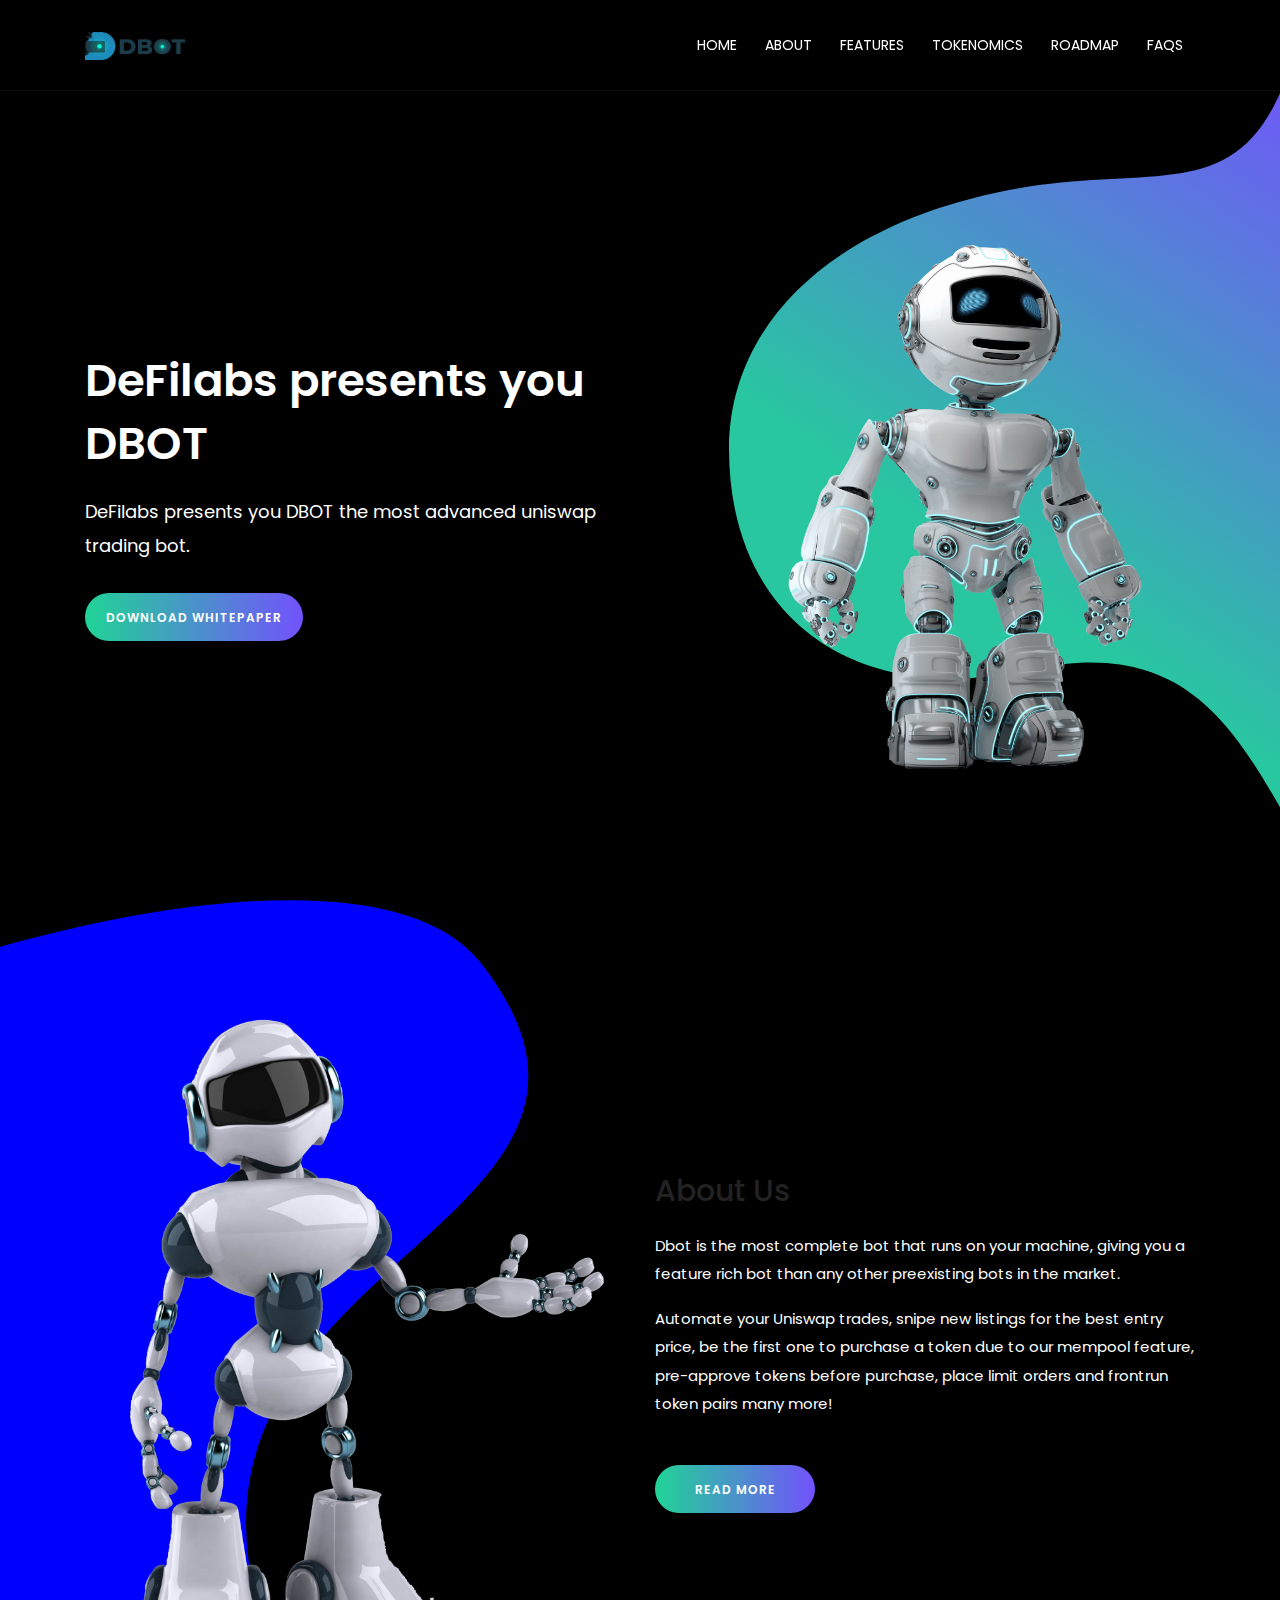
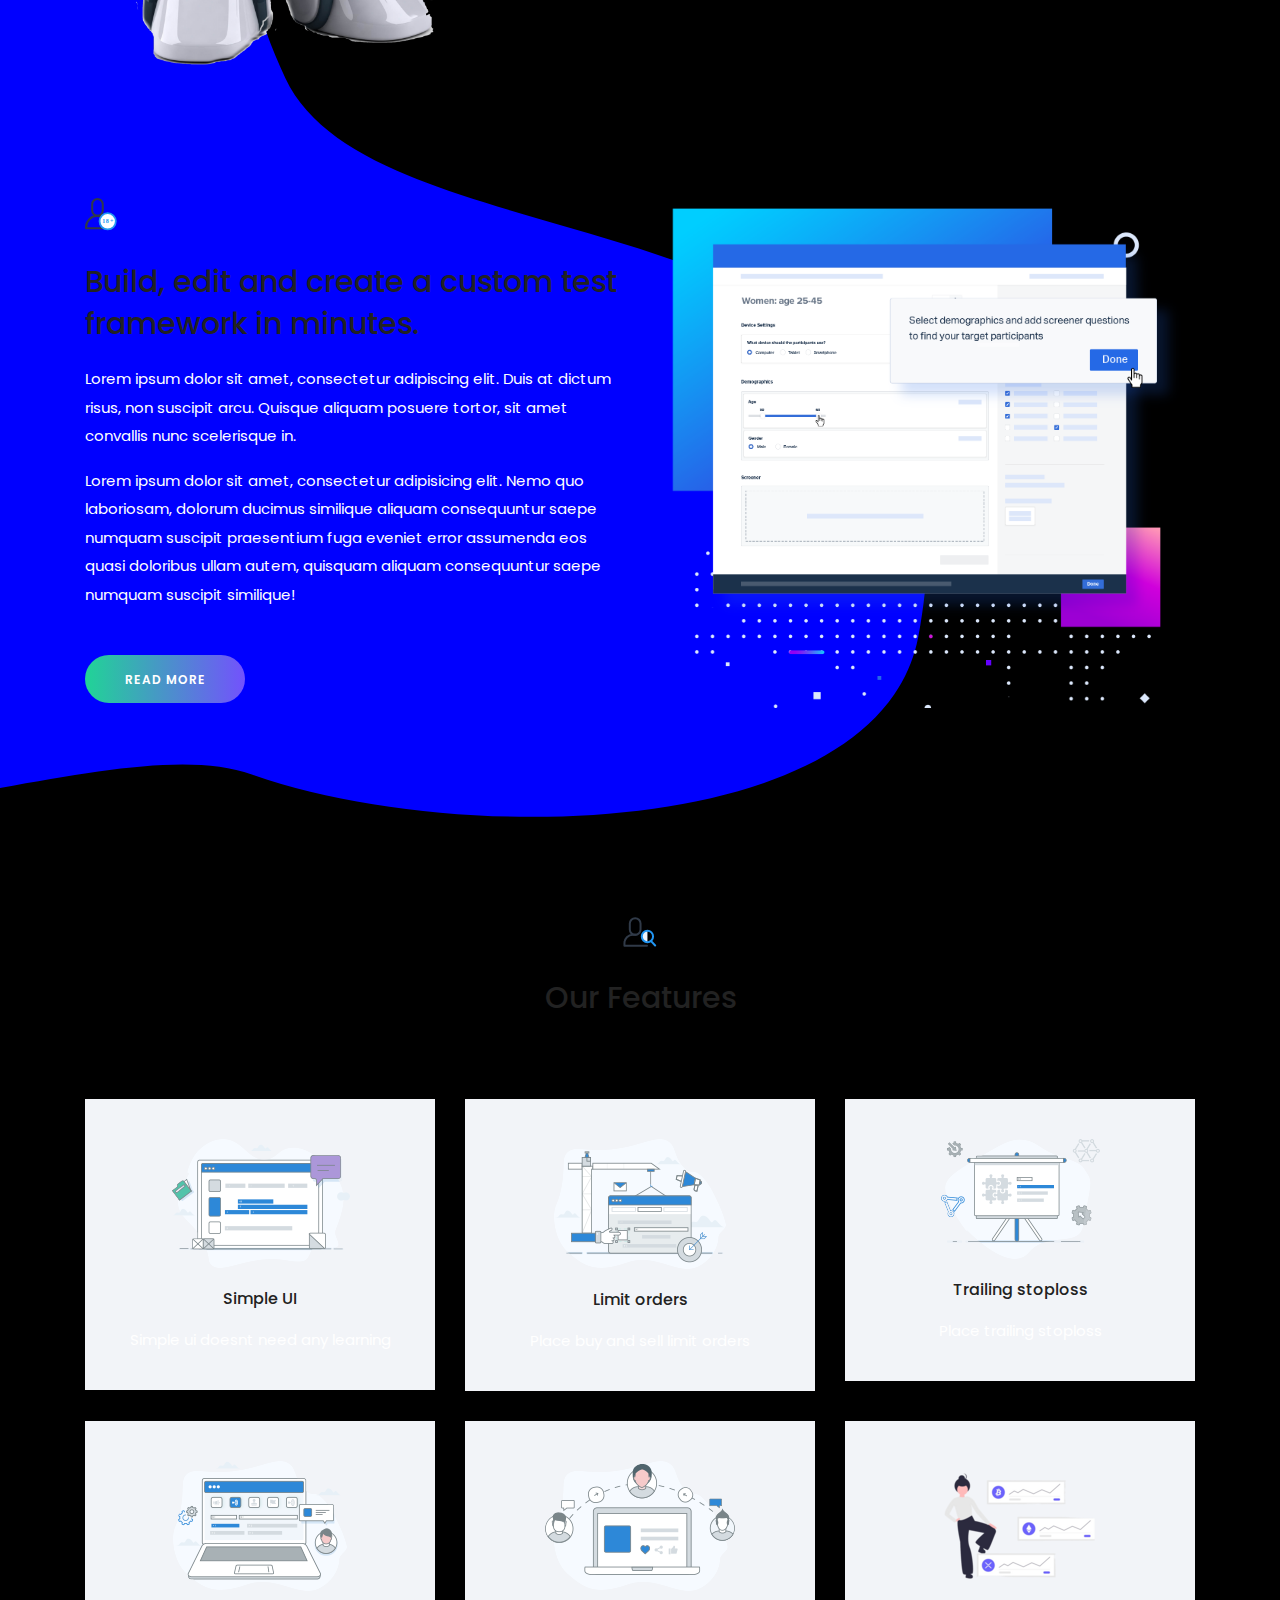
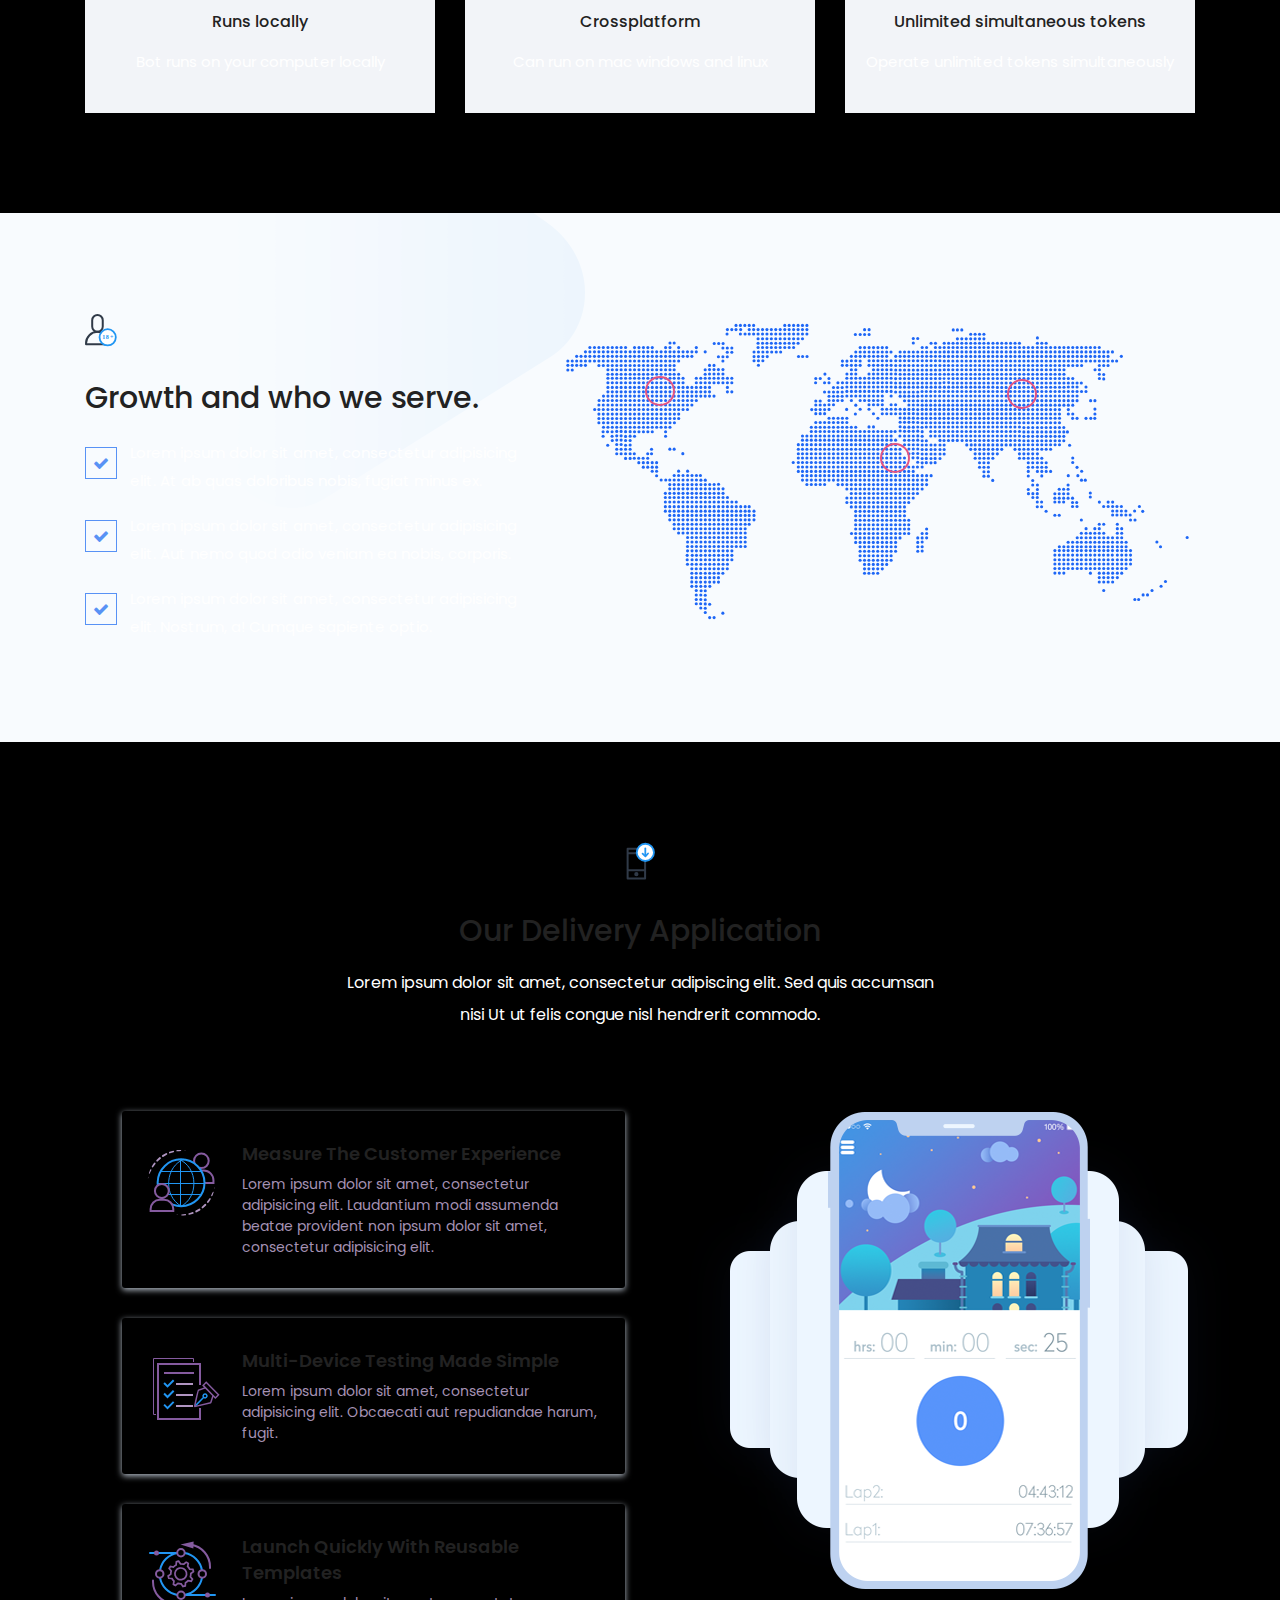
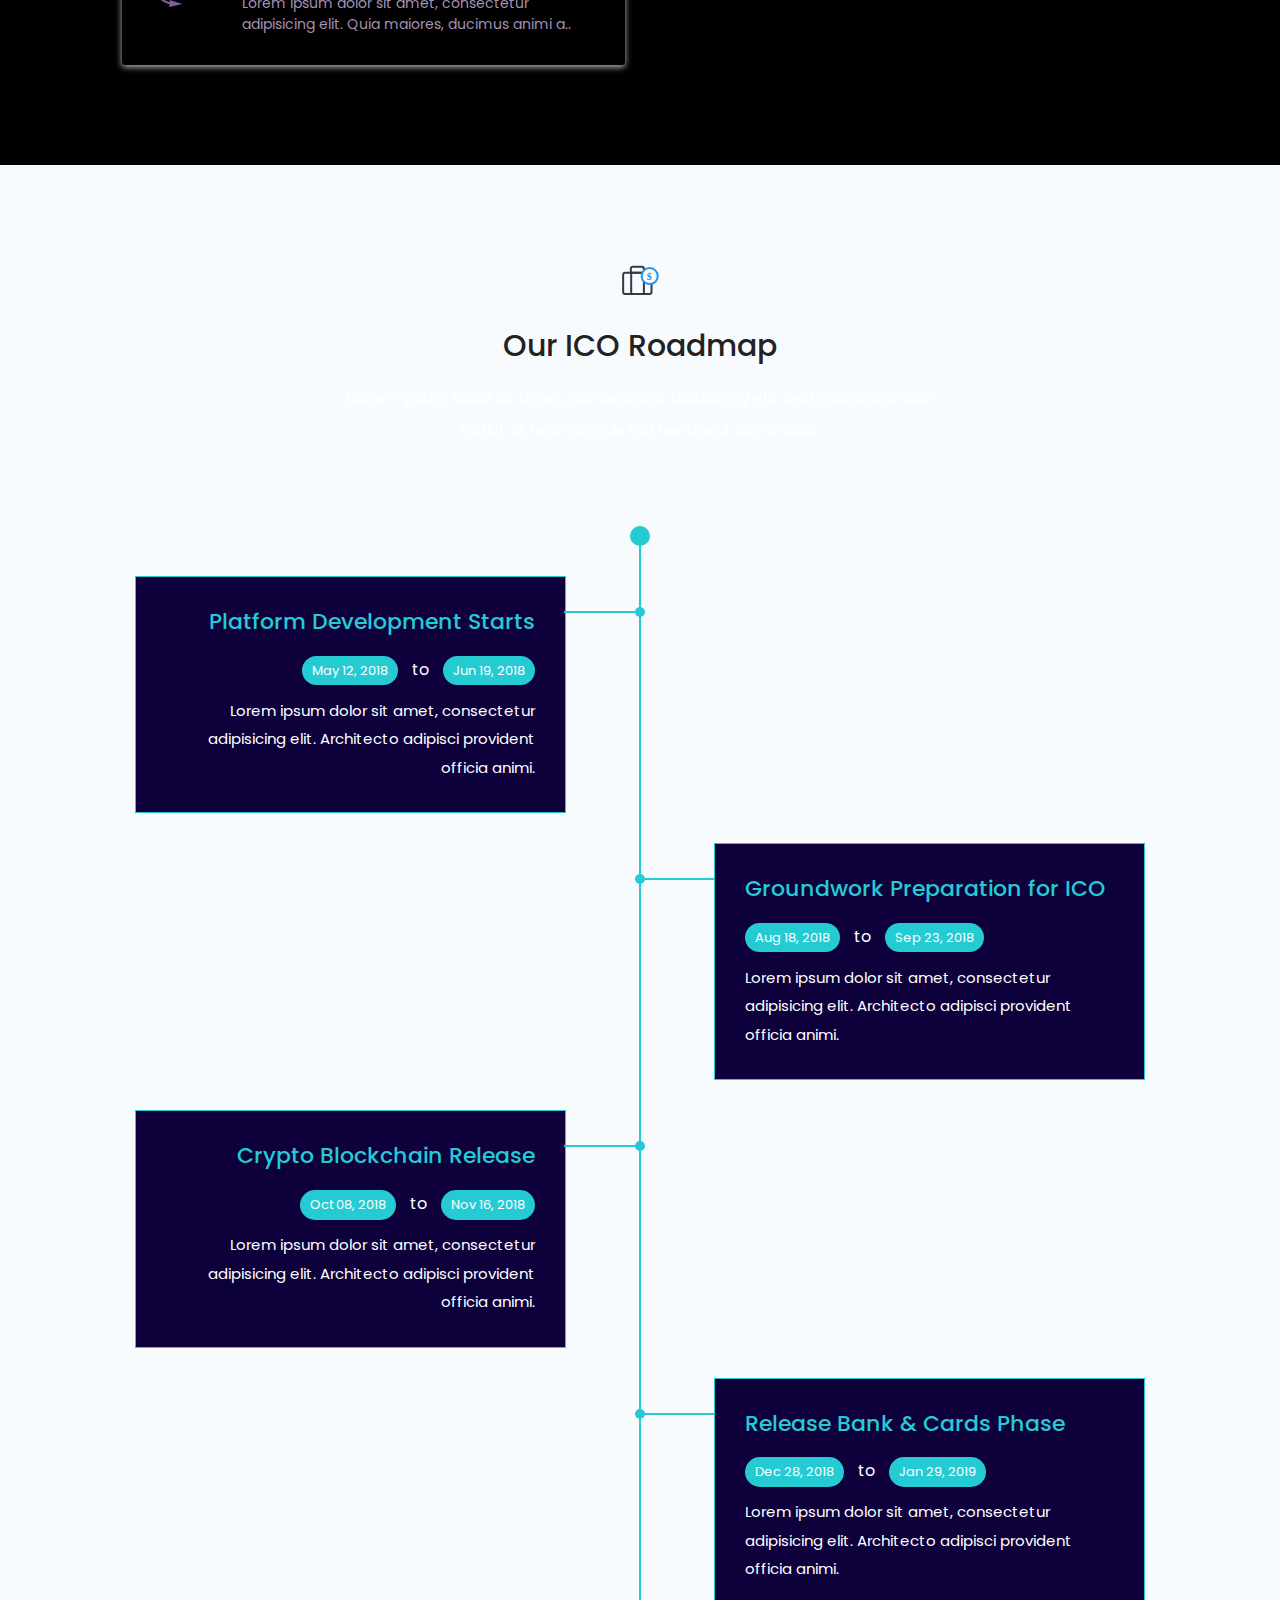
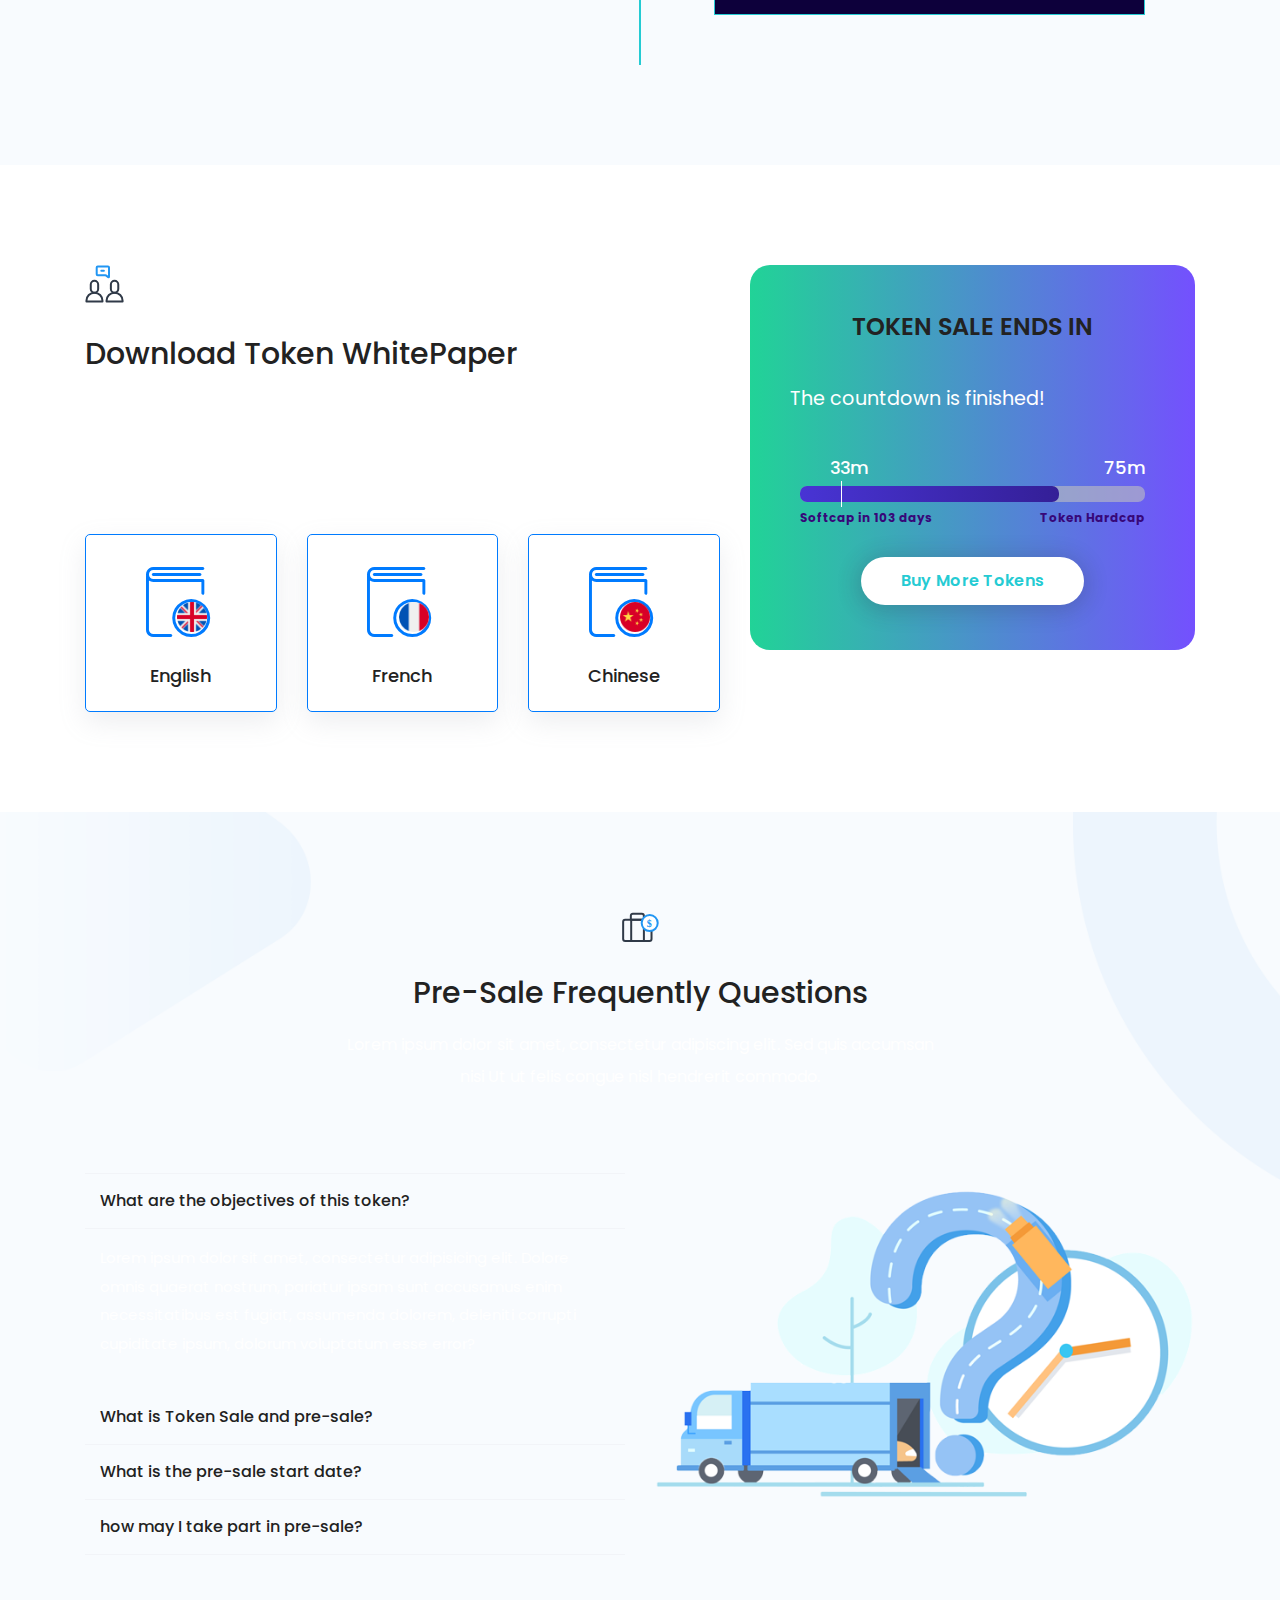
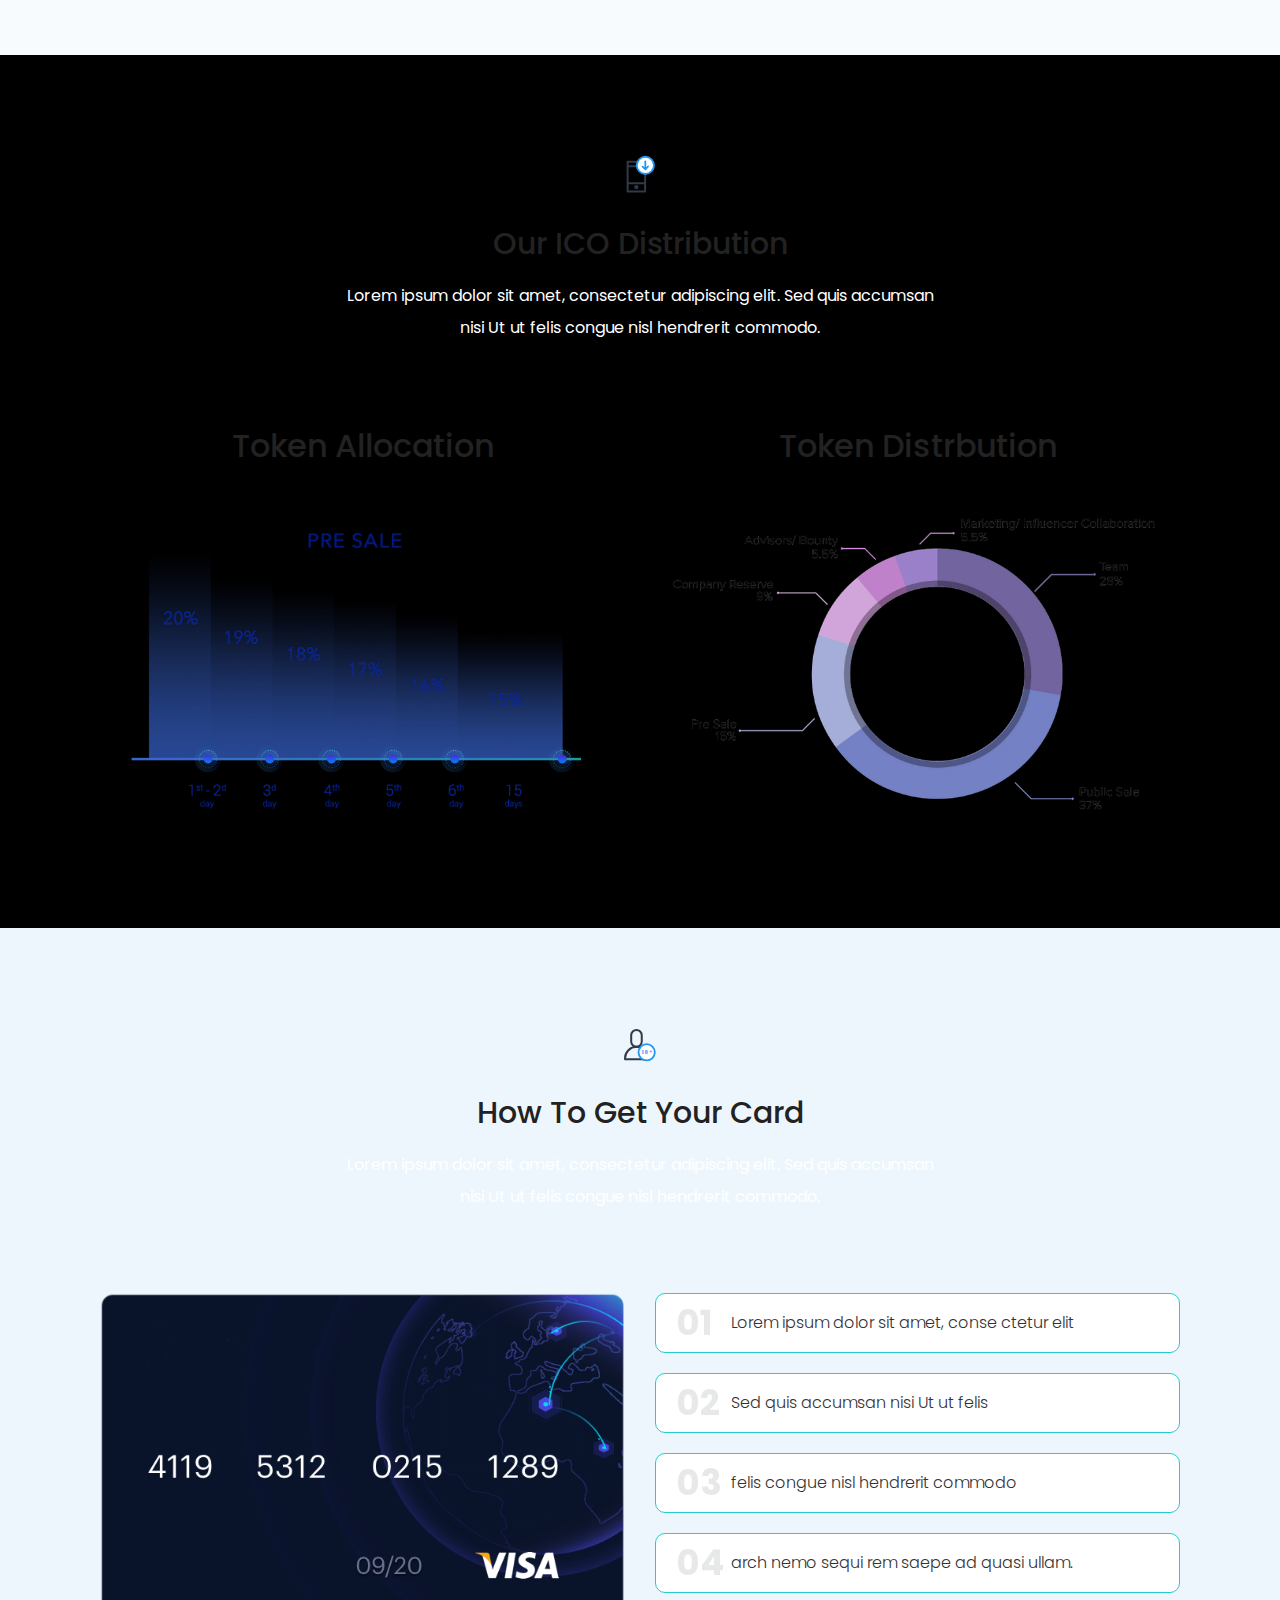
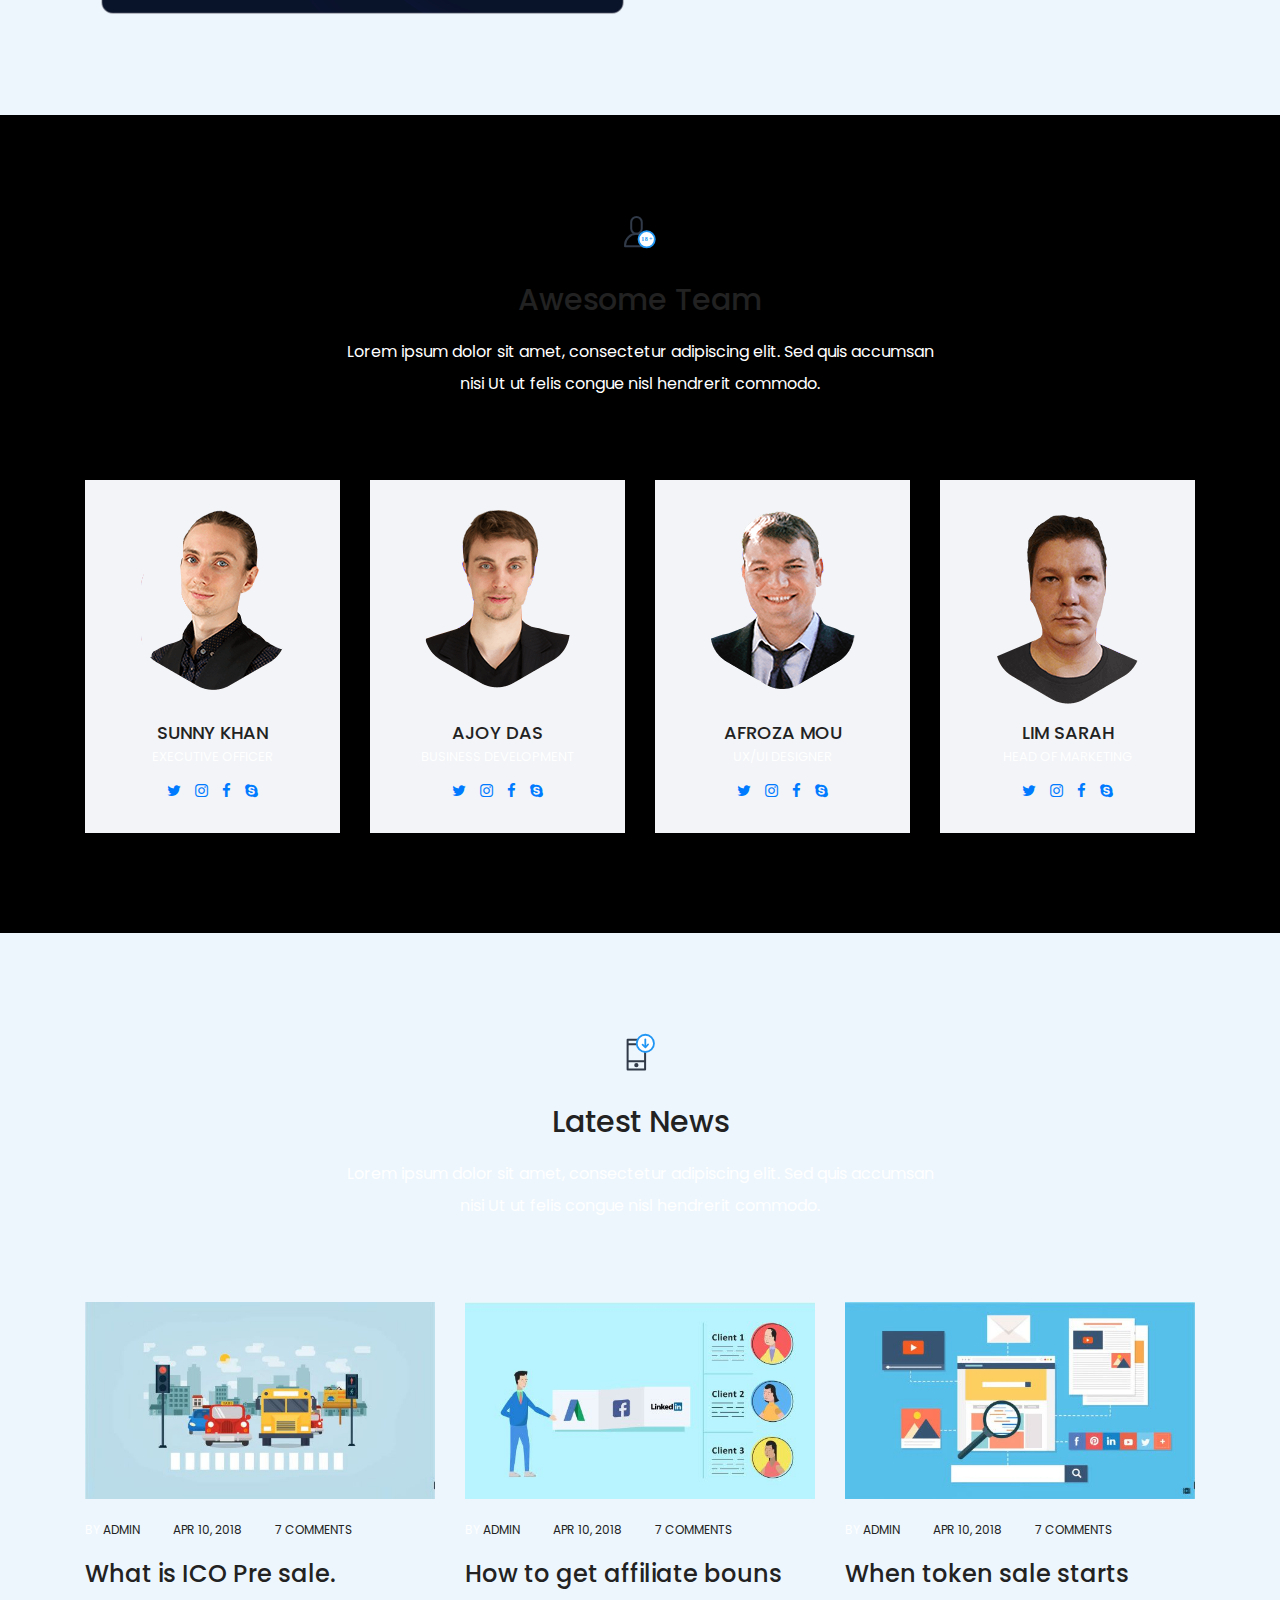
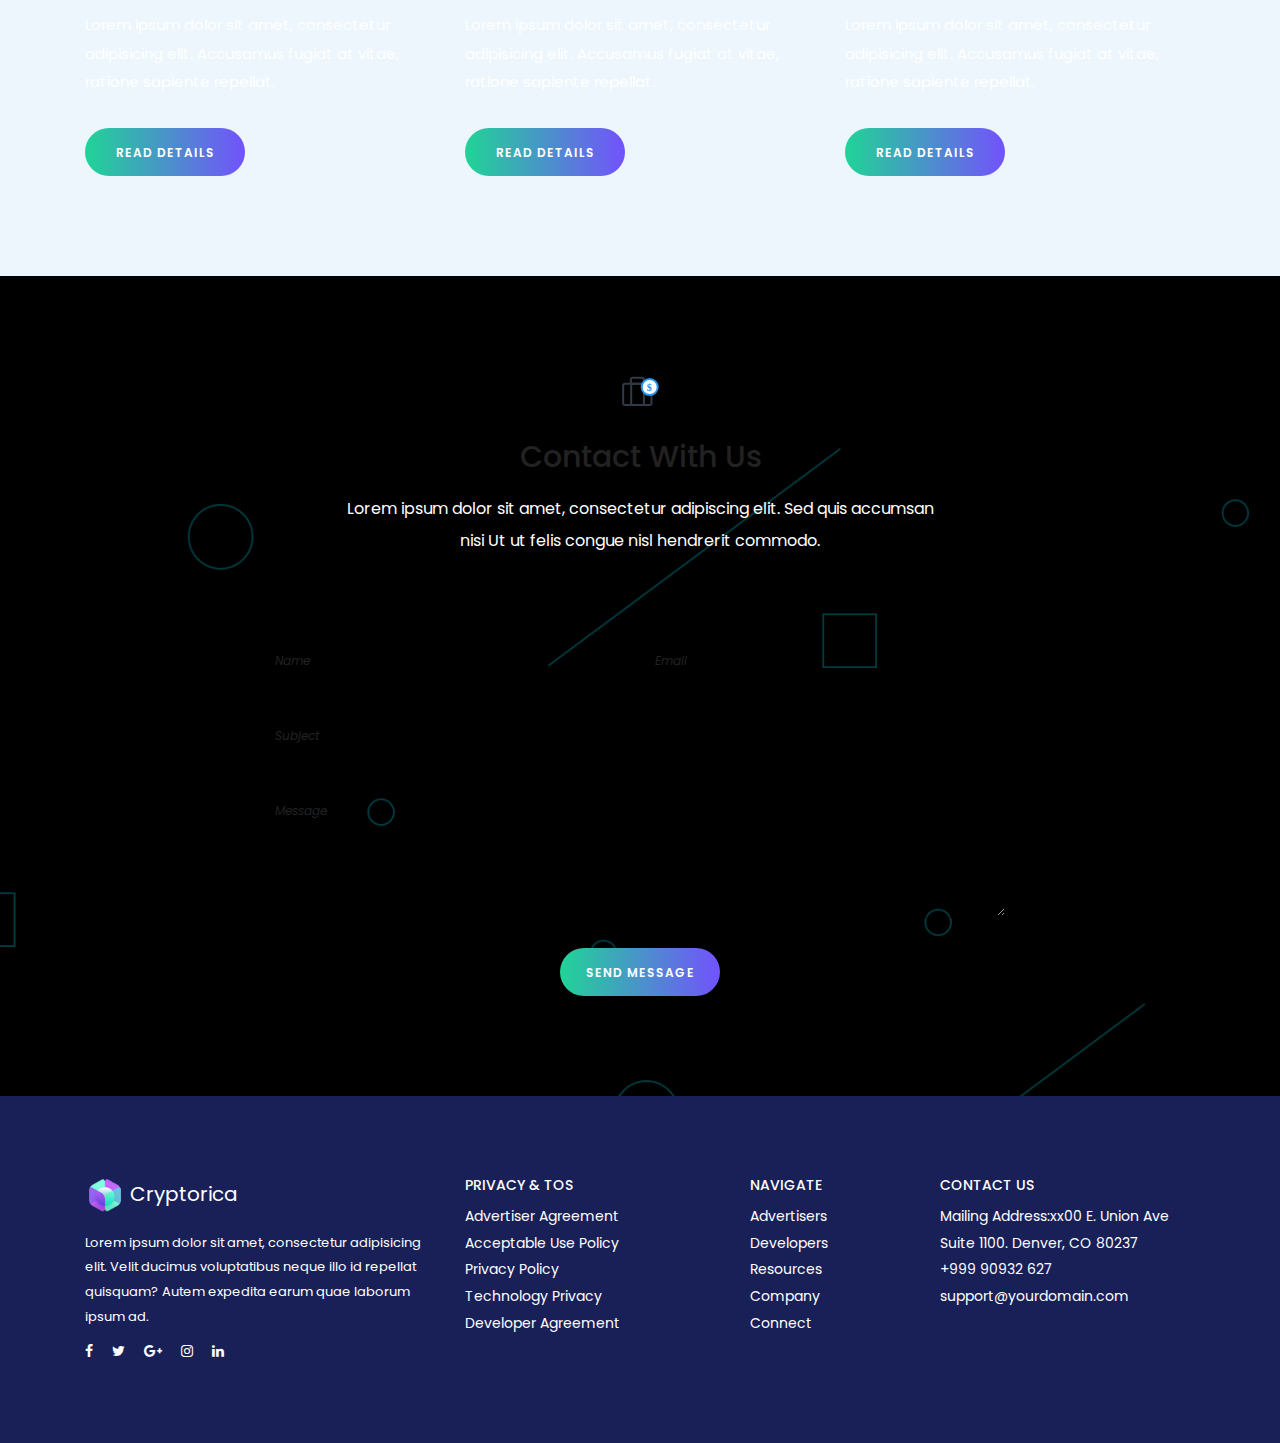
<file: index.html>
<!DOCTYPE html>
<html lang="en">
<meta http-equiv="content-type" content="text/html;charset=UTF-8" />

<head>
    <meta charset="UTF-8">
    <meta name="description" content="">
    <meta http-equiv="X-UA-Compatible" content="IE=edge">
    <meta name="viewport" content="width=device-width, initial-scale=1, shrink-to-fit=no">

    <!-- Title -->
    <title>DeFiLabs</title>

    <!-- Favicon -->
    <link rel="icon" href="img/core-img/3.png">

    <!-- Core Stylesheet -->
    <link rel="stylesheet" href="css/style.css">

    <!-- Responsive Stylesheet -->
    <link rel="stylesheet" href="css/responsive.css">

</head>

<body class="light-version">
    <!-- ##### Header Area Start ##### -->
    <header class="header-area fadeInDown" data-wow-delay="0.2s">
        <div class="classy-nav-container breakpoint-off">
            <div class="container">
                <!-- Classy Menu -->
                <nav class="classy-navbar justify-content-between" id="dreamNav">

                    <!-- Logo -->
                    <a class="nav-brand" href="#"><img src="img/core-img/2-removebg.png"
                            style="width:100px; height:28px;" class="img-fluid" alt="logo"></a>

                    <!-- Navbar Toggler -->
                    <div class="classy-navbar-toggler">
                        <span class="navbarToggler"><span></span><span></span><span></span></span>
                    </div>

                    <!-- Menu -->
                    <div class="classy-menu">

                        <!-- close btn -->
                        <div class="classycloseIcon">
                            <div class="cross-wrap"><span class="top"></span><span class="bottom"></span></div>
                        </div>

                        <!-- Nav Start -->
                        <div class="classynav">
                            <ul id="nav">
                                <li><a href="#home">Home</a></li>
                                <li><a href="#about">About</a></li>
                                <li><a href="#features">Features</a></li>
                                <li><a href="#tokenomics">Tokenomics</a></li>
                                <li><a href="#roadmap">Roadmap</a></li>
                                <li><a href="#faqs">FAQs</a></li>
                            </ul>


                        </div>
                        <!-- Nav End -->
                    </div>
                </nav>
            </div>
        </div>
    </header>
    <!-- ##### Header Area End ##### -->

    <!-- ##### Welcome Area Start ##### -->
    <section class="welcome_area clearfix auto-init ico fullwidth" data-options='{direction: "normal"}' id="home">

        <!-- Hero Content -->
        <div class="hero-content with-after">

            <div class="container h-100">
                <div class="row h-100 align-items-center">
                    <!-- Welcome Content -->
                    <div class="col-12 col-lg-6 col-md-12">
                        <div class="welcome-content">
                            <h1 class="b-text bold fadeInUp" data-wow-delay="0.2s">
                                DeFilabs presents you DBOT
                            </h1>
                            <p class="fadeInUp" data-wow-delay="0.3s">
                                DeFilabs presents you DBOT the most advanced uniswap trading bot.
                            </p>
                            <div class="dream-btn-group fadeInUp" data-wow-delay="0.4s">
                                <a href="#" class="btn dream-btn mr-3">Download WhitePaper</a>
                            </div>
                        </div>
                    </div>
                    <!-- Welcome Video Area -->
                    <div class="col-12 col-lg-6 col-md-12">
                        <div class="main-ilustration main-ilustration-5 fadeInUp" data-wow-delay="0.5s">

                        </div>
                    </div>
                </div>
            </div>
        </div>
    </section>
    <!-- ##### Welcome Area End ##### -->

    <div class="clearfix"></div>

    <div class="double-bg">
        <!-- ##### About Us Area Start ##### -->
        <section class="about-us-area section-padding-100-0 clearfix" id="about">
            <div class="container">
                <div class="row align-items-center">

                    <div class="col-12 col-lg-6">
                        <div class="welcome-meter fadeInUp" data-wow-delay="0.7s">
                            <img src="img/core-img/robotpics/pngegg (6).png" class="img-responsive center-block" alt="">

                        </div>
                    </div>

                    <div class="col-12 col-lg-6">
                        <div class="who-we-contant mt-s">
                            <h4 class=" fadeInUp" data-wow-delay="0.3s">About Us</h4>
                            <p class="fadeInUp" data-wow-delay="0.4s">Dbot is the most complete bot that runs on your
                                machine,
                                giving you a feature rich bot than any other preexisting bots in the market.</p>
                            <p class="fadeInUp" data-wow-delay="0.5s">Automate your Uniswap trades, snipe new listings
                                for the best entry price, be the first one to purchase a token due to our mempool
                                feature,
                                pre-approve tokens before purchase, place limit orders and frontrun token pairs many
                                more!</p>
                            <a class="btn dream-btn mt-30 fadeInUp" data-wow-delay="0.6s" href="#">Read More</a>
                        </div>
                    </div>

                </div>
            </div>
        </section>
        <!-- ##### About Us Area End ##### -->

        <!-- ##### About Us Area Start ##### -->
        <section class="about-us-area section-padding-100 clearfix">
            <div class="container">
                <div class="row align-items-center">

                    <div class="col-12 col-lg-6">
                        <div class="who-we-contant">
                            <div class="dream-dots text-left fadeInUp" data-wow-delay="0.2s"
                                style="visibility: visible; animation-delay: 0.2s; animation-name: fadeInUp;">
                                <img src="img/svg/section-icon-2.svg" alt="">
                            </div>
                            <h4 class="fadeInUp" data-wow-delay="0.3s">Build, edit and create a custom test framework in
                                minutes.</h4>
                            <p class="fadeInUp" data-wow-delay="0.4s">Lorem ipsum dolor sit amet, consectetur adipiscing
                                elit. Duis at dictum risus, non suscipit arcu. Quisque aliquam posuere tortor, sit amet
                                convallis nunc scelerisque in.</p>
                            <p class="fadeInUp" data-wow-delay="0.5s">Lorem ipsum dolor sit amet, consectetur
                                adipisicing elit. Nemo quo laboriosam, dolorum ducimus similique aliquam consequuntur
                                saepe numquam suscipit praesentium fuga eveniet error assumenda eos quasi doloribus
                                ullam autem, quisquam aliquam consequuntur saepe numquam suscipit similique!</p>
                            <a class="btn dream-btn mt-30 fadeInUp" data-wow-delay="0.6s" href="#">Read More</a>
                        </div>
                    </div>

                    <div class="col-12 col-lg-6">
                        <div class="welcome-meter fadeInUp" data-wow-delay="0.7s">
                            <img src="img/core-img/illustration-2.png" class="mt-s center-block" alt="">
                        </div>
                    </div>
                </div>
            </div>
        </section>
        <!-- ##### About Us Area End ##### -->
    </div>


    <div class="clearfix"></div>

    <!-- ##### Our Services Area Start ##### -->
    <section class="our_services_area section-padding-100-0 clearfix" id="services">
        <div class="container">

            <div class="section-heading text-center">
                <!-- Dream Dots -->
                <div class="dream-dots justify-content-center fadeInUp" data-wow-delay="0.2s">
                    <img src="img/svg/section-icon-3.svg" alt="">
                </div>

                <!-- Our features start here -->
                <h2 class="fadeInUp" data-wow-delay="0.3s">Our Features</h2>
                <!-- <p class="fadeInUp" data-wow-delay="0.4s"></p> -->
            </div>


            <div class="row">
                <div class="col-12 col-sm-6 col-lg-4">
                    <!-- Content -->
                    <div class="service_single_content text-center mb-100 fadeInUp" data-wow-delay="0.2s">
                        <!-- Icon -->
                        <div class="service_icon">
                            <img src="img/features/1.png" alt="">
                        </div>
                        <h6>Simple UI</h6>
                        <p>Simple ui doesnt need any learning</p>
                    </div>
                </div>
                <div class="col-12 col-sm-6 col-lg-4">
                    <!-- Content -->
                    <div class="service_single_content text-center mb-100 fadeInUp" data-wow-delay="0.3s">
                        <!-- Icon -->
                        <div class="service_icon">
                            <img src="img/features/2.png" alt="">
                        </div>
                        <h6>Limit orders</h6>
                        <p>Place buy and sell limit orders</p>
                    </div>
                </div>
                <div class="col-12 col-sm-6 col-lg-4">
                    <!-- Content -->
                    <div class="service_single_content text-center mb-100 fadeInUp" data-wow-delay="0.4s">
                        <!-- Icon -->
                        <div class="service_icon">
                            <img src="img/features/3.png" alt="">
                        </div>
                        <h6>Trailing stoploss</h6>
                        <p>Place trailing stoploss</p>
                    </div>
                </div>
                <div class="col-12 col-sm-6 col-lg-4">
                    <!-- Content -->
                    <div class="service_single_content text-center mb-100 fadeInUp" data-wow-delay="0.5s">
                        <!-- Icon -->
                        <div class="service_icon">
                            <img src="img/features/4.png" alt="">
                        </div>
                        <h6>Runs locally</h6>
                        <p>Bot runs on your computer locally</p>
                    </div>
                </div>
                <div class="col-12 col-sm-6 col-lg-4">
                    <!-- Content -->
                    <div class="service_single_content text-center mb-100 fadeInUp" data-wow-delay="0.6s">
                        <!-- Icon -->
                        <div class="service_icon">
                            <img src="img/features/5.png" alt="">
                        </div>
                        <h6>Crossplatform</h6>
                        <p>Can run on mac windows and linux</p>
                    </div>
                </div>
                <div class="col-12 col-sm-6 col-lg-4">
                    <!-- Content -->
                    <div class="service_single_content text-center mb-100 fadeInUp" data-wow-delay="0.7s">
                        <!-- Icon -->
                        <div class="service_icon">
                            <img src="img/features/6_1-removebg.png" alt="">
                        </div>
                        <h6>Unlimited simultaneous tokens</h6>
                        <p>Operate unlimited tokens simultaneously</p>
                    </div>
                </div>
            </div>
        </div>
    </section>
    <!-- ##### Our Services Area End ##### -->

    <section class="spread-map" style="background-image: url('img/bg-img/bread-bg.png');">
        <div class="container">
            <div class="row">
                <div class="col-lg-5 col-xs-12">
                    <div class="who-we-contant">
                        <div class="dream-dots text-left fadeInUp" data-wow-delay="0.2s"
                            style="visibility: visible; animation-delay: 0.2s; animation-name: fadeInUp;">
                            <img src="img/svg/section-icon-2.svg" alt="">
                        </div>
                        <h4 class="fadeInUp" data-wow-delay="0.3s">Growth and who we serve.</h4>
                        <ul class="s-list list-unstyled mt30">
                            <li><span class="fa fa-check s-list-icon"></span>
                                <p class="s-list-desc">Lorem ipsum dolor sit amet, consectetur adipisicing elit. At ab
                                    quas doloribus nobis, fugiat minus ex.</p>
                            </li>
                            <li><span class="fa fa-check s-list-icon"></span>
                                <p class="s-list-desc">Lorem ipsum dolor sit amet, consectetur adipisicing elit. Aut
                                    nemo quod odio veniam ea nobis, corporis.</p>
                            </li>
                            <li style="margin-bottom:0"><span class="fa fa-check s-list-icon"></span>
                                <p class="s-list-desc" style="margin-bottom:0">Lorem ipsum dolor sit amet, consectetur
                                    adipisicing elit. Nostrum, a! Cumque sapiente optio.</p>
                            </li>
                        </ul>
                    </div>
                </div>
                <div class="col-lg-7 col-xs-12">
                    <div class="map-container mt-s">
                        <img src="img/svg/map.svg" alt="map" style="width: 100%">
                        <div class="indicator indicator-west">
                            <span class="indicator-item"></span>
                            <span class="indicator-content">
                                <span class="indicator-text">
                                    <span class="indicator-inner">Howdy, Ben!<br> Lorem ipsum dolor sit amet, consec
                                        tetur adipi sicing elit.</span>
                                </span>
                            </span>
                        </div>
                        <div class="indicator indicator-west">
                            <span class="indicator-item"></span>
                            <span class="indicator-content">
                                <span class="indicator-text">
                                    <span class="indicator-inner">Howdy, Join us now!!<br> Lorem ipsum dolor sit amet,
                                        consec tetur adipi sicing elit.</span>
                                </span>
                            </span>
                        </div>
                        <div class="indicator indicator-west">
                            <span class="indicator-item"></span>
                            <span class="indicator-content">
                                <span class="indicator-text">
                                    <span class="indicator-inner">Howdy, Ben!<br> Lorem ipsum dolor sit amet, consec
                                        tetur adipi sicing elit.</span>
                                </span>
                            </span>
                        </div>
                        <div class="indicator indicator-east" style="display:none">
                            <span class="indicator-item"></span>
                            <span class="indicator-content">Life is really short, you know? Get out there!</span>
                        </div>

                    </div>
                </div>
            </div>
        </div>
    </section>

    <!-- ##### Our features Area start ##### -->
    <section class="features section-padding-100">
        <div class="container">
            <div class="section-heading text-center">
                <!-- Dream Dots -->
                <div class="dream-dots justify-content-center fadeInUp" data-wow-delay="0.2s"
                    style="visibility: visible; animation-delay: 0.2s; animation-name: fadeInUp;">
                    <img src="img/svg/section-icon-4.svg" alt="">
                </div>
                <h2 class="fadeInUp" data-wow-delay="0.3s"
                    style="visibility: visible; animation-delay: 0.3s; animation-name: fadeInUp;">Our Delivery
                    Application</h2>
                <p class="fadeInUp" data-wow-delay="0.4s"
                    style="visibility: visible; animation-delay: 0.4s; animation-name: fadeInUp;">Lorem ipsum dolor sit
                    amet, consectetur adipiscing elit. Sed quis accumsan nisi Ut ut felis congue nisl hendrerit commodo.
                </p>
            </div>
        </div>
        <div class="container-fluid">
            <div class="row">
                <div class="services-column col-lg-5 col-lg-offset-1 col-md-10 offset-md-1 col-xs-10 offset-xs-1">

                    <!--Services Block Four-->
                    <div class="services-block-four">
                        <div class="inner-box">
                            <div class="icon-img-box">
                                <img src="img/svg/feature1.svg" alt="">
                            </div>
                            <h3><a href="#">Measure the customer experience</a></h3>
                            <div class="text">Lorem ipsum dolor sit amet, consectetur adipisicing elit. Laudantium modi
                                assumenda beatae provident non ipsum dolor sit amet, consectetur adipisicing elit.</div>

                        </div>
                    </div>

                    <!--Services Block Four-->
                    <div class="services-block-four">
                        <div class="inner-box">
                            <div class="icon-img-box">
                                <img src="img/svg/feature2.svg" alt="">
                            </div>
                            <h3><a href="#">Multi-device testing made simple</a></h3>
                            <div class="text">Lorem ipsum dolor sit amet, consectetur adipisicing elit. Obcaecati aut
                                repudiandae harum, fugit.</div>
                        </div>
                    </div>

                    <!--Services Block Four-->
                    <div class="services-block-four" style="margin-bottom:0">
                        <div class="inner-box">
                            <div class="icon-img-box">
                                <img src="img/svg/feature3.svg" alt="">
                            </div>
                            <h3><a href="#">Launch quickly with reusable templates</a></h3>
                            <div class="text">Lorem ipsum dolor sit amet, consectetur adipisicing elit. Quia maiores,
                                ducimus animi a..</div>
                        </div>
                    </div>

                </div>
                <div class="service-img-wrapper col-lg-6 col-md-12 col-sm-12">
                    <div class="image-box">
                        <img src="img/phone3.png" class="center-block img-responsive phone-img" alt="">
                    </div>
                </div>
            </div>
        </div>
    </section>
    <!-- ##### Our features Area End ##### -->

    <!-- ##### Our roadmap Area start ##### -->
    <section class="roadmap section-padding-100" style="background:#f8fbfe" id="roadmap">

        <div class="container">
            <div class="section-heading text-center">
                <!-- Dream Dots -->
                <div class="dream-dots justify-content-center fadeInUp" data-wow-delay="0.2s">
                    <img src="img/svg/section-icon-5.svg" alt="">
                </div>
                <h2 class="fadeInUp" data-wow-delay="0.3s">Our ICO Roadmap</h2>
                <p class="fadeInUp" data-wow-delay="0.4s">Lorem ipsum dolor sit amet, consectetur adipiscing elit. Sed
                    quis accumsan nisi Ut ut felis congue nisl hendrerit commodo.</p>
            </div>
            <div class="row">
                <div class="timeline-split">
                    <div class="col-lg-12 col-md-12 col-sm-12">
                        <div class="timeline section-box-margin">
                            <div class="block block-left">
                                <h3>Platform Development Starts</h3>
                                <span class="date">May 12, 2018</span> <span class="between">to</span> <span
                                    class="date">Jun 19, 2018</span>
                                <p>Lorem ipsum dolor sit amet, consectetur adipisicing elit. Architecto adipisci
                                    provident officia animi.</p>
                            </div>

                            <div class="block block-right mt-30">
                                <h3>Groundwork Preparation for ICO</h3>
                                <span class="date">Aug 18, 2018</span> <span class="between">to</span> <span
                                    class="date">Sep 23, 2018</span>
                                <p>Lorem ipsum dolor sit amet, consectetur adipisicing elit. Architecto adipisci
                                    provident officia animi.</p>
                            </div>

                            <div class="block block-left mt-30">
                                <h3>Crypto Blockchain Release</h3>
                                <span class="date">Oct 08, 2018</span> <span class="between">to</span> <span
                                    class="date">Nov 16, 2018</span>
                                <p>Lorem ipsum dolor sit amet, consectetur adipisicing elit. Architecto adipisci
                                    provident officia animi.</p>
                            </div>

                            <div class="block block-right mt-30">
                                <h3>Release Bank &amp; Cards Phase</h3>
                                <span class="date">Dec 28, 2018</span> <span class="between">to</span> <span
                                    class="date">Jan 29, 2019</span>
                                <p>Lorem ipsum dolor sit amet, consectetur adipisicing elit. Architecto adipisci
                                    provident officia animi.</p>
                            </div>
                            <div class="circle"></div>
                        </div>
                    </div>
                </div>
            </div>
        </div>
    </section>
    <!-- ##### Our roadmap Area End ##### -->

    <!-- ##### Token counter Start ##### -->
    <div class="faq-timeline-area section-padding-100" style="background:#fff;padding-bottom:70px">
        <div class="container">
            <div class="row">
                <div class="col-12 col-lg-7 col-md-12">
                    <div class="section-heading">
                        <!-- Dream Dots -->
                        <div class="dream-dots fadeInUp" data-wow-delay="0.2s">
                            <img src="img/svg/section-icon-1.svg" alt="">
                        </div>
                        <h2 class="fadeInUp" data-wow-delay="0.3s">Download Token WhitePaper</h2>
                        <p class="fadeInUp" data-wow-delay="0.4s" style="margin-left:0">Lorem ipsum dolor sit amet,
                            consectetur adipiscing elit. Sed quis accumsan nisi Ut ut felis congue nisl hendrerit
                            commodo.</p>
                    </div>

                    <div class="row">

                        <div class="col-md-4">
                            <a href="#">
                                <div class="article box-shadow">
                                    <i class="ui-content-download article__icon">
                                        <img src="img/flags/uk.png" class="flag-img" alt="">
                                    </i>
                                    <h3 class="article__title">English</h3>
                                </div>
                            </a>
                        </div>

                        <div class="col-md-4">
                            <a href="#">
                                <div class="article box-shadow">
                                    <i class="ui-content-download article__icon">
                                        <img src="img/flags/fr.png" class="flag-img" alt="">
                                    </i>
                                    <h3 class="article__title">French</h3>
                                </div>
                            </a>
                        </div>

                        <div class="col-md-4">
                            <a href="#">
                                <div class="article box-shadow">
                                    <i class="ui-content-download article__icon">
                                        <img src="img/flags/cn.png" class="flag-img" alt="">
                                    </i>
                                    <h3 class="article__title">Chinese</h3>
                                </div>
                            </a>
                        </div>

                    </div>
                </div>

                <div class="col-12 col-lg-5 offset-lg-0 col-md-8 offset-md-2 col-sm-10 offset-sm-1">

                    <div class="ico-counter">
                        <div class="counter-down">

                            <div class="content">
                                <div class="conuter-header">
                                    <h3 class="text-center">TOKEN SALE ENDS IN</h3>
                                </div>
                                <div class="counterdown-content">

                                    <!-- Countdown  -->
                                    <div class="count-down titled circled text-center">
                                        <div class="simple_timer"></div>
                                    </div>
                                    <div class="ico-progress">
                                        <ul class="list-unstyled list-inline clearfix mb-10">
                                            <li class="title">33m</li>
                                            <li class="strength">75m</li>
                                        </ul>
                                        <!-- skill strength -->
                                        <div class="current-progress">
                                            <div class="progress-bar has-gradient" style="width: 75%"></div>
                                        </div>
                                        <span class="pull-left">Softcap in 103 days</span>
                                        <span class="pull-right">Token Hardcap</span>
                                    </div>
                                    <div class="text-center">
                                        <a href="#" class="button mt-30">Buy More Tokens</a>
                                    </div>
                                </div>

                            </div>

                        </div>
                    </div>

                </div>
            </div>
        </div>
    </div>
    <!-- ##### Token counter Area End ##### -->

    <!-- ##### FAQ & Timeline Area Start ##### -->
    <div class="faq-timeline-area section-padding-100">
        <div class="container">
            <div class="section-heading text-center">
                <!-- Dream Dots -->
                <div class="dream-dots justify-content-center fadeInUp" data-wow-delay="0.2s">
                    <img src="img/svg/section-icon-5.svg" alt="">
                </div>
                <h2 class="fadeInUp" data-wow-delay="0.3s">Pre-Sale Frequently Questions</h2>
                <p class="fadeInUp" data-wow-delay="0.4s">Lorem ipsum dolor sit amet, consectetur adipiscing elit. Sed
                    quis accumsan nisi Ut ut felis congue nisl hendrerit commodo.</p>
            </div>
            <div class="row">
                <div class="col-12 col-lg-6 col-md-12">


                    <div class="dream-faq-area">
                        <dl style="margin-bottom:0">
                            <!-- Single FAQ Area -->
                            <dt class="wave fadeInUp" data-wow-delay="0.2s">What are the objectives of this token?</dt>
                            <dd class="fadeInUp" data-wow-delay="0.3s">
                                <p>Lorem ipsum dolor sit amet, consectetur adipisicing elit. Dolore omnis quaerat
                                    nostrum, pariatur ipsam sunt accusamus enim necessitatibus est fugiat, assumenda
                                    dolorem, deleniti corrupti cupiditate ipsum, dolorum voluptatum esse error?</p>
                            </dd>
                            <!-- Single FAQ Area -->
                            <dt class="wave fadeInUp" data-wow-delay="0.3s">What is Token Sale and pre-sale?</dt>
                            <dd>
                                <p>Lorem ipsum dolor sit amet, consectetur adipisicing elit. Dolore omnis quaerat
                                    nostrum, pariatur ipsam sunt accusamus enim necessitatibus est fugiat, assumenda
                                    dolorem, deleniti corrupti cupiditate ipsum, dolorum voluptatum esse error?</p>
                            </dd>
                            <!-- Single FAQ Area -->
                            <dt class="wave fadeInUp" data-wow-delay="0.4s">What is the pre-sale start date?</dt>
                            <dd>
                                <p>Lorem ipsum dolor sit amet, consectetur adipisicing elit. Dolore omnis quaerat
                                    nostrum, pariatur ipsam sunt accusamus enim necessitatibus est fugiat, assumenda
                                    dolorem, deleniti corrupti cupiditate ipsum, dolorum voluptatum esse error?</p>
                            </dd>
                            <!-- Single FAQ Area -->
                            <dt class="wave fadeInUp" data-wow-delay="0.5s">how may I take part in pre-sale?</dt>
                            <dd>
                                <p>Lorem ipsum dolor sit amet, consectetur adipisicing elit. Dolore omnis quaerat
                                    nostrum, pariatur ipsam sunt accusamus enim necessitatibus est fugiat, assumenda
                                    dolorem, deleniti corrupti cupiditate ipsum, dolorum voluptatum esse error?</p>
                            </dd>
                        </dl>
                    </div>
                </div>

                <div class="col-12 col-lg-6 offset-lg-0 col-md-8 offset-md-2 col-sm-10 offset-sm-1">
                    <img src="img/core-img/faq.png" alt="" class="mt-s center-block img-responsive">
                </div>
            </div>
        </div>
    </div>
    <!-- ##### FAQ & Timeline Area End ##### -->


    <!-- ##### token-distribution Area start ##### -->
    <section class="token-distribution section-padding-100">
        <div class="container">

            <div class="section-heading text-center">
                <!-- Dream Dots -->
                <div class="dream-dots justify-content-center fadeInUp" data-wow-delay="0.2s">
                    <img src="img/svg/section-icon-4.svg" alt="">
                </div>
                <h2 class="fadeInUp" data-wow-delay="0.3s">Our ICO Distribution</h2>
                <p class="fadeInUp" data-wow-delay="0.4s">Lorem ipsum dolor sit amet, consectetur adipiscing elit. Sed
                    quis accumsan nisi Ut ut felis congue nisl hendrerit commodo.</p>
            </div>

            <div class="col-lg-6 col-md-6 col-sm-12">
                <h2 class="text-center mb-30">Token Allocation</h2>
                <div class="token-allocation">
                    <img src="img/core-img/sale.png" class="center-block" alt="">
                </div>
            </div>
            <div class="col-lg-6 col-md-6 col-sm-12">
                <h2 class="text-center mb-30 mt-x">Token Distrbution</h2>
                <div class="token-allocation">
                    <img src="img/core-img/distribution.png" class="center-block" alt="">
                </div>
            </div>
        </div>

    </section>
    <!-- ##### token-distribution Area End ##### -->

    <!-- ##### token-distribution Area start ##### -->
    <section class="token-distribution section-padding-100" style="background: #edf6fd">
        <div class="section-heading text-center">
            <!-- Dream Dots -->
            <div class="dream-dots justify-content-center fadeInUp" data-wow-delay="0.2s">
                <img src="img/svg/section-icon-2.svg" alt="">
            </div>
            <h2 class="fadeInUp" data-wow-delay="0.3s">How to Get Your Card</h2>
            <p class="fadeInUp" data-wow-delay="0.4s">Lorem ipsum dolor sit amet, consectetur adipiscing elit. Sed quis
                accumsan nisi Ut ut felis congue nisl hendrerit commodo.</p>
        </div>
        <div class="container">
            <div class="col-lg-6 col-md-6 col-sm-12">
                <div class="token-allocation">
                    <img src="img/visa.png" class="visa center-block" alt="">
                </div>
            </div>
            <div class="col-lg-6 col-md-6 col-sm-12">
                <div class="token-info">
                    <div class="info-wrapper">
                        <div class="token-icon">01</div>
                        <div class="token-descr">Lorem ipsum dolor sit amet, conse ctetur elit</div>
                    </div>
                </div>
                <div class="token-info">
                    <div class="info-wrapper">
                        <div class="token-icon">02</div>
                        <div class="token-descr">Sed quis accumsan nisi Ut ut felis</div>
                    </div>
                </div>
                <div class="token-info">
                    <div class="info-wrapper">
                        <div class="token-icon">03</div>
                        <div class="token-descr">felis congue nisl hendrerit commodo</div>
                    </div>
                </div>
                <div class="token-info" style="margin-bottom:0">
                    <div class="info-wrapper">
                        <div class="token-icon">04</div>
                        <div class="token-descr">arch nemo sequi rem saepe ad quasi ullam.</div>
                    </div>
                </div>
            </div>
        </div>

    </section>
    <!-- ##### token-distribution Area End ##### -->


    <!-- ##### Team Area Start ##### -->
    <section class="our_team_area section-padding-100-0 clearfix" id="team">
        <div class="container">
            <div class="row">
                <div class="col-12">
                    <div class="section-heading text-center">
                        <!-- Dream Dots -->
                        <div class="dream-dots justify-content-center fadeInUp" data-wow-delay="0.2s">
                            <img src="img/svg/section-icon-2.svg" alt="">
                        </div>
                        <h2 class="fadeInUp" data-wow-delay="0.3s">Awesome Team</h2>
                        <p class="fadeInUp" data-wow-delay="0.4s">Lorem ipsum dolor sit amet, consectetur adipiscing
                            elit. Sed quis accumsan nisi Ut ut felis congue nisl hendrerit commodo. </p>
                    </div>
                </div>
            </div>

            <div class="row">
                <!-- Single Team Member -->
                <div class="col-12 col-sm-6 col-lg-3">
                    <div class="single-team-member fadeInUp" data-wow-delay="0.2s">
                        <!-- Image -->
                        <div class="team-member-thumb">
                            <img src="img/team-img/1.png" class="center-block" alt="">
                        </div>
                        <!-- Team Info -->
                        <div class="team-info">
                            <h5>Sunny khan</h5>
                            <p>Executive Officer</p>
                        </div>
                        <!-- Social Icon -->
                        <div class="team-social-icon">
                            <a href="#"><i class="fa fa-twitter"></i></a>
                            <a href="#"><i class="fa fa-instagram"></i></a>
                            <a href="#"><i class="fa fa-facebook"></i></a>
                            <a href="#"><i class="fa fa-skype"></i></a>
                        </div>
                    </div>
                </div>

                <!-- Single Team Member -->
                <div class="col-12 col-sm-6 col-lg-3">
                    <div class="single-team-member fadeInUp" data-wow-delay="0.3s">
                        <!-- Image -->
                        <div class="team-member-thumb">
                            <img src="img/team-img/2.png" class="center-block" alt="">
                        </div>
                        <!-- Team Info -->
                        <div class="team-info">
                            <h5>Ajoy Das</h5>
                            <p>Business Development</p>
                        </div>
                        <!-- Social Icon -->
                        <div class="team-social-icon">
                            <a href="#"><i class="fa fa-twitter"></i></a>
                            <a href="#"><i class="fa fa-instagram"></i></a>
                            <a href="#"><i class="fa fa-facebook"></i></a>
                            <a href="#"><i class="fa fa-skype"></i></a>
                        </div>
                    </div>
                </div>

                <!-- Single Team Member -->
                <div class="col-12 col-sm-6 col-lg-3">
                    <div class="single-team-member fadeInUp" data-wow-delay="0.4s">
                        <!-- Image -->
                        <div class="team-member-thumb">
                            <img src="img/team-img/3.png" class="center-block" alt="">
                        </div>
                        <!-- Team Info -->
                        <div class="team-info">
                            <h5>Afroza Mou</h5>
                            <p>UX/UI Designer</p>
                        </div>
                        <!-- Social Icon -->
                        <div class="team-social-icon">
                            <a href="#"><i class="fa fa-twitter"></i></a>
                            <a href="#"><i class="fa fa-instagram"></i></a>
                            <a href="#"><i class="fa fa-facebook"></i></a>
                            <a href="#"><i class="fa fa-skype"></i></a>
                        </div>
                    </div>
                </div>

                <!-- Single Team Member -->
                <div class="col-12 col-sm-6 col-lg-3">
                    <div class="single-team-member fadeInUp" data-wow-delay="0.5s">
                        <!-- Image -->
                        <div class="team-member-thumb">
                            <img src="img/team-img/4.png" class="center-block" alt="">
                        </div>
                        <!-- Team Info -->
                        <div class="team-info">
                            <h5>Lim Sarah</h5>
                            <p>Head of Marketing</p>
                        </div>
                        <!-- Icon -->
                        <div class="team-social-icon">
                            <a href="#"><i class="fa fa-twitter"></i></a>
                            <a href="#"><i class="fa fa-instagram"></i></a>
                            <a href="#"><i class="fa fa-facebook"></i></a>
                            <a href="#"><i class="fa fa-skype"></i></a>
                        </div>
                    </div>
                </div>

            </div>
        </div>
    </section>
    <!-- ##### Team Area End ##### -->


    <!-- ##### Blog Area Start ##### -->
    <section class="our_blog_area clearfix section-padding-100-0" id="blog">
        <div class="container">
            <div class="row">
                <div class="col-12">
                    <div class="section-heading text-center">
                        <!-- Dream Dots -->
                        <div class="dream-dots justify-content-center fadeInUp" data-wow-delay="0.2s">
                            <img src="img/svg/section-icon-4.svg" alt="">
                        </div>
                        <h2 class="fadeInUp" data-wow-delay="0.3s">Latest News</h2>
                        <p class="fadeInUp" data-wow-delay="0.4s">Lorem ipsum dolor sit amet, consectetur adipiscing
                            elit. Sed quis accumsan nisi Ut ut felis congue nisl hendrerit commodo. </p>
                    </div>
                </div>
            </div>

            <div class="row justify-content-center">

                <!-- Single Blog Post -->
                <div class="col-12 col-md-6 col-lg-4">
                    <div class="single-blog-area fadeInUp" data-wow-delay="0.2s">
                        <!-- Post Thumbnail -->
                        <div class="blog_thumbnail">
                            <img src="img/blog-img/1.jpg" alt="">
                        </div>
                        <!-- Post Content -->
                        <div class="blog-content">
                            <!-- Dream Dots -->

                            <div class="post-meta mt-20">
                                <p>By <a href="#" class="post-author">ADMIN</a> <a href="#">Apr 10, 2018</a> <a href="#"
                                        class="post-comments">7 comments</a></p>
                            </div>
                            <a href="#" class="post-title">
                                <h4>What is ICO Pre sale.</h4>
                            </a>
                            <p>Lorem ipsum dolor sit amet, consectetur adipisicing elit. Accusamus fugiat at vitae,
                                ratione sapiente repellat.</p>
                            <a href="#" class="btn dream-btn mt-15">Read Details</a>
                        </div>
                    </div>
                </div>

                <!-- Single Blog Post -->
                <div class="col-12 col-md-6 col-lg-4">
                    <div class="single-blog-area fadeInUp" data-wow-delay="0.3s">
                        <!-- Post Thumbnail -->
                        <div class="blog_thumbnail">
                            <img src="img/blog-img/2.jpg" alt="">
                        </div>
                        <!-- Post Content -->
                        <div class="blog-content">
                            <!-- Dream Dots -->

                            <div class="post-meta mt-20">
                                <p>By <a href="#" class="post-author">ADMIN</a> <a href="#">Apr 10, 2018</a> <a href="#"
                                        class="post-comments">7 comments</a></p>
                            </div>
                            <a href="#" class="post-title">
                                <h4>How to get affiliate bouns</h4>
                            </a>
                            <p>Lorem ipsum dolor sit amet, consectetur adipisicing elit. Accusamus fugiat at vitae,
                                ratione sapiente repellat.</p>
                            <a href="#" class="btn dream-btn mt-15">Read Details</a>
                        </div>
                    </div>
                </div>

                <!-- Single Blog Post -->
                <div class="col-12 col-md-6 col-lg-4">
                    <div class="single-blog-area fadeInUp" data-wow-delay="0.4s">
                        <!-- Post Thumbnail -->
                        <div class="blog_thumbnail">
                            <img src="img/blog-img/3.jpg" alt="">
                        </div>
                        <!-- Post Content -->
                        <div class="blog-content">
                            <!-- Dream Dots -->

                            <div class="post-meta mt-20">
                                <p>By <a href="#" class="post-author">ADMIN</a> <a href="#">Apr 10, 2018</a> <a href="#"
                                        class="post-comments">7 comments</a></p>
                            </div>
                            <a href="#" class="post-title">
                                <h4>When token sale starts</h4>
                            </a>
                            <p>Lorem ipsum dolor sit amet, consectetur adipisicing elit. Accusamus fugiat at vitae,
                                ratione sapiente repellat.</p>
                            <a href="#" class="btn dream-btn mt-15">Read Details</a>
                        </div>
                    </div>
                </div>
            </div>
        </div>
    </section>
    <!-- ##### Blog Area End ##### -->

    <!-- ##### Footer Area Start ##### -->
    <footer class="footer-area bg-img" style="background-image: url(img/core-img/pattern.png);">

        <!-- ##### Contact Area Start ##### -->
        <div class="contact_us_area section-padding-100-0" id="contact">
            <div class="container">
                <div class="row">
                    <div class="col-12">
                        <div class="section-heading text-center">
                            <!-- Dream Dots -->
                            <div class="dream-dots justify-content-center fadeInUp" data-wow-delay="0.2s">
                                <img src="img/svg/section-icon-5.svg" alt="">
                            </div>
                            <h2 class="fadeInUp" data-wow-delay="0.3s">Contact With Us</h2>
                            <p class="fadeInUp" data-wow-delay="0.4s">Lorem ipsum dolor sit amet, consectetur adipiscing
                                elit. Sed quis accumsan nisi Ut ut felis congue nisl hendrerit commodo.</p>
                        </div>
                    </div>
                </div>

                <!-- Contact Form -->
                <div class="row justify-content-center">
                    <div class="col-12 col-md-10 col-lg-8">
                        <div class="contact_form">
                            <form action="#" method="post" id="main_contact_form" novalidate>
                                <div class="row">
                                    <div class="col-12">
                                        <div id="success_fail_info"></div>
                                    </div>

                                    <div class="col-12 col-md-6">
                                        <div class="group fadeInUp" data-wow-delay="0.2s">
                                            <input type="text" name="name" id="name" required>
                                            <span class="highlight"></span>
                                            <span class="bar"></span>
                                            <label>Name</label>
                                        </div>
                                    </div>
                                    <div class="col-12 col-md-6">
                                        <div class="group fadeInUp" data-wow-delay="0.3s">
                                            <input type="text" name="email" id="email" required>
                                            <span class="highlight"></span>
                                            <span class="bar"></span>
                                            <label>Email</label>
                                        </div>
                                    </div>
                                    <div class="col-12">
                                        <div class="group fadeInUp" data-wow-delay="0.4s">
                                            <input type="text" name="subject" id="subject" required>
                                            <span class="highlight"></span>
                                            <span class="bar"></span>
                                            <label>Subject</label>
                                        </div>
                                    </div>
                                    <div class="col-12">
                                        <div class="group fadeInUp" data-wow-delay="0.5s">
                                            <textarea name="message" id="message" required></textarea>
                                            <span class="highlight"></span>
                                            <span class="bar"></span>
                                            <label>Message</label>
                                        </div>
                                    </div>
                                    <div class="col-12 text-center fadeInUp" data-wow-delay="0.6s">
                                        <button type="submit" class="btn dream-btn">Send Message</button>
                                    </div>
                                </div>
                            </form>
                        </div>
                    </div>
                </div>
            </div>
        </div>
        <!-- ##### Contact Area End ##### -->

        <div class="footer-content-area ">
            <div class="container">
                <div class="row ">
                    <div class="col-12 col-lg-4 col-md-6">
                        <div class="footer-copywrite-info">
                            <!-- Copywrite -->
                            <div class="copywrite_text fadeInUp" data-wow-delay="0.2s">
                                <div class="footer-logo">
                                    <a href="#"><img src="img/core-img/logo.png" alt="logo"> Cryptorica </a>
                                </div>
                                <p>Lorem ipsum dolor sit amet, consectetur adipisicing elit. Velit ducimus voluptatibus
                                    neque illo id repellat quisquam? Autem expedita earum quae laborum ipsum ad.</p>
                            </div>
                            <!-- Social Icon -->
                            <div class="footer-social-info fadeInUp" data-wow-delay="0.4s">
                                <a href="#"><i class="fa fa-facebook" aria-hidden="true"></i></a>
                                <a href="#"> <i class="fa fa-twitter" aria-hidden="true"></i></a>
                                <a href="#"><i class="fa fa-google-plus" aria-hidden="true"></i></a>
                                <a href="#"><i class="fa fa-instagram" aria-hidden="true"></i></a>
                                <a href="#"><i class="fa fa-linkedin" aria-hidden="true"></i></a>
                            </div>
                        </div>
                    </div>

                    <div class="col-12 col-lg-3 col-md-6">
                        <div class="contact_info_area d-sm-flex justify-content-between">
                            <!-- Content Info -->
                            <div class="contact_info mt-x text-center fadeInUp" data-wow-delay="0.3s">
                                <h5>PRIVACY & TOS</h5>
                                <a href="#">
                                    <p>Advertiser Agreement</p>
                                </a>
                                <a href="#">
                                    <p>Acceptable Use Policy</p>
                                </a>
                                <a href="#">
                                    <p>Privacy Policy</p>
                                </a>
                                <a href="#">
                                    <p>Technology Privacy</p>
                                </a>
                                <a href="#">
                                    <p>Developer Agreement</p>
                                </a>
                            </div>
                        </div>
                    </div>

                    <div class="col-12 col-lg-2 col-md-6 ">
                        <!-- Content Info -->
                        <div class="contact_info_area d-sm-flex justify-content-between">
                            <div class="contact_info mt-s text-center fadeInUp" data-wow-delay="0.2s">
                                <h5>NAVIGATE</h5>
                                <a href="#">
                                    <p>Advertisers</p>
                                </a>
                                <a href="#">
                                    <p>Developers</p>
                                </a>
                                <a href="#">
                                    <p>Resources</p>
                                </a>
                                <a href="#">
                                    <p>Company</p>
                                </a>
                                <a href="#">
                                    <p>Connect</p>
                                </a>
                            </div>
                        </div>
                    </div>


                    <div class="col-12 col-lg-3 col-md-6 ">
                        <div class="contact_info_area d-sm-flex justify-content-between">
                            <!-- Content Info -->
                            <div class="contact_info mt-s text-center fadeInUp" data-wow-delay="0.4s">
                                <h5>CONTACT US</h5>
                                <p>Mailing Address:xx00 E. Union Ave</p>
                                <p>Suite 1100. Denver, CO 80237</p>
                                <p>+999 90932 627</p>
                                <p>support@yourdomain.com</p>
                            </div>
                        </div>
                    </div>
                </div>
            </div>

        </div>
    </footer>
    <!-- ##### Footer Area End ##### -->

    <!-- ########## All JS ########## -->
    <!-- jQuery js -->
    <script src="js/jquery.min.js"></script>
    <!-- Popper js -->
    <script src="js/popper.min.js"></script>
    <!-- Bootstrap js -->
    <script src="js/bootstrap.min.js"></script>
    <!-- All Plugins js -->
    <script src="js/plugins.js"></script>
    <!-- Parallax js -->
    <script src="js/dzsparallaxer.js"></script>

    <script src="js/jquery.syotimer.min.js"></script>

    <!-- script js -->
    <script src="js/script.js"></script>

</body>


<!-- Mirrored from cryptorica-ico.netlify.app/index-demo-1.html by HTTrack Website Copier/3.x [XR&CO'2014], Sun, 24 Jan 2021 16:38:53 GMT -->

</html>
</file>
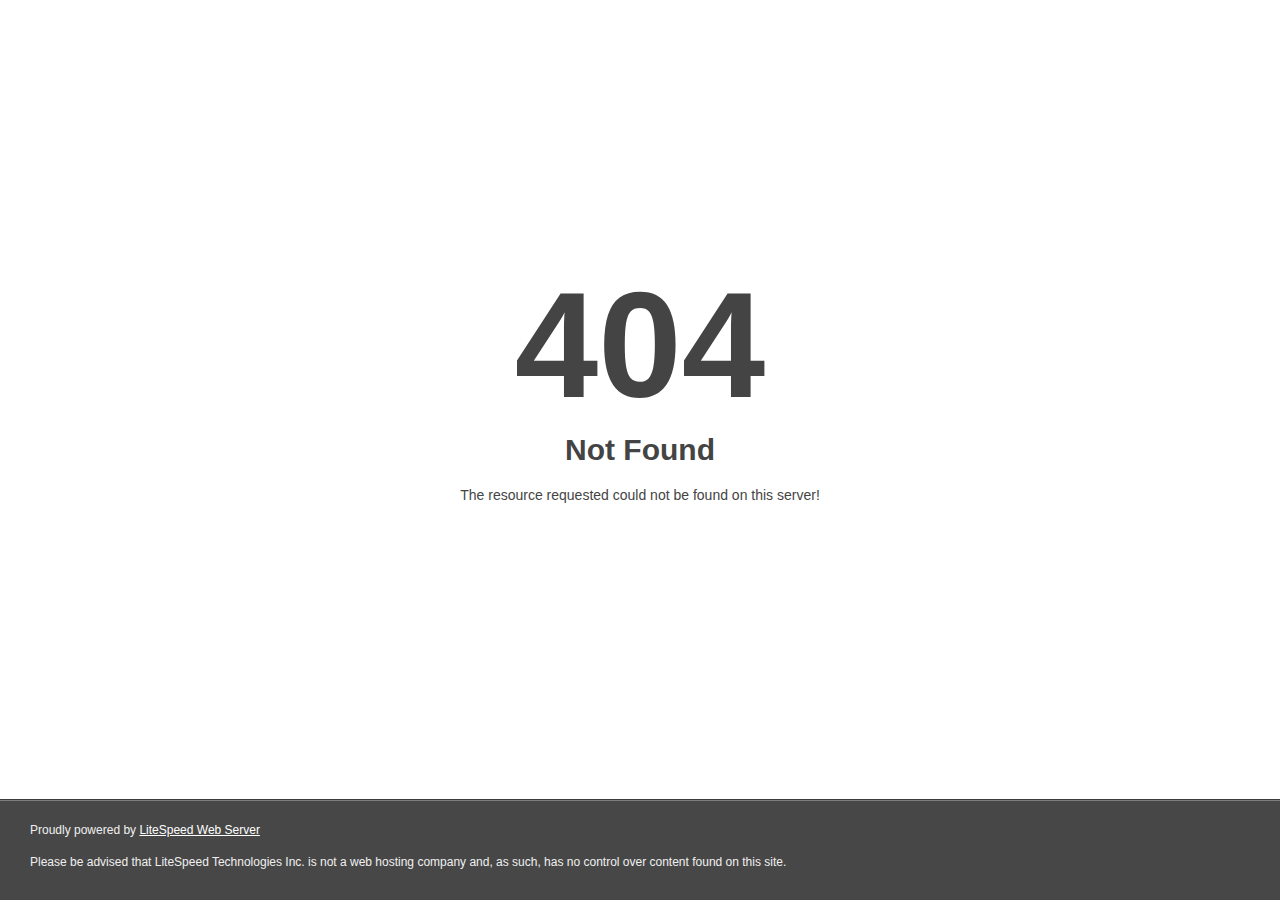
<file: css/owl.video.play.html>
<!DOCTYPE html>
<html style="height:100%">

<!-- Mirrored from cryptorica-ico.netlify.app/css/owl.video.play.html by HTTrack Website Copier/3.x [XR&CO'2014], Sun, 24 Jan 2021 16:39:44 GMT -->
<!-- Added by HTTrack --><meta http-equiv="content-type" content="text/html;charset=UTF-8" /><!-- /Added by HTTrack -->
<head><title> 404 Not Found
</title></head>
<body style="color: #444; margin:0;font: normal 14px/20px Arial, Helvetica, sans-serif; height:100%; background-color: #fff;">
<div style="height:auto; min-height:100%; ">     <div style="text-align: center; width:800px; margin-left: -400px; position:absolute; top: 30%; left:50%;">
        <h1 style="margin:0; font-size:150px; line-height:150px; font-weight:bold;">404</h1>
<h2 style="margin-top:20px;font-size: 30px;">Not Found
</h2>
<p>The resource requested could not be found on this server!</p>
</div></div><div style="color:#f0f0f0; font-size:12px;margin:auto;padding:0px 30px 0px 30px;position:relative;clear:both;height:100px;margin-top:-101px;background-color:#474747;border-top: 1px solid rgba(0,0,0,0.15);box-shadow: 0 1px 0 rgba(255, 255, 255, 0.3) inset;">
<br>Proudly powered by  <a style="color:#fff;" href="http://www.litespeedtech.com/error-page">LiteSpeed Web Server</a><p>Please be advised that LiteSpeed Technologies Inc. is not a web hosting company and, as such, has no control over content found on this site.</p></div></body>
<!-- Mirrored from cryptorica-ico.netlify.app/css/owl.video.play.html by HTTrack Website Copier/3.x [XR&CO'2014], Sun, 24 Jan 2021 16:39:44 GMT -->
</html>
</file>
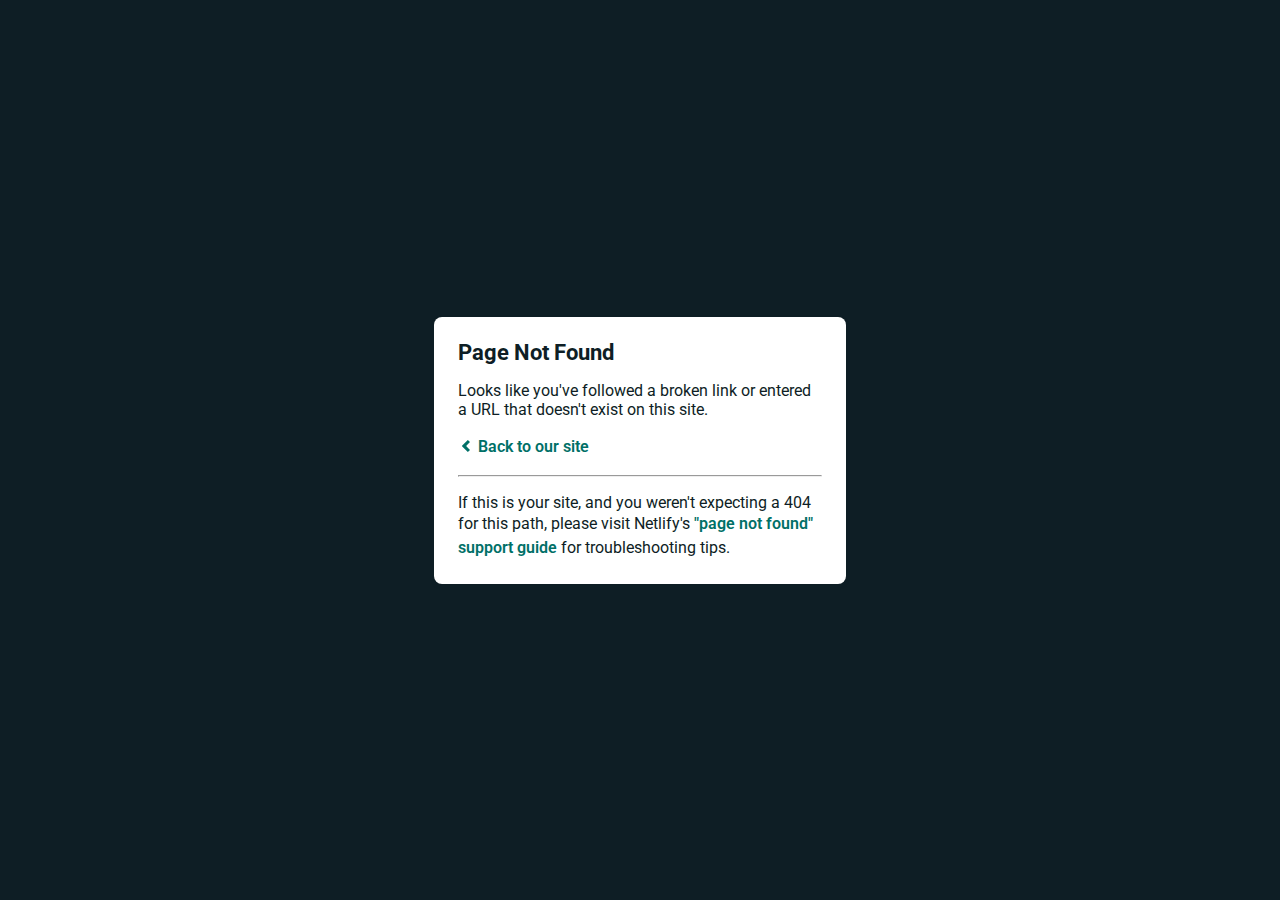
<file: fonts/ui-iconsdc9c-2.html>
<!DOCTYPE html>
<html>
  <head>
    <meta charset="utf-8">
    <meta name="viewport" content="width=device-width, initial-scale=1.0, maximum-scale=1.0, user-scalable=no">

    <title>Page Not Found</title>
    <link href='https://fonts.googleapis.com/css?family=Roboto:400,700&subset=latin,latin-ext' rel='stylesheet' type='text/css'>
    <style>
    body {
      font-family: -apple-system, BlinkMacSystemFont, "Segoe UI", Roboto, Helvetica, Arial, sans-serif, "Apple Color Emoji", "Segoe UI Emoji", "Segoe UI Symbol";
      background: rgb(14, 30, 37);
      color: white;
      overflow: hidden;
      margin: 0;
      padding: 0;
    }

    h1 {
      margin: 0;
      font-size: 22px;
      line-height: 24px;
    }

    .main {
      position: relative;
      display: flex;
      flex-direction: column;
      align-items: center;
      justify-content: center;
      height: 100vh;
      width: 100vw;
    }

    .card {
      position: relative;
      display: flex;
      flex-direction: column;
      width: 75%;
      max-width: 364px;
      padding: 24px;
      background: white;
      color: rgb(14, 30, 37);
      border-radius: 8px;
      box-shadow: 0 2px 4px 0 rgba(14, 30, 37, .16);
    }

    a {
      margin: 0;
      text-decoration: none;
      font-weight: 600;
      line-height: 24px;
      color: #007067;
    }

    a svg {
      position: relative;
      top: 2px;
    }

    a:hover,
    a:focus {
      text-decoration: underline;
      text-decoration-color: #f4bb00;
    }

    a:hover svg path{
      fill: #007067;
    }

    p:last-of-type {
      margin-bottom: 0;
    }

    </style>
  </head>
  <body>
    <div class="main">
      <div class="card">
        <div class="header">
          <h1>Page Not Found</h1>
        </div>
        <div class="body">
          <p>Looks like you've followed a broken link or entered a URL that doesn't exist on this site.</p>
          <p>
            <a id="back-link" href="/">
              <svg xmlns="http://www.w3.org/2000/svg" width="16" height="16" viewBox="0 0 16 16">
                <path fill="#007067" d="M11.9998836,4.09370803 L8.55809517,7.43294953 C8.23531459,7.74611298 8.23531459,8.25388736 8.55809517,8.56693769 L12,11.9062921 L9.84187871,14 L4.24208544,8.56693751 C3.91930485,8.25388719 3.91930485,7.74611281 4.24208544,7.43294936 L9.84199531,2 L11.9998836,4.09370803 Z"/>
              </svg>
              Back to our site
             </a>
          </p>
          <hr><p>If this is your site, and you weren't expecting a 404 for this path, please visit Netlify's <a href="https://community.netlify.com/t/support-guide-i-ve-deployed-my-site-but-i-still-see-page-not-found/125?utm_source=404page&utm_campaign=community_tracking">"page not found" support guide</a> for troubleshooting tips.
          </p>
        </div>
      </div>
    </div>
    <script>
      (function() {
        if (document.referrer && document.location.host && document.referrer.match(new RegExp("^https?://" + document.location.host))) {
          document.getElementById("back-link").setAttribute("href", document.referrer);
        }
      })();
    </script>
  </body>
</html>
</file>
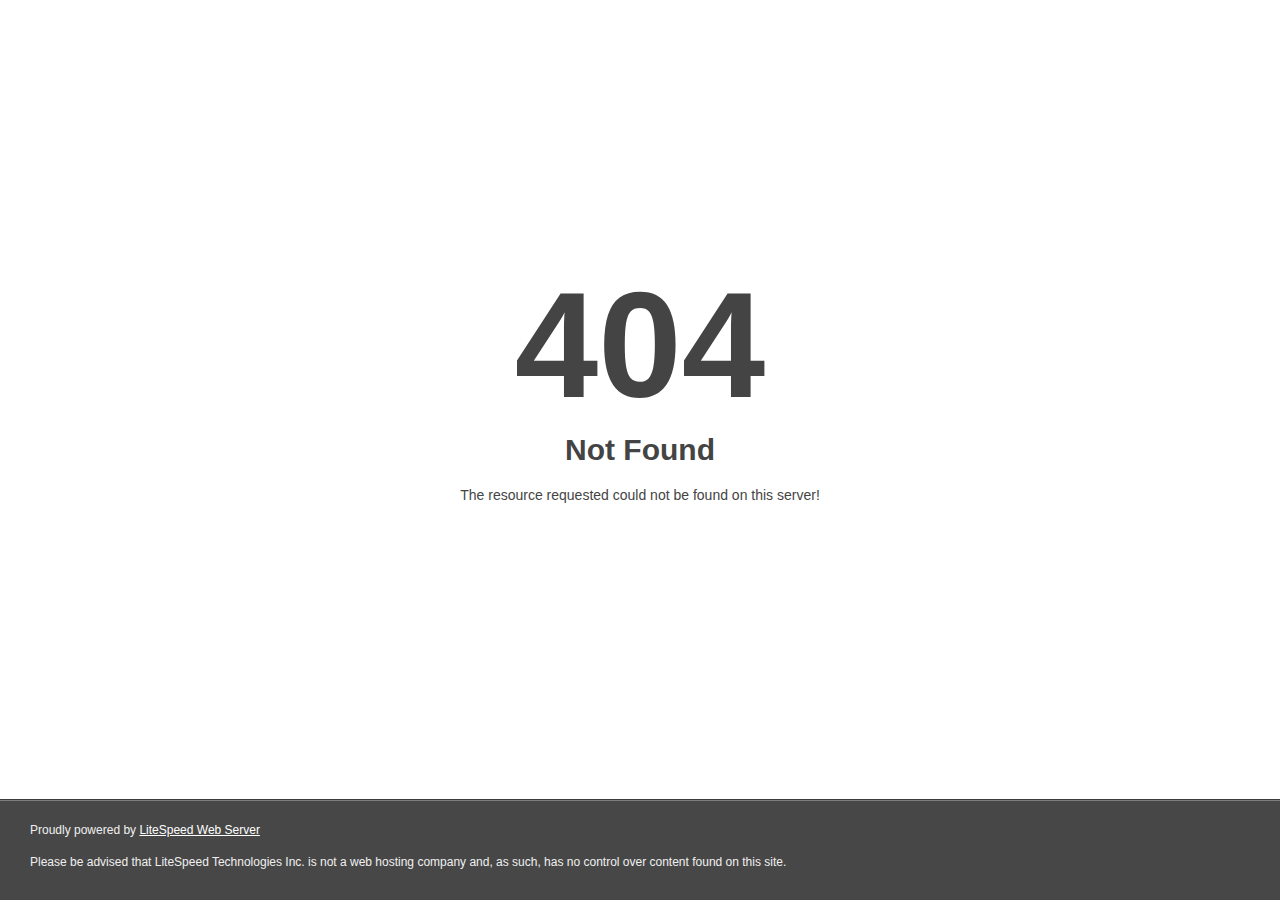
<file: css/img/fog_clouds_png_by_paradise234-d5czivb.html>
<!DOCTYPE html>
<html style="height:100%">

<!-- Mirrored from cryptorica-ico.netlify.app/css/img/fog_clouds_png_by_paradise234-d5czivb.html by HTTrack Website Copier/3.x [XR&CO'2014], Sun, 24 Jan 2021 16:39:44 GMT -->
<!-- Added by HTTrack --><meta http-equiv="content-type" content="text/html;charset=UTF-8" /><!-- /Added by HTTrack -->
<head><title> 404 Not Found
</title></head>
<body style="color: #444; margin:0;font: normal 14px/20px Arial, Helvetica, sans-serif; height:100%; background-color: #fff;">
<div style="height:auto; min-height:100%; ">     <div style="text-align: center; width:800px; margin-left: -400px; position:absolute; top: 30%; left:50%;">
        <h1 style="margin:0; font-size:150px; line-height:150px; font-weight:bold;">404</h1>
<h2 style="margin-top:20px;font-size: 30px;">Not Found
</h2>
<p>The resource requested could not be found on this server!</p>
</div></div><div style="color:#f0f0f0; font-size:12px;margin:auto;padding:0px 30px 0px 30px;position:relative;clear:both;height:100px;margin-top:-101px;background-color:#474747;border-top: 1px solid rgba(0,0,0,0.15);box-shadow: 0 1px 0 rgba(255, 255, 255, 0.3) inset;">
<br>Proudly powered by  <a style="color:#fff;" href="http://www.litespeedtech.com/error-page">LiteSpeed Web Server</a><p>Please be advised that LiteSpeed Technologies Inc. is not a web hosting company and, as such, has no control over content found on this site.</p></div></body>
<!-- Mirrored from cryptorica-ico.netlify.app/css/img/fog_clouds_png_by_paradise234-d5czivb.html by HTTrack Website Copier/3.x [XR&CO'2014], Sun, 24 Jan 2021 16:39:44 GMT -->
</html>
</file>
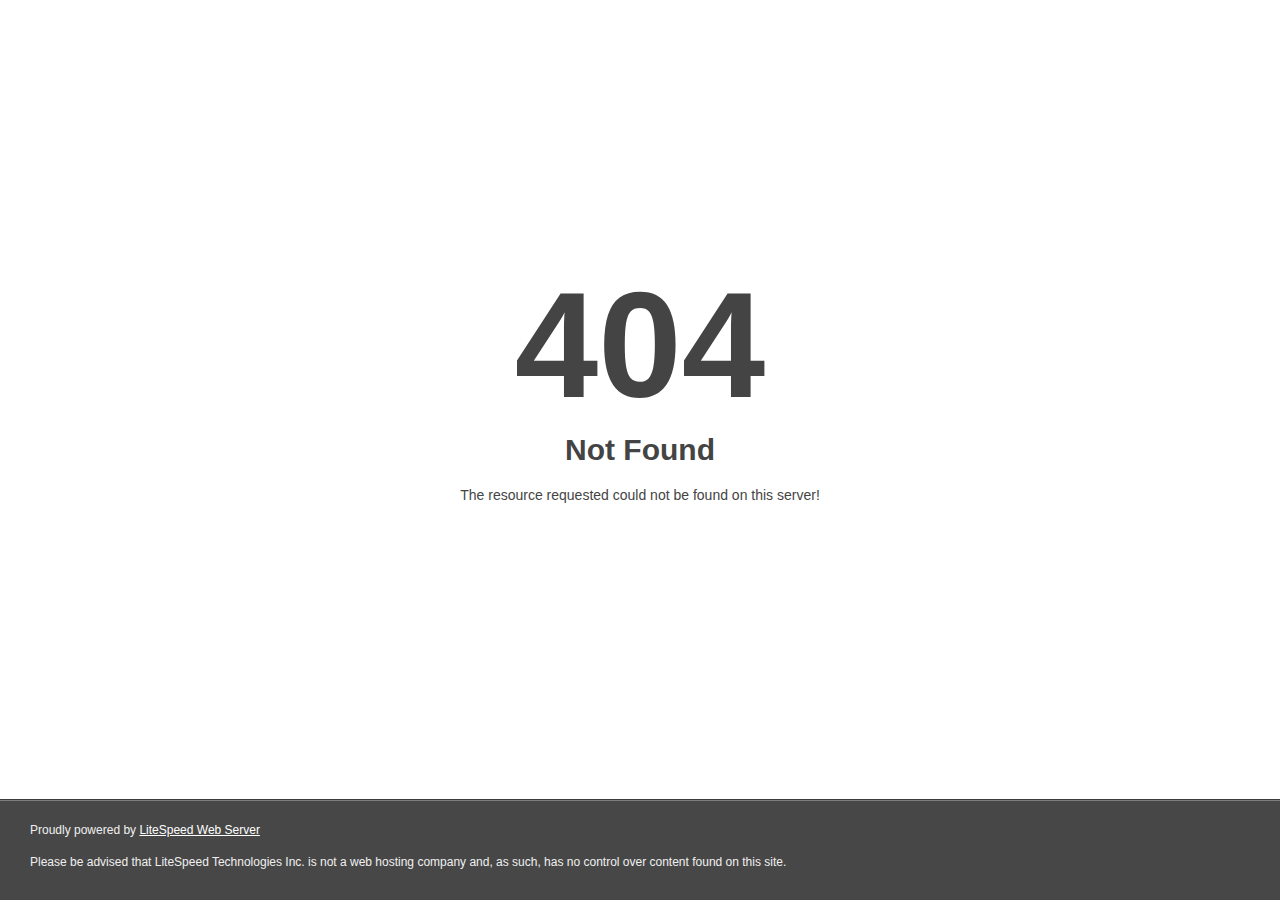
<file: css/img/grey_wash_wall.html>
<!DOCTYPE html>
<html style="height:100%">

<!-- Mirrored from cryptorica-ico.netlify.app/css/img/grey_wash_wall.html by HTTrack Website Copier/3.x [XR&CO'2014], Sun, 24 Jan 2021 16:39:44 GMT -->
<!-- Added by HTTrack --><meta http-equiv="content-type" content="text/html;charset=UTF-8" /><!-- /Added by HTTrack -->
<head><title> 404 Not Found
</title></head>
<body style="color: #444; margin:0;font: normal 14px/20px Arial, Helvetica, sans-serif; height:100%; background-color: #fff;">
<div style="height:auto; min-height:100%; ">     <div style="text-align: center; width:800px; margin-left: -400px; position:absolute; top: 30%; left:50%;">
        <h1 style="margin:0; font-size:150px; line-height:150px; font-weight:bold;">404</h1>
<h2 style="margin-top:20px;font-size: 30px;">Not Found
</h2>
<p>The resource requested could not be found on this server!</p>
</div></div><div style="color:#f0f0f0; font-size:12px;margin:auto;padding:0px 30px 0px 30px;position:relative;clear:both;height:100px;margin-top:-101px;background-color:#474747;border-top: 1px solid rgba(0,0,0,0.15);box-shadow: 0 1px 0 rgba(255, 255, 255, 0.3) inset;">
<br>Proudly powered by  <a style="color:#fff;" href="http://www.litespeedtech.com/error-page">LiteSpeed Web Server</a><p>Please be advised that LiteSpeed Technologies Inc. is not a web hosting company and, as such, has no control over content found on this site.</p></div></body>
<!-- Mirrored from cryptorica-ico.netlify.app/css/img/grey_wash_wall.html by HTTrack Website Copier/3.x [XR&CO'2014], Sun, 24 Jan 2021 16:39:44 GMT -->
</html>
</file>
<file: css/style.css>
/*** 
====================================================================
  Table of contents
====================================================================

- Google Fonts
- Css Imports
- General Css Styles
- Header Area style
- Welcome Area Styles 
- Partners area style
- About us area style 
- services-block-four style 
- Demo-video area style 
- Trust area style 
- services area style 
- Call-to-action area style
- Video area style 
- Gallery area style 
- Cool-facts style 
- Price table style
- Testimonials area style 
- Team area style
- Blog area style 
- Contact us style 
- FAQ style -Timeline style 
- Footer area style 

***/

/*** 

====================================================================
  Google fonts
====================================================================

***/

@import url('https://fonts.googleapis.com/css?family=Poppins:200,300,400,500,600,700');

/*** 

====================================================================
  Import All Css
====================================================================

***/

@import 'bootstrap.min.css';
@import 'animate.css';
@import 'about-sonar.css';
@import 'classy-nav.min.css';
@import 'dzsparallaxer.css';
@import 'owl.carousel.min.css';
@import 'magnific-popup.css';
@import 'animated-headline.css';
@import 'font-awesome.min.css';
@import 'font-icons.css';
@import 'cryptocoins.css';
@import 'themify-icons.css';

/*** 

====================================================================
  General css style
====================================================================

***/
* {
  margin: 0;
  padding: 0;
}

body {
  font-family: 'Poppins', sans-serif;
  background: #4834d4;
  background: -webkit-linear-gradient(to right, #4834d4, #341f97);
  background: -webkit-linear-gradient(left, #4834d4, #341f97);
  background: linear-gradient(to right, #4834d4, #341f97);
}
.darker-blue {
  background: linear-gradient(
    180deg,
    #240044 0,
    #0f0240 25%,
    #400959 40%,
    #0f0240 65%,
    #0f0240
  );
}
h1,
h2,
h3,
h4,
h5,
h6 {
  font-family: 'Poppins', sans-serif;
  color: #fff;
  line-height: 1.4;
  font-weight: 500;
}

a,
a:hover,
a:focus,
a:active {
  text-decoration: none;
  -webkit-transition-duration: 500ms;
  transition-duration: 500ms;
  outline: none;
}

li {
  list-style: none;
}

p {
  line-height: 1.9;
  color: rgba(255, 255, 255, 0.5);
  font-size: 15px;
}

img {
  max-width: 100%;
  height: auto;
}

ul,
ol {
  margin: 0;
  padding: 0;
}
.section-header {
  position: relative;
  margin-bottom: 50px;
}
.section-title {
  font-size: 44px;
  margin-bottom: 20px;
  margin-top: 0;
  position: relative;
  text-align: center;
  color: #fff;
}
.section-header .desc {
  max-width: 800px;
  text-align: center;
  margin: 0 auto;
}
.bg-title {
  margin-bottom: -37px;
  margin-left: -30px;
  font-size: 66px;
  opacity: 0.04;
  font-weight: bold;
  text-align: center;
  line-height: 1;
  text-transform: uppercase;
}
.has-print {
  position: absolute;
  top: -50px;
  left: 50%;
  transform: translateX(-50%);
  width: 90px;
  height: 90px;
  background: url(../img/core-img/shape1.html) no-repeat;
}
.header-area .light.classy-nav-container a {
  color: #fff;
}
.header-area.sticky .light.classy-nav-container a {
  color: #333;
}
.header-area.sticky .classy-navbar-toggler .navbarToggler span {
  background: #333 !important;
}

#dream-load {
  width: 70px;
  height: 70px;
  border-radius: 50%;
  border: 3px;
  border-style: solid;
  border-color: transparent;
  border-top-color: rgba(255, 255, 255, 0.5);
  -webkit-animation: dreamrotate 2400ms linear infinite;
  animation: dreamrotate 2400ms linear infinite;
  z-index: 999;
}

#dream-load:before {
  content: '';
  position: absolute;
  top: 7.5px;
  left: 7.5px;
  right: 7.5px;
  bottom: 7.5px;
  border-radius: 50%;
  border: 3px;
  border-style: solid;
  border-color: transparent;
  border-top-color: rgba(255, 255, 255, 0.5);
  -webkit-animation: dreamrotate 2700ms linear infinite;
  animation: dreamrotate 2700ms linear infinite;
}

#dream-load:after {
  content: '';
  position: absolute;
  top: 20px;
  left: 20px;
  right: 20px;
  bottom: 20px;
  border-radius: 50%;
  border: 3px;
  border-style: solid;
  border-color: transparent;
  border-top-color: rgba(255, 255, 255, 0.5);
  -webkit-animation: dreamrotate 1800ms linear infinite;
  animation: dreamrotate 1800ms linear infinite;
}

@-webkit-keyframes dreamrotate {
  0% {
    -webkit-transform: rotate(0deg);
    transform: rotate(0deg);
  }
  100% {
    -webkit-transform: rotate(360deg);
    transform: rotate(360deg);
  }
}

@keyframes dreamrotate {
  0% {
    -webkit-transform: rotate(0deg);
    transform: rotate(0deg);
  }
  100% {
    -webkit-transform: rotate(360deg);
    transform: rotate(360deg);
  }
}

/* Blip CSS */

.dream-blip {
  position: absolute;
  width: 8px;
  height: 8px;
  border-radius: 2em 2em 2em 2em;
  background-color: #21d397;
  box-shadow: 0 0 5px #fff;
  -webkit-transform-origin: 50% 50%;
  transform-origin: 50% 50%;
  opacity: 0;
  -ms-filter: 'progid:DXImageTransform.Microsoft.Alpha(Opacity=0)';
  -webkit-animation: dreamblipper ease 4s none infinite;
  animation: dreamblipper ease 4s none infinite;
}

@-webkit-keyframes dreamblipper {
  0% {
    opacity: 0;
    -ms-filter: 'progid:DXImageTransform.Microsoft.Alpha(Opacity=0)';
  }
  35% {
    opacity: 0;
    -ms-filter: 'progid:DXImageTransform.Microsoft.Alpha(Opacity=0)';
  }
  50% {
    opacity: 1;
    -ms-filter: 'progid:DXImageTransform.Microsoft.Alpha(Opacity=100)';
  }
  100% {
    opacity: 0;
    -ms-filter: 'progid:DXImageTransform.Microsoft.Alpha(Opacity=0)';
  }
}

@keyframes dreamblipper {
  0% {
    opacity: 0;
    -ms-filter: 'progid:DXImageTransform.Microsoft.Alpha(Opacity=0)';
  }
  35% {
    opacity: 0;
    -ms-filter: 'progid:DXImageTransform.Microsoft.Alpha(Opacity=0)';
  }
  50% {
    opacity: 1;
    -ms-filter: 'progid:DXImageTransform.Microsoft.Alpha(Opacity=100)';
  }
  100% {
    opacity: 0;
    -ms-filter: 'progid:DXImageTransform.Microsoft.Alpha(Opacity=0)';
  }
}

.dream-blip.blip1 {
  top: 20%;
  left: 20%;
}

.dream-blip.blip2 {
  top: 70%;
  left: 30%;
}

.dream-blip.blip3 {
  top: 30%;
  left: 10%;
}

.dream-blip.blip4 {
  top: 60%;
  left: 10%;
}

.mt-15 {
  margin-top: 15px;
}
.mt-20 {
  margin-top: 20px;
}
.mt-30 {
  margin-top: 30px;
}

.mt-40 {
  margin-top: 40px;
}

.mt-50 {
  margin-top: 50px;
}
.mt-0 {
  margin-top: 0px !important;
}
.mb-0 {
  margin-bottom: 0px !important;
}
.mt-100 {
  margin-top: 100px;
}

.mt-150 {
  margin-top: 150px;
}

.mr-15 {
  margin-right: 15px;
}

.mr-30 {
  margin-right: 30px;
}

.mr-50 {
  margin-right: 50px;
}

.mr-100 {
  margin-right: 100px;
}

.mb-15 {
  margin-bottom: 15px !important;
}

.mb-30 {
  margin-bottom: 30px;
}

.mb-40 {
  margin-bottom: 40px;
}

.mb-50 {
  margin-bottom: 50px;
}

.mb-100 {
  margin-bottom: 100px;
}

.ml-15 {
  margin-left: 15px;
}

.ml-30 {
  margin-left: 30px;
}

.ml-50 {
  margin-left: 50px;
}

.ml-100 {
  margin-left: 100px;
}
@media (max-width: 992px) {
  .double-bg {
    background-size: cover !important;
  }
  .mt-s {
    margin-top: 30px !important;
  }
}
@media (max-width: 767px) {
  .mt-x {
    margin-top: 30px !important;
  }

  .main-ilustration-5 {
    height: 65vh !important;
  }
}
@media (max-width: 480px) {
  .welcome_area.ico {
    height: 100vh !important;
  }
  .main-ilustration-5 {
    display: none;
  }
  .integration-text {
    font-size: 12px;
  }
  .integration-icon .badge {
    display: none;
  }
  .spons {
    border-top: 1px solid #eee;
  }
  .spons img {
    width: 80%;
  }
}
.section-padding-100 {
  padding-top: 100px;
  padding-bottom: 100px;
}
.section-before:before {
  content: '';
  position: absolute;
  top: -75px;
  left: 50%;
  transform: translateX(-50%);
  height: 150px;
  width: 150px;
  background: url(../img/core-img/shape1.html) no-repeat;
  background-size: contain;
}
.scew-bg {
  background: url(../img/svg/bg-header1.svg) no-repeat;
  background-size: cover;
}
.travel-bg {
  background: url(../img/bg-img/travel-bg.png) no-repeat;
  background-size: cover;
}
.relative {
  position: relative;
}
.box-shadow {
  -webkit-box-shadow: 0px 10px 27px 0px rgba(154, 161, 171, 0.18);
  box-shadow: 0px 10px 27px 0px rgba(154, 161, 171, 0.18);
  -webkit-transition: all 0.2s ease-in-out;
  -moz-transition: all 0.2s ease-in-out;
  -ms-transition: all 0.2s ease-in-out;
  -o-transition: all 0.2s ease-in-out;
  transition: all 0.2s ease-in-out;
  position: relative;
  display: block;
  top: 0;
}

.article {
  background-color: #fff;
  padding: 15px;
  border: 1px solid;
  margin-bottom: 30px;
  text-align: center;
  border-radius: 5px;
}
.section-padding-0-100 {
  padding-top: 0;
  padding-bottom: 100px;
}

.section-padding-100-0 {
  padding-top: 100px;
  padding-bottom: 0;
}

.section-padding-100-50 {
  padding-top: 100px;
  padding-bottom: 50px;
}

.section-padding-0-50 {
  padding-top: 0;
  padding-bottom: 50px;
}

.section-padding-50-0 {
  padding-top: 50px;
  padding-bottom: 0;
}

.section-padding-200 {
  padding-top: 200px;
  padding-bottom: 200px;
}

.section-padding-0-200 {
  padding-top: 0;
  padding-bottom: 200px;
}

.section-padding-200-0 {
  padding-top: 200px;
  padding-bottom: 0;
}

.section-padding-200-100 {
  padding-top: 200px;
  padding-bottom: 100px;
}

.section-padding-150 {
  padding-top: 150px;
  padding-bottom: 150px;
}

.section-padding-150-0 {
  padding-top: 150px;
  padding-bottom: 0;
}

.section-padding-0-150 {
  padding-top: 0;
  padding-bottom: 150px;
}

.section-padding-50-150 {
  padding-top: 50px;
  padding-bottom: 150px;
}

.section-heading {
  position: relative;
  z-index: 1;
  margin-bottom: 80px;
}

.section-heading h2 {
  font-size: 30px;
  text-transform: capitalize;
  margin-bottom: 15px;
}

.section-heading > p {
  margin-bottom: 0;
  line-height: 2;
  font-size: 16px;
  max-width: 600px;
  margin: 0 auto;
}

#scrollUp {
  bottom: 130px;
  font-size: 12px;
  line-height: 22px;
  right: 30px;
  width: 100px;
  background-color: transparent;
  color: #fff;
  text-align: center;
  height: 20px;
  -webkit-transition-duration: 500ms;
  transition-duration: 500ms;
  text-transform: uppercase;
  -webkit-transform: rotate(-90deg);
  transform: rotate(-90deg);
}

#scrollUp:before {
  position: absolute;
  width: 30%;
  height: 2px;
  background-color: #fff;
  content: '';
  top: 10px;
  right: 100%;
  z-index: -200 !important;
}

.bg-overlay {
  position: relative;
  z-index: 1;
}

.bg-overlay:after {
  background: rgba(72, 52, 212, 0.95);
  background: -webkit-linear-gradient(
    to right,
    rgba(72, 52, 212, 0.95),
    rgba(52, 31, 151, 0.95)
  );
  background: -webkit-linear-gradient(
    left,
    rgba(72, 52, 212, 0.95),
    rgba(52, 31, 151, 0.95)
  );
  background: linear-gradient(
    to right,
    rgba(72, 52, 212, 0.95),
    rgba(52, 31, 151, 0.95)
  );
  position: absolute;
  content: '';
  height: 100%;
  width: 100%;
  top: 0;
  left: 0;
  z-index: -1;
}

.bg-img {
  background-position: center center;
  background-size: cover;
  background-repeat: no-repeat;
}

.height-400 {
  height: 400px;
}

.height-600 {
  height: 600px;
}

.height-700 {
  height: 700px;
}

.height-800 {
  height: 800px;
}

.height-900 {
  height: 900px;
}

.height-1000 {
  height: 1000px;
}

.dream-dots {
  display: -webkit-box;
  display: -ms-flexbox;
  display: flex;
  margin-bottom: 30px;
}

.dream-dots span {
  width: 8px;
  height: 8px;
  background-color: #fff;
  border-radius: 50%;
  margin-right: 5px;
}

.dream-dots span:first-child {
  background-color: #00a8ff;
}

.dream-dots span:nth-child(2) {
  background-color: #9c88ff;
}

.dream-dots span:nth-child(3) {
  background-color: #fbc531;
}

.dream-dots span:nth-child(4) {
  background-color: #4cd137;
}

.dream-dots span:nth-child(5) {
  background-color: #487eb0;
}

.dream-dots span:nth-child(6) {
  background-color: #e84118;
}

.dream-dots span:nth-child(7) {
  background-color: #8c7ae6;
}

.login-btn {
  position: relative;
  z-index: 1;
  color: #fff;
  font-size: 12px !important;
  text-transform: uppercase;
  line-height: 33px;
  padding: 0 20px;
  min-width: 100px;
  color: #fff !important;
  background: rgba(116, 80, 254, 0.7);
  height: 35px;
  border-radius: 50px;
  border: 2px solid;
  letter-spacing: 1px;
  border-color: #7450fe;
}

.login-btn:hover,
.login-btn:focus {
  color: #fff;
  background: #7450fe;
  border-color: #7450fe;
}

.dream-btn {
  position: relative;
  z-index: 1;
  min-width: 160px;
  height: 48px;
  line-height: 48px;
  font-size: 12px;
  font-weight: 600;
  letter-spacing: 1px;
  display: inline-block;
  padding: 0 20px;
  text-align: center;
  text-transform: uppercase;
  background-size: 200% auto;
  color: #fff;
  box-shadow: 0 3ox 20px rgba(0, 0, 0, 0.1);
  border-radius: 100px;
  background-image: -webkit-linear-gradient(
    left,
    #21d397 0%,
    #7450fe 51%,
    #21d397 100%
  );
  background-image: linear-gradient(
    to right,
    #21d397 0%,
    #7450fe 51%,
    #21d397 100%
  );
  -webkit-transition: all 500ms;
  transition: all 500ms;
}

.dream-btn:hover {
  background-position: right center;
  color: #fff;
}

/* ### Clients #####*/
.client-logo-row {
  display: -ms-flexbox;
  display: flex;
  -ms-flex-pack: center;
  justify-content: center;
  -ms-flex-wrap: wrap;
  flex-wrap: wrap;
  max-width: 50.625rem;
  margin: 0 auto;
}
.client-logo {
  background: url(../img/svg/diamond-shape.svg) center no-repeat;
  background-size: cover;
  display: -ms-flexbox;
  display: flex;
  -ms-flex-pack: center;
  justify-content: center;
  -ms-flex-align: center;
  align-items: center;
  width: 6.875rem;
  height: 8.125rem;
  margin: 0 -0.3rem;
}
.client-logo img {
  margin: -10px 6px 0 0;
  max-height: 2rem;
  max-width: 3rem;
}
@media (min-width: 1024px) {
  .client-logo img {
    max-width: 3.5rem;
    max-height: 3rem;
  }
}
/* ##### 2.0 Header Area CSS ##### */

.header-area {
  position: fixed;
  z-index: 5000;
  top: 0;
  left: 0;
  width: 100%;
  -webkit-transition-duration: 500ms;
  transition-duration: 500ms;
  border-bottom: 1px solid rgba(255, 255, 255, 0.05);
}

.header-area.sticky {
  -webkit-transition-duration: 500ms;
  transition-duration: 500ms;
  background-color: #d7dfef;
  box-shadow: 0 3px 15px rgba(0, 0, 0, 0.1);
  border-bottom: none;
}

.dark.classy-nav-container {
  background-color: transparent;
}
.nav-brand:hover,
.nav-brand:focus {
  color: #333 !important;
}
.nav-brand.light:hover,
.nav-brand.light:focus {
  color: #fff !important;
}
.classy-navbar {
  height: 90px;
  padding: 0;
}
.dark .classy-navbar-toggler.demo .navbarToggler span {
  background: #fff;
}
.classynav ul li a {
  text-transform: uppercase;
}

.classynav ul li .megamenu li a {
  font-size: 80%;
}

/* ##### 3.0 Wellcome Area CSS ##### */

.welcome_area {
  position: relative;
  z-index: 1;
  width: 100%;
  height: 900px !important;
}

.hero-content {
  width: 100%;
  height: 100%;
  background: rgba(72, 52, 212, 0.95);
  background: -webkit-linear-gradient(
    to right,
    rgba(72, 52, 212, 0.95),
    rgba(52, 31, 151, 0.95)
  );
  background: -webkit-linear-gradient(
    left,
    rgba(72, 52, 212, 0.95),
    rgba(52, 31, 151, 0.95)
  );
  background: linear-gradient(
    to right,
    rgba(72, 52, 212, 0.95),
    rgba(52, 31, 151, 0.95)
  );
  position: absolute !important;
  top: 0;
  left: 0;
  z-index: 10;
}
.hero-content.globe {
  background: linear-gradient(
    to right,
    rgba(72, 52, 212, 0.95),
    rgba(52, 31, 151, 0.75)
  );
}
.hero-content.with-after {
  background: url('../img/svg/bg_hero.svg') no-repeat center right;
}
.hero-content.tringle {
  background: url('../img/bg-img/tringle.png') no-repeat center right;
}
.hero-content.scew {
  background: url('../img/bg-img/header2.png') no-repeat center top;
}
.hero-content.trans {
  background: url('../img/bg-img/trans.png') no-repeat right top;
}
.hero-content.transparent {
  background: transparent;
}
.dark-sec {
  background: #111028;
}
.hero-content.gaming {
  background: url(../img/bg-img/game-bg.png) no-repeat center center;
  background-size: cover;
}
.hero-content.gaming .welcome-content h1 {
  font-size: 39px;
  font-weight: 500;
  margin-bottom: 20px;
}
@media (min-width: 992px) {
  .hero-content.gaming .welcome-content {
    margin-right: -50px;
  }
}
@media (max-width: 1200px) {
  .hero-content.gaming .artficial {
    margin-left: 0px;
    margin-right: -15px;
  }
}
.hero-content.pizza {
  background: url('../img/bg-img/banner-bg.jpg') no-repeat right top;
}
.hero-content.dark-blue {
  background: rgb(33, 0, 67, 0.9);
}
.hero-content .ico-counter {
  margin: 100px 7% 0;
}
@media (max-width: 992px) {
  .hero-content .ico-counter,
  .hero-content .service-img-wrapper .image-box {
    margin-top: 0px !important;
  }
}
.hero-content .service-img-wrapper .image-box .rings {
  position: absolute;
  top: 50%;
  z-index: -1;
  margin: 0 auto;
  left: 50% !important;
  width: 120%;
  transform: translate(-50%, -50%);
  animation: unset;
  -webkit-animation: unset;
}
.welcome-content {
  position: relative;
  z-index: 1;
  margin-top: 90px;
}

.promo-section {
  margin-bottom: 30px;
}
.integration-link {
  padding: 8px 10px;
  display: inline-block;
  vertical-align: top;
  position: relative;
  letter-spacing: 0.58px;
  font-size: 14px;
  line-height: 24px;
  color: #d5d5ea;
}
.integration-link:hover {
  color: #fff;
  text-decoration: none;
}
.integration-link:before {
  content: '';
  position: absolute;
  top: 0;
  bottom: 0;
  left: 0;
  right: 0;
  background-image: linear-gradient(to bottom right, #766ee6 0, #3540b0);
  border-radius: 100px;
}
.integration-icon {
  margin: 0 5px 0 0;
}
.integration-icon .badge {
  background: #14cab1;
  margin-bottom: 0;
  font-size: 12px;
  font-weight: 500;
  color: #fff;
  border-radius: 100px;
  padding: 6px 13px;
}
.integration-text {
  margin: 0 7px 0 0;
}
.integration-link > * {
  position: relative;
  z-index: 2;
  display: inline-block;
  vertical-align: top;
}

.main-ilustration {
  position: relative;
  background: url(../img/core-img/hero-bg.html) no-repeat center 65%;
  height: 100vh;
  background-size: contain;
}
.main-ilustration-2 {
  position: relative;
  background: url(../img/core-img/robot-1.html) no-repeat center bottom;
  height: 100vh;
  bottom: 0;
  background-size: contain;
}
.main-ilustration-3 {
  position: relative;
  background: url(../img/core-img/robot-2.png) no-repeat center bottom;
  height: 100vh;
  bottom: 0;
  background-size: cover;
}
.main-ilustration-4 {
  position: relative;
  background: url(../img/svg/head-bg-1.html) no-repeat center 65%;
  height: 100vh;
  background-size: cover;
}
.main-ilustration-5 {
  position: relative;
  background: url(../img/core-img/robotpics/favpng_robotics-turtle-icon.png)
    no-repeat center 65%;
  height: 100vh;
  background-size: 85%;
}

.main-ilustration-6 {
  position: relative;
  background: url(../img/svg/illustration-header.svg) no-repeat center 65%;
  height: 100vh;
  background-size: 100%;
}
.main-ilustration-7 {
  position: relative;
  background: url(../img/core-img/trunk.png) no-repeat center 65%;
  height: 100vh;
  background-size: 80%;
}
.main-ilustration-8 {
  position: relative;
  background: url(../img/core-img/desktop.png) no-repeat center 65%;
  height: 100vh;
  background-size: 100%;
}
.main-ilustration-9 {
  position: relative;
  background: url(../img/core-img/travel.png) no-repeat center 65%;
  height: 100vh;
  background-size: 100%;
}
.main-ilustration-10 {
  position: relative;
  background: url(../img/core-img/pizza-header.png) no-repeat center 65%;
  height: 100vh;
  background-size: 80%;
}
@media (max-width: 992px) {
  .main-ilustration-5 {
    height: 65vh;
  }
  .mt-md-30 {
    margin-top: 30px;
  }
  .mb-md-30 {
    margin-bottom: 30px;
  }
}
@media (max-width: 1200px) {
  .main-ilustration-3 {
    background-size: contain;
    background-position: left;
  }
  .main-ilustration-3 .inovation {
    right: 0% !important;
    top: 5%;
    display: inline-table;
  }
  .main-ilustration-3 .inovation.num2 {
    right: 5%;
    top: 27%;
  }
}

@media (max-width: 767px) {
  .mt-sm-30 {
    margin-top: 30px;
  }
  .mb-sm-30 {
    margin-bottom: 30px;
  }
  .main-ilustration-6 {
    height: 65vh;
  }
  .main-ilustration-3 {
    background-size: contain;
    background-position: left;
  }
  .main-ilustration-3 .inovation {
    right: 0% !important;
    top: 42%;
    display: inline-table;
  }
  .main-ilustration-3 .inovation.num2 {
    right: 5%;
    top: auto;
  }
  .welcome-small-wrapper {
    position: absolute;
    width: 38%;
  }
  .welcome-content-small {
    position: absolute;
    top: -30px;
  }
  .welcome-content.ill {
    margin-top: 120px !important;
  }
}
@media (max-width: 480px) {
  .main-ilustration-6 {
    display: none;
  }
  .welcome-content {
    vertical-align: middle;
    margin-top: 100px !important;
  }
  .main-ilustration-3 {
    display: none;
  }
  .welcome-small-wrapper {
    display: none;
  }
}
.main-ilustration-2:before {
  content: '';
  position: absolute;
  width: 30%;
  height: 1000px;
  left: 50%;
  top: -30%;
  transform: rotate(21deg);
  background: rgba(0, 0, 128, 0.7);
}
.main-ilustration-3 .inovation {
  position: absolute;
  bottom: 10%;
  right: -15%;
  width: 40%;
  background: #0d003b;
  padding: 20px;
}
.inovation.num2 {
  right: -57%;
}
.inovation h5 {
  padding-left: 25px;
  position: relative;
}
.inovation h5:before {
  content: '';
  position: absolute;
  top: 12px;
  left: 0;
  width: 15px;
  height: 2px;
  background: #25cbd3;
}
.inovation p {
  font-size: 12px;
  margin-bottom: 0;
}

@media (min-width: 1200px) {
  .main-ilustration {
    min-width: 650px;
  }
}

.welcome-content h2 {
  font-size: 52px;
  font-weight: 500;
  margin-bottom: 20px;
}
.welcome-content h1 {
  font-size: 45px;
  font-weight: 500;
  margin-bottom: 20px;
}
.welcome-content h1.artficial {
  font-size: 38px;
}
.welcome-content p {
  font-size: 18px;
  color: #fff;
  margin-bottom: 30px;
}

p.artficial {
  padding-left: 20px;
  border-left: 1px solid #fff;
  position: relative;
}
p.artficial:before {
  content: '';
  position: absolute;
  left: -5px;
  top: -8px;
  width: 10px;
  height: 10px;
  border-radius: 50%;
  border: 2px solid #fff;
}
.welcome-content-small {
  margin-bottom: 50px;
}
.welcome-content-small h4 {
  margin-bottom: 20px;
}
.welcome-content-small p.artficial {
  font-size: 12px;
}
.welcome-video-area {
  position: relative;
  z-index: 1;
  margin-top: 90px;
}

.welcome-video-area .welcome-thumb {
  position: relative;
  z-index: 1;
  margin-top: 30px;
  border: 1px solid #25cbd3;
  border-radius: 15px;
  padding: 0px 30px 0;
}

.welcome-video-area .welcome-thumb img {
  width: 100%;
  border-radius: 15px;
  box-shadow: 0 0 50px rgba(0, 0, 0, 0.15);
  position: relative;
  top: -30px;
}

.video-icon {
  position: absolute;
  top: 50%;
  left: 50%;
  font-size: 40px;
  -webkit-transform: translate(-50%, -50%);
  transform: translate(-50%, -50%);
  z-index: 10;
  color: #4834d4;
}

.video-btn {
  background-color: #4834d4;
  width: 70px;
  height: 70px;
  color: #fff;
  border-radius: 50%;
  line-height: 70px;
  padding: 0;
  text-align: center;
  min-width: 70px;
  font-size: 24px;
}

.video-btn:hover {
  background-color: #4834d4;
  color: #fff;
}

.fullscreen-bg {
  position: absolute;
  top: 0;
  right: 0;
  bottom: 0;
  left: 0;
  overflow: hidden;
  z-index: -100;
}

.fullscreen-bg__video {
  position: absolute;
  top: 0;
  left: 0;
  width: 100%;
  height: 100%;
}

@media (min-aspect-ratio: 16/9) {
  .fullscreen-bg__video {
    height: 300%;
    top: -100%;
  }
}

@media (max-aspect-ratio: 16/9) {
  .fullscreen-bg__video {
    width: 300%;
    left: -100%;
  }
}
.welcome_area.video .desc {
  max-width: 60%;
  margin: 0 auto;
}
@media (max-width: 767px) {
  .fullscreen-bg {
    background: url('video/video-frame.html') center center / cover no-repeat;
  }
  .welcome_area.video .desc {
    max-width: 80%;
    margin: 0 auto;
  }
  .fullscreen-bg__video {
    display: none;
  }
}
.video-bg-illution {
  position: absolute;
  left: 0;
  right: 0;
  bottom: 0;
  top: 0;
  width: 100vw;
  height: 100vh;
  background: #010111;
  z-index: 50;
  opacity: 0.7;
}

/* ##### Partners Area ##### */
.partners {
  padding: 0 0 70px;
}
.partner-box {
  border: 1px solid #25cbd3;
  border-radius: 10px;
  padding: 20px 10px;
  text-align: center;
  vertical-align: middle;
  background-color: #0d003b;
  margin-bottom: 30px;
  transition: all 0.3s ease-in-out;
}
.partner-box:hover {
  background: #25cbd3;
  cursor: pointer;
}
.b-text {
  color: white !important;
}
.w-text {
  color: #fff !important;
}
.bold {
  font-weight: 600 !important;
}
/* ##### About Us Area ##### */
.double-bg {
  background: url('../img/svg/section-bg.svg') no-repeat center left;
  background-size: contain;
}
.about-us-area {
  position: relative;
  z-index: 1;
}

.who-we-contant h4 {
  margin-bottom: 20px;
  font-size: 30px;
}

.our-mission-area {
  position: relative;
  z-index: 10;
  width: 100%;
  overflow: hidden;
  height: 400px !important;
}

.our-mission-content {
  position: absolute !important;
  width: 100%;
  height: 100%;
  top: 0;
  left: 0;
  z-index: 10;
  background: rgba(72, 52, 212, 0.95);
  background: -webkit-linear-gradient(
    to right,
    rgba(72, 52, 212, 0.95),
    rgba(52, 31, 151, 0.95)
  );
  background: -webkit-linear-gradient(
    left,
    rgba(72, 52, 212, 0.95),
    rgba(52, 31, 151, 0.95)
  );
  background: linear-gradient(
    to right,
    rgba(72, 52, 212, 0.95),
    rgba(52, 31, 151, 0.95)
  );
}

.single-mission {
  position: relative;
  z-index: 1;
  text-align: center;
}

.single-mission i {
  font-size: 50px;
  margin-bottom: 30px;
  display: block;
  color: #fff;
}

.single-mission h6 {
  margin-bottom: 15px;
}

.single-mission p {
  margin-top: 0;
  margin-bottom: 0;
}

.welcome-meter {
  position: relative;
  z-index: 1;
}
.welcome-meter.arficial {
  position: relative;
  z-index: 1;
  height: 427px;
  background: url(../img/svg/ai-illustration.html) no-repeat;
  background-size: 137%;
  background-position: center center;
}
@media (max-width: 992px) {
  .welcome-meter.arficial {
    background-size: 100%;
  }
}
.growing-company p {
  font-size: 12px;
  font-weight: 600;
  margin-bottom: 0;
}

.growing-company p .counter {
  color: #fff;
}

.box-shadow:hover {
  -webkit-box-shadow: 0px 25px 36px 0px rgba(154, 161, 171, 0.24);
  box-shadow: 0px 25px 36px 0px rgba(154, 161, 171, 0.24);
  top: -3px;
}
.article__icon {
  font-size: 70px;
  position: relative;
}
.article__icon .flag-img {
  position: absolute;
  bottom: 19.8%;
  width: 30px;
  right: 12.7%;
}
.article__title {
  font-size: 18px;
  margin-top: 8px;
  color: #333;
}
/*** 

====================================================================
  services-block-four style
====================================================================

***/
.features {
  position: relative;
}
.services-block-four {
  position: relative;
  margin-bottom: 30px;
}
.icon-img-box {
  position: absolute;
  left: 0;
  top: 0;
}
@media (max-width: 480px) {
  .icon-img-box {
    position: relative;
    margin-bottom: 15px;
  }
  .services-block-four .inner-box {
    padding-left: 0px !important;
  }
}
.services-block-four .inner-box {
  position: relative;
  padding-left: 100px;
}
.features .services-block-four {
  box-shadow: 0 2px 6px 0 #b5bec9;
  padding: 30px 20px 20px;
  -webkit-border-radius: 3px;
  -moz-border-radius: 3px;
  border-radius: 3px;
}
.demo-video.features .services-block-four {
  padding: 25px 20px 15px;
  margin-bottom: 20px;
}
.licenes .services-block-four .inner-box .icon-box {
  font-size: 56px;
  border-radius: 0%;
}
.licenes .services-block-four .inner-box .icon-box:after {
  border-radius: 0%;
}
.services-block-four .inner-box .icon-box:after,
.services-block-four .inner-box .icon-box:before {
  background: #25cbd3;
}
.services-block-four .inner-box .icon-box {
  position: absolute;
  left: 0px;
  top: 0px;
  width: 100px;
  height: 100px;
  border: 2px solid;
  font-size: 40px;
  line-height: 98px;
  text-align: center;
  border-radius: 50%;
  margin-bottom: 20px !important;
  transition: 0.3s ease;
}
.service-img-wrapper .image-box {
  position: relative;
}
@media (max-width: 1200px) {
  .service-img-wrapper .image-box .rings {
    left: 3% !important;
  }
  .service-img-wrapper .image-box {
    margin-top: 0 !important;
  }
}
@media (max-width: 992px) {
  .service-img-wrapper .image-box {
    margin-top: 30px !important;
  }
  .service-img-wrapper .phone-img {
    padding: 0 10% !important;
  }
  .service-img-wrapper .image-box .rings {
    left: 17% !important;
    width: 66%;
  }
}

.service-img-wrapper .image-box .rings {
  position: absolute;
  top: 5%;
  z-index: -1;
  margin: 0 auto;
  left: 10%;
  transform: translate(-50%, -50%);
}
.services-block-four .inner-box .icon-box span {
  position: relative;
  z-index: 99;
}

.services-block-four .inner-box:hover .icon-box,
.services-block-four .inner-box:hover .icon-box span {
  color: #fff;
  transition: 0.5s ease;
}

.services-block-four .inner-box .icon-box:after {
  position: absolute;
  content: '';
  left: 0;
  top: 0;
  width: 100%;
  height: 100%;
  border-radius: 50%;
  transform: scale(0);
  transition: 0.7s ease;
}
.services-block-four .inner-box:hover .icon-box:after {
  transform: scale(1);
  transition: 0.7s ease;
}

.services-block-four .inner-box .icon-box:before {
  position: absolute;
  content: '';
  left: 50%;
  top: 100%;
  width: 1px;
  height: 95%;
  background: #25cbd3;
}

.services-block-four:last-child .inner-box .icon-box:before {
  display: none;
}

.services-block-four .inner-box h3 {
  position: relative;
  font-size: 18px;
  font-weight: 600;
  text-transform: capitalize;
}

.services-block-four.how .inner-box {
  padding-left: 70px;
}

.services-block-four.how {
  padding: 30px;
  margin-bottom: 30px;
  background: #291674;
}

@media (max-width: 992px) {
  .service-img-wrapper.how .image-box img {
    width: 100%;
    margin-bottom: 50px;
  }
}

.services-block-four .inner-box .step {
  position: absolute;
  left: 0px;
  top: 0px;
  width: 40px;
  height: 40px;
  border: 2px solid;
  background: #7d60f9;
  border-color: #7d60f9;
  font-size: 18px;
  color: #fff;
  line-height: 40px;
  text-align: center;
  border-radius: 50%;
  margin-bottom: 20px !important;
  transition: 0.3s ease;
}
.services-block-four.how .inner-box .text {
  margin-bottom: 0;
}

.services-block-four .inner-box h3 a {
  color: #fff;
  transition: all 0.3s ease;
  -moz-transition: all 0.3s ease;
  -webkit-transition: all 0.3s ease;
  -ms-transition: all 0.3s ease;
  -o-transition: all 0.3s ease;
}
.services-block-four .inner-box .icon-box {
  color: #25cbd3;
}

.services-block-four .inner-box h3 a:hover {
}

.services-block-four .inner-box .text {
  font-size: 14px;
  color: #a592b4;
  margin-top: 8px;
  margin-bottom: 10px;
}

.services-block-four .inner-box .read-more {
  font-weight: 500;
  font-size: 13px;
  text-transform: uppercase;
  transition: all 0.3s ease;
  -moz-transition: all 0.3s ease;
  -webkit-transition: all 0.3s ease;
  -ms-transition: all 0.3s ease;
  -o-transition: all 0.3s ease;
}

.services-block-four .inner-box .read-more:hover {
  color: #253267;
}
.service-img-wrapper .image-box img {
  animation: floating2 7s infinite;
  -webkit-animation: floating2 7s infinite;
}
@media (min-width: 992px) {
  .service-img-wrapper .image-box {
    margin-top: 0px;
  }
}
@media (max-width: 992px) {
  .service-img-wrapper .image-box img {
    width: 100%;
  }
}
@media (max-width: 767px) {
  .services-block-four {
    margin-bottom: 40px;
  }
}

.character-features {
  position: relative;
  height: 100vh;
  border-left: 1px solid #00e0c4;
  display: flex;
  align-items: center;
  flex-direction: column;
  justify-content: center;
}
.header-video {
  position: absolute;
  width: 100%;
  height: 150px;
  bottom: 30px;
  left: 15px;
  background: url(../img/core-img/video-header-bg.png) no-repeat center center;
}
@media (max-width: 992px) {
  .character-features,
  .header-video {
    display: none;
  }
}
.header-video span {
  font-size: 12px;
  color: #fff;
  text-transform: capitalize;
  font-weight: 600;
}
.header-video .video-btn {
  width: 50px;
  height: 50px;
  color: #fff;
  border-radius: 50%;
  line-height: 50px;
  padding: 0;
  text-align: center;
  min-width: 50px;
  font-size: 18px;
}
.artficial {
  padding-left: 20px;
  border-left: 2px solid #fff;
  position: relative;
  margin-left: -30px;
}
.welcome-content-small {
  margin-bottom: 30px;
}
.welcome-content-small h4 {
  margin-bottom: 20px;
}
.artficial p {
  font-size: 12px;
}
.welcome-video-area {
  position: relative;
  z-index: 1;
  margin-top: 90px;
}

.welcome-video-area .welcome-thumb {
  position: relative;
  z-index: 1;
  margin-top: 30px;
  border: 1px solid #25cbd3;
  border-radius: 15px;
  padding: 0px 30px 0;
}

.welcome-video-area .welcome-thumb img {
  width: 100%;
  border-radius: 15px;
  box-shadow: 0 0 50px rgba(0, 0, 0, 0.15);
  position: relative;
  top: -30px;
}

.video-icon {
  position: absolute;
  top: 50%;
  left: 50%;
  font-size: 40px;
  -webkit-transform: translate(-50%, -50%);
  transform: translate(-50%, -50%);
  z-index: 10;
  color: #4834d4;
}

.video-btn {
  background-color: #4834d4;
  width: 70px;
  height: 70px;
  color: #fff;
  border-radius: 50%;
  line-height: 70px;
  padding: 0;
  text-align: center;
  min-width: 70px;
  font-size: 24px;
}

.video-btn:hover {
  background-color: #4834d4;
  color: #fff;
}

.service-img-wrapper .image-box {
  position: relative;
}
@keyframes floating2 {
  0% {
    -webkit-transform: rotateX(0deg) translateY(0px);
    -moz-transform: rotateX(0deg) translateY(0px);
    -ms-transform: rotateX(0deg) translateY(0px);
    -o-transform: rotateX(0deg) translateY(0px);
    transform: rotateX(0deg) translateY(0px);
  }
  50% {
    -webkit-transform: rotateX(0deg) translateY(15px);
    -moz-transform: rotateX(0deg) translateY(15px);
    -ms-transform: rotateX(0deg) translateY(15px);
    -o-transform: rotateX(0deg) translateY(15px);
    transform: rotateX(0deg) translateY(15px);
  }
  100% {
    -webkit-transform: rotateX(0deg) translateY(0px);
    -moz-transform: rotateX(0deg) translateY(0px);
    -ms-transform: rotateX(0deg) translateY(0px);
    -o-transform: rotateX(0deg) translateY(0px);
    transform: rotateX(0deg) translateY(0px);
  }
}

@-webkit-keyframes floating2 {
  0% {
    -webkit-transform: rotateX(0deg) translateY(0px);
    -moz-transform: rotateX(0deg) translateY(0px);
    -ms-transform: rotateX(0deg) translateY(0px);
    -o-transform: rotateX(0deg) translateY(0px);
    transform: rotateX(0deg) translateY(0px);
  }
  50% {
    -webkit-transform: rotateX(0deg) translateY(15px);
    -moz-transform: rotateX(0deg) translateY(15px);
    -ms-transform: rotateX(0deg) translateY(15px);
    -o-transform: rotateX(0deg) translateY(15px);
    transform: rotateX(0deg) translateY(15px);
  }
  100% {
    -webkit-transform: rotateX(0deg) translateY(0px);
    -moz-transform: rotateX(0deg) translateY(0px);
    -ms-transform: rotateX(0deg) translateY(0px);
    -o-transform: rotateX(0deg) translateY(0px);
    transform: rotateX(0deg) translateY(0px);
  }
}

/* ##### demo-video Area CSS ##### */
.demo-video {
  position: relative;
}
.demo-video .welcome-video-area {
  margin-top: 0;
}
@media (max-width: 992px) {
  .vertical-social {
    display: none !important;
  }
}

.vertical-social {
  position: fixed;
  top: 50%;
  transform: translateY(-50%);
  left: 0;
  background: #0d003b;
  height: 370px !important;
  margin-left: 30px;
  border-radius: 40px;
  padding: 30px 15px;
  z-index: 999;
  transition: 1s;
  display: -ms-flexbox;
  display: flex;
  -ms-flex-align: center;
  align-items: center;
  box-shadow: 0px 4px 13px 0 rgba(168, 67, 253, 0.3);
  overflow: hidden;
  border-bottom: 3px solid #a843fd;
}
.vertical-social li {
  padding: 7px 0;
  text-align: center;
}
.vertical-social li a {
  color: #fff;
  opacity: 0.6;
  font-size: 22px;
}
.vertical-social li a:hover {
  opacity: 1;
}
/* ##### trust Area CSS ##### */
.trust-section {
  position: relative;
  padding: 100px 0 60px;
}
.trust-item {
  background-color: #fff;
  border-radius: 10px;
  margin-bottom: 40px;
  padding: 0 35px;
  min-height: 205px;
  padding-top: 37px;
  padding-bottom: 25px;
  box-shadow: 4px 4px 10px 0 rgba(168, 67, 253, 0.3);
  overflow: hidden;
  border-bottom: 3px solid #a843fd;
}
.ico-platform-logo {
  margin-bottom: 25px;
  min-height: 75px;
}
.check {
  height: 40px;
  margin: 0 -10px;
  background-color: rgba(13, 0, 59, 0.9);
  border-radius: 5px;
  color: #25cbd3;
  position: relative;
}
.check .value {
  position: absolute;
  top: 50%;
  left: 50%;
  transform: translate(-50%, -50%);
  font-size: 24px;
  font-weight: 600;
  text-shadow: 0 0 5px rgba(0, 243, 255, 0.5);
}
.check .check-icon {
  position: absolute;
  top: 50%;
  left: 50%;
  transform: translate(-50%, -50%);
  background: url(../img/svg/checkmark.html) 50% no-repeat;
  background-size: contain;
  width: 31px;
  height: 23px;
}

.token-distribution {
  padding-bottom: 100px;
  overflow: hidden;
}

@media (max-width: 767px) {
  .token-info-wapper {
    margin-top: 30px;
  }
}
.token-info {
  width: 100%;
  margin-bottom: 20px;
  float: left;
  display: -ms-flexbox;
  display: flex;
}
.token-info .info-wrapper {
  border: 1px solid #25cbd3;
  border-radius: 10px;
  padding: 19px 36px;
  padding-left: 65px;
  background-color: #fff;
  width: 100%;
  position: relative;
  -ms-flex: 1;
  flex: 1;
  display: -ms-flexbox;
  display: flex;
}
.info-wrapper .token-icon {
  left: 20px;
  width: 38px;
  height: 38px;
  font-size: 35px;
  line-height: 38px;
  font-weight: 700;
  opacity: 0.1;
  position: absolute;
  top: 50%;
  transform: translateY(-50%);
  background-position: 50%;
  background-size: contain;
  background-repeat: no-repeat;
}
.info-wrapper .token-icon.img {
  opacity: 1;
}
.info-wrapper .token-descr {
  display: block;
  font-size: 16px;
  color: #333;
  padding-left: 10px;
  font-weight: 300;
  line-height: 1.25;
}
/* ##### Service Area CSS ##### */

.service_single_content {
  position: relative;
  z-index: 1;
}
.light-version .service_single_content.food {
  background: #5a20c6;
  padding-bottom: 40px;
  overflow: hidden;
  position: relative;
}
.light-version .service_single_content.food h6 {
  color: #fff;
}
.light-version .service_single_content.food h5 {
  position: absolute;
  top: 17px;
  right: -49px;
  transform: rotate(41deg);
  background: red;
  padding: 10px 58px;
  color: #fff;
}
.pizza-prop {
}
.pizza-prop li {
  padding: 5px 0;
}
.pizza-prop p {
  display: inline-block;
  margin-bottom: 0;
  text-align: left;
  text-transform: uppercase;
  width: 50%;
  color: #cfc9c9 !important;
}
.pizza-prop span {
  width: 50%;
  color: #fff;
}
.service_single_content .service_icon i {
  font-size: 30px;
  margin-bottom: 20px;
  color: #fff;
  display: block;
}
.embed-video {
  max-width: 250px !important;
  height: auto !important;
}
.service_icon {
  margin-bottom: 20px;
}
.service_single_content h6 {
  margin-bottom: 15px;
}

/* ##### 6.0 CTA Area CSS ##### */

.call_to_action_area {
  position: relative;
  z-index: 1;
  width: 100%;
  height: 500px !important;
}

.cta-content h2 {
  font-size: 40px;
  margin-bottom: 15px;
}

.cta-content p {
  font-size: 18px;
  margin-bottom: 25px;
}

.cta-content-area {
  position: absolute !important;
  width: 100%;
  height: 100%;
  top: 0;
  left: 0;
  z-index: 10;
  background: rgba(72, 52, 212, 0.95);
  background: -webkit-linear-gradient(
    to right,
    rgba(72, 52, 212, 0.95),
    rgba(52, 31, 151, 0.95)
  );
  background: -webkit-linear-gradient(
    left,
    rgba(72, 52, 212, 0.95),
    rgba(52, 31, 151, 0.95)
  );
  background: linear-gradient(
    to right,
    rgba(72, 52, 212, 0.95),
    rgba(52, 31, 151, 0.95)
  );
}
/*
* ----------------------------------------------------------------------------------------
*  START Roadmap 2 STYLE
* ----------------------------------------------------------------------------------------
*/
.section_5-content {
  width: 100%;
  padding-top: 200px;
  padding-bottom: 200px;
}

.section_5-slider-trumb {
  display: inline-block;
  width: 100%;
  left: 0;
  height: 4px;
  background-color: #5892f5;
  position: relative;
  border-radius: 3px;
}

#section_5-slider-circle {
  position: relative;
}

#section_5-slider-circle .data_cir {
  top: 0;
  position: absolute;
  margin-left: -8px;
  margin-top: -16px;
  width: 16px;
  height: 16px;
  -webkit-border-radius: 50%;
  -moz-border-radius: 50%;
  border-radius: 50%;
  background-color: #5892f5;
  border: 4px solid #000;
  -webkit-box-shadow: 0 0 6px 2px #5892f5;
  -moz-box-shadow: 0 0 6px 2px #5892f5;
  box-shadow: 0 0 6px 2px #5892f5;
}

#section_5-slider-circle .data_cir-content {
  position: relative;
  width: 200px;
  height: auto;
  display: inline-block;
  margin-left: -60px;
  text-align: center;
}

#section_5-slider-circle .data_cir-content p {
  font-size: 13px;
  color: #5892f5;
  line-height: 2;
}

#section_5-slider-circle .data_cir-content > div {
  display: -ms-flex;
  display: -webkit-box;
  display: -ms-flexbox;
  display: -webkit-flex;
  display: -moz-box;
  display: flex;
  -ms-flex-direction: column;
  -webkit-box-orient: vertical;
  -webkit-box-direction: normal;
  -webkit-flex-direction: column;
  -moz-box-orient: vertical;
  -moz-box-direction: normal;
  flex-direction: column;
  -ms-align-items: center;
  -webkit-box-align: center;
  -ms-flex-align: center;
  -webkit-align-items: center;
  -moz-box-align: center;
  align-items: center;
  -webkit-box-pack: center;
  -ms-flex-pack: center;
  -webkit-justify-content: center;
  -moz-box-pack: center;
  justify-content: center;
}

#section_5-slider-circle .data_cir-content div {
  font-size: 13px;
  color: #777;
  letter-spacing: 0;
  width: 100%;
  line-height: 20px;
}
@media (max-width: 1200px) {
  #section_5-slider-circle .data_cir-content div {
    width: 94%;
    font-size: 11px;
  }
}
#section_5-slider-circle .data_cir:nth-child(2n + 1) .data_cir-content {
  bottom: 44px;
  -webkit-transform: translateY(-100%) translateX(-18%);
  -ms-transform: translateY(-100%) translateX(-18%);
  -moz-transform: translateY(-100%) translateX(-18%);
  -o-transform: translateY(-100%) translateX(-18%);
  transform: translateY(-100%) translateX(-18%);
}

#section_5-slider-circle .data_cir:nth-child(2n) .data_cir-content {
  top: 55px;
  -webkit-transform: translateX(-18%);
  -ms-transform: translateX(-18%);
  -moz-transform: translateX(-18%);
  -o-transform: translateX(-18%);
  transform: translateX(-18%);
}

#section_5-slider-circle
  .data_cir:nth-child(2n)
  .data_cir-content
  .roadmap_img {
  -ms-order: -1;
  -webkit-box-ordinal-group: 0;
  -ms-flex-order: -1;
  -webkit-order: -1;
  -moz-box-ordinal-group: 0;
  order: -1;
}

#section_5-slider-circle .data_cir:nth-child(2n) .roadmap_content_info {
  margin-top: 20px;
}

#section_5-slider-circle .data_cir:nth-child(2n + 1) .roadmap_content_info {
  margin-bottom: 20px;
}

#section_5-slider-circle .data_cir .data_cir-content ul {
  text-align: left;
  position: relative;
}

#section_5-slider-circle .data_cir .data_cir-content ul::before {
  content: '';
  position: absolute;
  border-left: 1px solid #5892f5;
  left: -14px;
  opacity: 0.2;
  width: 45%;
  height: -webkit-calc(100% + 37px);
  height: -moz-calc(100% + 37px);
  height: calc(100% + 37px);
}

#section_5-slider-circle .data_cir:nth-child(2n) .data_cir-content ul::before {
  border-top: 1px solid #5892f5;
  margin-top: -46px;
}

#section_5-slider-circle
  .data_cir:nth-child(2n + 1)
  .data_cir-content
  ul::before {
  border-bottom: 1px solid #5892f5;
  margin-top: 10px;
}

#section_5-slider-circle .data_cir .data_cir-content ul li {
  padding-left: 5px;
  list-style: disc;
  color: #5892f5;
}

#section_5-slider-circle .data_cir .data_cir-content ul li span {
  color: #777;
}

#section_5-slider-circle .data_cir .data_cir-content .roadmap_img {
  width: 50px;
  height: 50px;
  margin: 0 auto;
  display: -ms-flex;
  display: -webkit-box;
  display: -ms-flexbox;
  display: -webkit-flex;
  display: -moz-box;
  display: flex;
  -webkit-box-pack: center;
  -ms-flex-pack: center;
  -webkit-justify-content: center;
  -moz-box-pack: center;
  justify-content: center;
  -ms-align-items: center;
  -webkit-box-align: center;
  -ms-flex-align: center;
  -webkit-align-items: center;
  -moz-box-align: center;
  align-items: center;
  -webkit-border-radius: 50%;
  -moz-border-radius: 50%;
  border-radius: 50%;
  border: 2px solid #5892f5;
  -webkit-box-shadow: 0 0 6px 1px rgba(0, 228, 255, 0.5);
  -moz-box-shadow: 0 0 6px 1px rgba(0, 228, 255, 0.5);
  box-shadow: 0 0 6px 1px rgba(0, 228, 255, 0.5);
}

#section_5-slider-circle .data_cir::before {
  content: '';
  opacity: 0.6;
  position: absolute;
  display: block;
  width: 1px;
  height: 40px;
  background-color: #5892f5;
  left: -webkit-calc(50% - 1px);
  left: -moz-calc(50% - 1px);
  left: calc(50% - 1px);
}

#section_5-slider-circle .data_cir:nth-child(2n + 1)::before {
  top: -44px;
}

#section_5-slider-circle .data_cir:nth-child(2n)::before {
  top: 17px;
}

#section_5-slider-circle .data_cir::after {
  content: attr(data-date);
  position: absolute;
  display: block;
  color: #222;
  color: #777;
  width: 50px;
  color: #fff;
  font-size: 12px;
  left: 0;
  text-align: center;
  -webkit-transform: translateX(-35%);
  -ms-transform: translateX(-35%);
  -moz-transform: translateX(-35%);
  -o-transform: translateX(-35%);
  transform: translateX(-35%);
}

.form-block-rcl > .login-message {
  color: #fff;
}

#section_5-slider-circle .data_cir:nth-child(2n + 1)::after {
  top: 30px;
}

#section_5-slider-circle .data_cir:nth-child(2n)::after {
  top: -45px;
}

#section_5-slider-circle .data_cir.next {
  background-color: #000;
  border: 4px solid #000;
  -webkit-box-shadow: 0 0 6px 2px #5892f5;
  -moz-box-shadow: 0 0 6px 2px #5892f5;
  box-shadow: 0 0 6px 2px #5892f5;
}
@media (max-width: 992px) {
  .section_5-slider-trumb {
    width: 4px;
    height: -webkit-calc(100% - 4px);
    height: -moz-calc(100% - 4px);
    height: calc(100% - 4px);
    top: 4px;
    position: absolute;
    left: -webkit-calc(45vw + 8px);
    left: -moz-calc(45vw + 8px);
    left: calc(45vw + 8px);
  }
  .section_5-content {
    position: relative;
  }
  .section_5-content {
    padding-top: 0;
    padding-bottom: 0;
  }
  #section_5-slider-trumb {
    width: 4px;
    height: -webkit-calc(100% - 4px);
    height: -moz-calc(100% - 4px);
    height: calc(100% - 4px);
    top: 4px;
    position: absolute;
    left: -webkit-calc(45vw + 8px);
    left: -moz-calc(45vw + 8px);
    left: calc(45vw + 8px);
  }
  #section_5-slider-circle .data_cir {
    margin-top: 0px;
    margin-bottom: 150px;
    position: relative;
    left: 0 !important;
    margin-left: -webkit-calc(45vw + 2px);
    margin-left: -moz-calc(45vw + 2px);
    margin-left: calc(45vw + 2px);
  }
  #section_5-slider-circle .data_cir:last-child {
    margin-bottom: 0 !important;
  }
  #section_5-slider-circle .data_cir::before {
    top: 3px !important;
    height: 1px;
    width: 40px;
    left: auto;
    right: 14px;
  }
  #section_5-slider-circle .data_cir-content {
    margin-left: 60px;
    -webkit-transform: translateY(0) !important;
    -ms-transform: translateY(0) !important;
    -moz-transform: translateY(0) !important;
    -o-transform: translateY(0) !important;
    transform: translateY(0) !important;
    top: 0 !important;
    bottom: 0 !important;
    width: 250px;
  }
  #section_5-slider-circle .data_cir-content div {
    width: 100%;
    font-size: 14px;
  }
  #section_5-slider-circle .data_cir:nth-child(2n) .data_cir-content ul::before,
  #section_5-slider-circle
    .data_cir:nth-child(2n + 1)
    .data_cir-content
    ul::before {
    display: none;
  }
  #section_5-slider-circle .data_cir:first-child .data_cir-content > div {
    -webkit-transform: none !important;
    -ms-transform: none !important;
    -moz-transform: none !important;
    -o-transform: none !important;
    transform: none !important;
    text-align: left;
  }
  #section_5-slider-circle .data_cir-content > div {
    -webkit-transform: translateY(-50%);
    -ms-transform: translateY(-50%);
    -moz-transform: translateY(-50%);
    -o-transform: translateY(-50%);
    transform: translateY(-50%);
    display: -ms-flex;
    display: -webkit-box;
    display: -ms-flexbox;
    display: -webkit-flex;
    display: -moz-box;
    display: flex;
    -ms-align-items: center;
    -webkit-box-align: center;
    -ms-flex-align: center;
    -webkit-align-items: center;
    -moz-box-align: center;
    align-items: center;
    height: auto;
  }
  .roadmap_img {
    display: none !important;
  }
  #section_5-slider-circle .data_cir::after {
    left: auto;
    right: 55px;
    color: #222;
    padding: 5px 7px;
    -webkit-border-radius: 50px;
    -moz-border-radius: 50px;
    border-radius: 50px;
    top: 4px !important;
    -webkit-transform: translateY(-50%);
    -ms-transform: translateY(-50%);
    -moz-transform: translateY(-50%);
    -o-transform: translateY(-50%);
    transform: translateY(-50%);
    border: 1px solid #5892f5;
  }
  #section_5-slider-circle .data_cir::after {
    width: 70px;
  }
}

/*
* ----------------------------------------------------------------------------------------
*  START Roadmap STYLE
* ----------------------------------------------------------------------------------------
*/
.timeline-split {
  position: relative;
  width: 100%;
}
.timeline-split .timeline {
  position: relative;
  padding: 50px;
  overflow: hidden;
}
.timeline-split .timeline h3 {
  font-size: 22px;
  color: #25cbd3;
}
.timeline-split .timeline span {
  color: #666;
  display: block;
  margin-bottom: 10px;
}
/*top circle */
.timeline-split .timeline::before {
  content: '';
  width: 20px;
  height: 20px;
  border-radius: 50%;
  display: block;
  position: absolute;
  top: 0;
  left: 50%;
  background: #25cbd3;
  left: calc(50% - 10px);
}
/*vertival line */
.timeline-split .timeline::after {
  content: '';
  width: 2px;
  height: 4000px;
  display: block;
  position: absolute;
  top: 10px;
  left: 50%;
  left: calc(50% - 1px);
  background: #25cbd3;
}

/*timeline block */
.timeline-split .timeline .block {
  width: 50%;
  padding: 30px;
  background: #0d003b;
  border: 1px solid #25cbd3;
  width: calc(50% - 74px);
  text-align: left;
  position: relative;
}
.timeline .block .date {
  padding: 5px 10px;
  display: inline-block;
  background: #25cbd3;
  margin: 10px 0;
  color: #fff;
  font-size: 13px;
  border-radius: 15px;
}
.timeline .block .between {
  padding: 5px 10px;
  display: inline-block;
  color: #fff;
}
/*block marker */
.timeline-split .timeline .block::before {
  content: '';
  width: 10px;
  height: 10px;
  border-radius: 50%;
  position: absolute;
  background: #25cbd3;
  top: 30px;
}
.timeline-split .timeline .block.block-left::after,
.timeline-split .timeline .block.block-right::after {
  content: '';
  width: 79px;
  height: 2px;
  position: absolute;
  background: #25cbd3;
  top: 34px;
  z-index: 0;
  right: -78px;
}
.timeline-split .timeline .block.block-right::after {
  left: -80px;
}
/*left block */
.timeline-split .timeline .block.block-left {
  text-align: right;
}
.timeline-split .timeline .block.block-left::before {
  right: -80px;
}
.timeline .block p {
  margin-bottom: 0;
}
/*right block */
.timeline-split .timeline .block.block-right {
  text-align: left;
  margin-left: 50%;
  margin-left: calc(50% + 74px);
}
.timeline-split .timeline .block.block-right::before {
  left: -80px;
}
/*decrease the timeline heading text */
@media (max-width: 992px) {
  .timeline-split .timeline {
    padding: 50px 20px;
  }

  .timeline-split .timeline h3 {
    font-size: 19px;
  }
}
/*change timeline layout to fit tiny screen size */
@media (max-width: 992px) {
  .timeline-split .timeline .block.block-left::after {
    left: -80px;
  }
  .timeline-split .timeline::after {
    left: 9px;
  }
  .timeline-split .timeline::before {
    left: 0;
  }
  .timeline-split .timeline .circle {
    left: 2px;
  }
  .timeline-split .timeline .block {
    width: 100% !important;
    text-align: left;
    padding-left: 20px;
  }
  .timeline-split .timeline .block::before {
    left: -15px;
  }
  .timeline-split .timeline .block.block-left {
    text-align: left;
  }
  .timeline-split .timeline .block.block-right {
    margin-left: 0;
  }
  .timeline-split .timeline .block.block-right::before {
    left: -15px;
  }
  .mt-30 {
    margin-top: 30px;
  }
}

/* ##### 7.0 Video Area CSS ##### */

.mfp-wrap {
  z-index: 6000;
}

.mfp-bg {
  z-index: 5500;
}

.mfp-image-holder .mfp-close,
.mfp-iframe-holder .mfp-close {
  right: 0;
  text-align: center;
  display: inline-block;
  width: 40px;
  height: 40px;
  color: #fff;
  line-height: 40px;
  opacity: 1;
  -ms-filter: 'progid:DXImageTransform.Microsoft.Alpha(Opacity=100)';
  padding-right: 0;
}

.mfp-iframe-holder .mfp-close {
  top: 0;
}

/* ##### 9.0 Gallry Item Area CSS ##### */

.single_gallery_item {
  position: relative;
  z-index: 1;
  -webkit-transition-duration: 500ms;
  transition-duration: 500ms;
  margin-bottom: 30px;
}

.gallery-hover-overlay {
  position: absolute;
  width: calc(100% - 30px);
  height: 100%;
  top: 0;
  left: 15px;
  z-index: 10;
  background-color: rgba(72, 52, 212, 0.8);
  -webkit-box-orient: vertical;
  -webkit-box-direction: normal;
  -ms-flex-direction: column;
  flex-direction: column;
  opacity: 0;
  -ms-filter: 'progid:DXImageTransform.Microsoft.Alpha(Opacity=0)';
  visibility: hidden;
  -webkit-transition-duration: 500ms;
  transition-duration: 500ms;
  padding: 30px;
  text-align: center;
}

.single_gallery_item:hover .gallery-hover-overlay {
  opacity: 1;
  -ms-filter: 'progid:DXImageTransform.Microsoft.Alpha(Opacity=100)';
  visibility: visible;
}

.portfolio-menu button {
  line-height: 1;
  background-color: transparent;
  color: rgba(255, 255, 255, 0.5);
  font-size: 13px;
  text-transform: uppercase;
  padding: 8px 15px 5px;
  border-radius: 30px;
}

.portfolio-menu button.active {
  color: #fff;
  box-shadow: 0 0 0 0.2rem rgba(0, 123, 255, 0.25);
}

.port-more-view > a {
  color: #fff;
}

.port-hover-text h3 {
  font-size: 14px;
  margin-bottom: 0;
}

.port-hover-text > a {
  font-size: 12px;
  color: #fff;
  text-transform: capitalize;
}

/* ##### 10.0 Cool Fact Area CSS ##### */

.cool-facts-area {
  padding: 100px 0 70px;
}

.single_cool_fact {
  position: relative;
  z-index: 1;
  background: #0d003b;
  border: 1px solid #25cbd3;
  border-bottom: 3px solid #25cbd3;
  border-radius: 0 0 20px 20px;
  padding: 30px;
  overflow: hidden;
  margin-bottom: 30px;
}

.cool_fact_icon i {
  font-size: 20px;
  margin-top: 15px;
  color: #fff;
}

.cool_fact_detail h3 {
  font-size: 20px;
  margin-top: 15px;
}

.cool_fact_detail h2 {
  font-size: 12px;
  margin-bottom: 0;
  text-transform: uppercase;
}

/* ##### 11.0 Price Table Area CSS ##### */

.single_price_table_content {
  padding: 50px;
  margin-bottom: 100px;
  position: relative;
  z-index: 2;
  border-radius: 6px;
}

.single_price_table_content.active {
  box-shadow: 0 5px 30px rgba(0, 0, 0, 0.15);
}

.price_table_text {
  margin-bottom: 45px;
}

.price_table_text > h5 {
  font-size: 18px;
  text-transform: uppercase;
  margin-bottom: 20px;
}

.price_table_text > h1 {
  font-size: 48px;
  margin-bottom: 25px;
  line-height: 1;
}

.price_table_text > p,
.table_text_details > p {
  font-size: 16px;
  font-weight: 400;
  margin-bottom: 0;
  line-height: 1;
}

.table_text_details > p {
  margin-bottom: 20px;
}

/* ##### 12.0 testimonial Area CSS ##### */

.testimonial-description {
  position: relative;
  z-index: 2;
  background-color: transparent;
  text-align: center;
  -webkit-transition-duration: 500ms;
  transition-duration: 500ms;
}

.testimonial_image {
  height: 100px;
  width: 100px;
  margin: auto;
}

.testimonial_image > img {
  border-radius: 50%;
}

.testimonial_text > p {
  font-weight: 500;
  color: #fff;
  margin-top: 20px;
  margin-bottom: 25px;
  font-size: 14px;
}

.admin_text > h5 {
  font-size: 16px;
  color: #fff;
  margin-top: 0;
  margin-bottom: 5px;
}

.admin_text > p {
  color: #fff;
  font-weight: 500;
  margin-bottom: 0;
}

.client_slides .owl-dots {
  display: -webkit-box;
  display: -ms-flexbox;
  display: flex;
  -webkit-box-pack: center;
  -ms-flex-pack: center;
  justify-content: center;
  margin-top: 50px;
}

.client_slides .owl-dot {
  margin: 0 5px;
  line-height: 1;
  color: #fff;
  width: 30px;
  height: 30px;
  line-height: 30px;
  text-align: center;
  font-size: 12px;
  border-radius: 50%;
  box-shadow: 0 0 10px rgba(0, 0, 0, 0.15);
}

.client_slides .owl-dot.active {
  box-shadow: 0 0 10px rgba(255, 255, 255, 0.15);
}

/* ##### 13.0 Team Area CSS ##### */

.single-team-member {
  position: relative;
  z-index: 1;
  padding: 0 30px;
  margin-bottom: 100px;
}

.team-member-thumb {
  width: 190px;
  height: 190px;
  border-radius: 50%;
  margin: 0 auto;
  margin-bottom: 20px;
}

.team-info h5 {
  color: #7057f9;
  text-transform: uppercase;
  font-size: 18px;
  text-align: center;
  margin-bottom: 0px;
}

.team-info p {
  color: #a592b4;
  text-transform: uppercase;
  font-size: 13px;
  margin-bottom: 0;
  text-align: center;
}
.team-social-icon {
  text-align: center;
}
.team-social-icon a {
  font-size: 15px;
  margin-top: 10px;
  display: inline-block;
  padding-right: 5px;
  padding-left: 5px;
}
/*
* ----------------------------------------------------------------------------------------
*  START Subscribe STYLE
* ----------------------------------------------------------------------------------------
*/
.subscribe {
  position: relative;
}
.subscribe .section-heading > p {
  color: #eee;
}
.subscribe:before {
  content: '';
  position: absolute;
  top: 0;
  left: 0;
  width: 100%;
  height: 100%;
  z-index: 1;
  background: url('../img/core-img/wave-shap.html') no-repeat center center;
  background-size: contain;
  opacity: 0.5;
}
.subscribe .section-heading {
  margin-bottom: 30px;
}

.subscribe .service-text {
  padding-top: 0;
}
.subscribe .title-box {
  margin-bottom: 30px;
}

.subscribe-wrapper {
  padding: 60px;
  overflow: hidden;
  box-sizing: border-box;
  border-radius: 20px;
  background: #1d66f6;
  box-shadow: 0 10px 80px rgba(15, 62, 153, 0.3);
}
.telegram-text {
  font-size: 20px;
  color: #fff;
  margin-right: 10px;
  position: relative;
  z-index: 2;
}

.social-list {
  display: inline-block;
  margin-bottom: 0;
  height: 40px;
  position: relative;
  z-index: 2;
}
.social-list li {
  float: left;
  padding: 0 14px;
}
.social-list li a {
  font-size: 34px;
  color: #fff;
  opacity: 0.8;
}
.social-list li a:hover {
  opacity: 1;
}
.subscribe .buy-tokens i {
  margin-right: 10px;
}
.subscribe .dream-btn {
  position: absolute;
  top: -2px;
  right: -10px;
  min-width: 48px;
  height: 48px;
  padding: 0;
  border-color: #fff;
}
.subscribe .dream-btn:hover {
  cursor: pointer;
}
.button {
  position: relative;
  z-index: 0;
  overflow: hidden;
  display: inline-block;
  padding: 14px 40px;
  font-size: 16px;
  z-index: 2;
  line-height: 1.25;
  color: #25cbd3;
  background: #fff;
  border: 0 solid;
  border-radius: 40px;
  font-weight: 600;
  letter-spacing: 0.02em;
  text-transform: none;
  white-space: nowrap;
  text-overflow: ellipsis;
  text-align: center;
  cursor: pointer;
  vertical-align: middle;
  user-select: none;
  transition: 250ms all ease-in-out;
  box-shadow: 0 3px 21px 4px rgba(41, 41, 58, 0.2);
}
.button:hover {
  background: #25cbd3;
  color: #fff;
}
.button i {
  margin-right: 10px;
}

/* ##### 14.0 Our Blog Area CSS ##### */

.single-blog-area {
  position: relative;
  z-index: 1;
  margin-bottom: 100px;
}

.post-meta p {
  color: rgba(255, 255, 255, 0.7);
  font-size: 12px;
  text-transform: uppercase;
}

.post-meta p a {
  color: #fff;
  font-size: 12px;
  text-transform: uppercase;
  margin-right: 30px;
}

.post-title {
  margin-bottom: 20px;
  display: block;
}

.blog_thumbnail img {
  width: 100%;
}

.single-blog-area blockquote {
  background-color: rgba(255, 255, 255, 0.1);
  padding: 30px;
  border-radius: 3px;
  margin: 30px 0;
  display: block;
}

.single-blog-area blockquote span {
  margin-bottom: 0;
  color: #fff;
  font-size: 12px;
  text-transform: uppercase;
}

.comment_area {
  border-top: 1px solid rgba(255, 255, 255, 0.1);
  border-bottom: 1px solid rgba(255, 255, 255, 0.1);
  padding-top: 50px;
  padding-bottom: 50px;
}

.comment_area .title {
  margin-bottom: 50px;
}

@media only screen and (max-width: 767px) {
  .comment_area .comment-content {
    padding: 20px 15px;
  }
}

.comment_area .comment-content .comment-author {
  -webkit-box-flex: 0;
  -ms-flex: 0 0 79px;
  flex: 0 0 79px;
  min-width: 79px;
  margin-right: 55px;
  border-radius: 50%;
}

@media only screen and (max-width: 767px) {
  .comment_area .comment-content .comment-author {
    -webkit-box-flex: 0;
    -ms-flex: 0 0 60px;
    flex: 0 0 60px;
    min-width: 60px;
    margin-right: 15px;
  }
}

.comment_area .comment-content .comment-author img {
  border-radius: 50%;
}

.comment_area .comment-content .comment-meta {
  margin-bottom: 30px;
}

.comment_area .comment-content .comment-meta .post-date {
  color: #fff;
  font-size: 11px;
  text-transform: uppercase;
  letter-spacing: 3px;
  margin-bottom: 0;
  display: block;
}

.comment_area .comment-content .comment-meta .post-author {
  margin-bottom: 15px;
  display: block;
  color: #fff;
}

.comment_area .comment-content .comment-meta p {
  margin-bottom: 15px;
  font-size: 14px;
  font-family: 'Open Sans', sans-serif;
  line-height: 2;
}

.comment_area .comment-content .comment-meta .comment-reply {
  font-size: 11px;
  color: #fff;
  text-transform: uppercase;
}

.comment_area .single_comment_area {
  margin-bottom: 30px;
}

.comment_area .single_comment_area:last-of-type {
  margin-bottom: 0;
}

.comment_area .children .single_comment_area {
  margin-left: 50px;
  margin-top: 30px;
}

@media only screen and (max-width: 767px) {
  .comment_area .children .single_comment_area {
    margin-left: 15px;
  }
}

.single_comment_area .children .single_comment_area .comment-meta {
  margin-bottom: 0;
}

/* ##### Contact Area CSS ##### */

.group {
  position: relative;
  z-index: 1;
  margin-bottom: 30px;
}

.group input,
.group textarea {
  font-size: 12px;
  font-style: italic;
  padding: 10px;
  display: block;
  width: 100%;
  height: 45px;
  border: none;
  background-color: transparent;
  color: #fff;
  border-radius: 0;
  border-bottom: 2px solid rgba(255, 255, 255, 0.2);
}

.group input:focus,
.group textarea:focus {
  outline: none !important;
  box-shadow: none !important;
  background-color: transparent !important;
}

.group label {
  color: #fff;
  font-style: italic;
  font-size: 12px;
  font-weight: normal;
  position: absolute;
  pointer-events: none;
  left: 0;
  top: 14px;
  -webkit-transition: 0.5s ease all;
  transition: 0.5s ease all;
  margin-bottom: 0;
}

.group .bar {
  position: relative;
  display: block;
  width: 100%;
}

.group .bar:before,
.group .bar:after {
  content: '';
  height: 2px;
  width: 0;
  bottom: 0;
  position: absolute;
  background-color: #fff;
  -webkit-transition: 0.5s ease all;
  transition: 0.5s ease all;
}

.group .bar:before {
  left: 50%;
}

.group .bar:after {
  right: 50%;
}

.group textarea {
  height: 130px;
}

/* Form Active State */

.group input:focus ~ label,
.group textarea:focus ~ label,
.group input:valid ~ label,
.group textarea:valid ~ label {
  top: -17px;
  font-size: 12px;
  color: #fff;
}

.group input:focus ~ .bar:before,
.group textarea:focus ~ .bar:before,
.group input:focus ~ .bar:after,
.group textarea:focus ~ .bar:after {
  width: 50%;
  background-color: #fff;
}

input:required,
textarea:required {
  box-shadow: none !important;
}

/* ##### Footer Area ##### */

.footer-area {
  position: relative;
  z-index: 1;
  padding: 0;
}

.footer-content-area {
  padding: 80px 0;
  margin-top: 100px;
  background: #192057 !important;
}
.footer-content-area.demo {
  margin-top: 70px;
}
.footer-logo {
  margin-bottom: 15px;
}
.footer-logo a {
  color: #fff;
  font-size: 20px;
}
.footer-logo img {
  width: 40px;
}
.footer-side-thumbnail {
  position: absolute;
  width: 50%;
  top: 0;
  left: 0;
  height: 100%;
  background-size: cover;
  background-position: top center;
  opacity: 0.3;
  -ms-filter: 'progid:DXImageTransform.Microsoft.Alpha(Opacity=30)';
}

.copywrite_text > p {
  margin-bottom: 10px;
  color: #fff;
  font-size: 13px;
}

.copywrite_text > p > a {
  color: #fff;
}

.footer-social-info a i {
  font-size: 14px;
  color: #fff;
  margin-right: 15px;
  -webkit-transition-duration: 500ms;
  transition-duration: 500ms;
}

.footer-social-info a i:hover {
  color: #4a7aec;
}

.contact_info_area .contact_info {
  text-align: left !important;
}

.contact_info_area .contact_info h5 {
  font-size: 14px;
}

.contact_info_area .contact_info p {
  margin-bottom: 0;
  font-size: 14px;
}
.contact_info_area .contact_info a:hover p {
  color: #fff;
}

/* ##### Breadcumb Area ##### */

.breadcumb-area {
  position: relative;
  z-index: 1;
  height: 400px !important;
}

.breadcumb-content {
  position: absolute !important;
  width: 100%;
  height: 100%;
  top: 0;
  left: 0;
  z-index: 10;
  background: rgba(72, 52, 212, 0.95);
  background: -webkit-linear-gradient(
    to right,
    rgba(72, 52, 212, 0.95),
    rgba(52, 31, 151, 0.95)
  );
  background: -webkit-linear-gradient(
    left,
    rgba(72, 52, 212, 0.95),
    rgba(52, 31, 151, 0.95)
  );
  background: linear-gradient(
    to right,
    rgba(72, 52, 212, 0.95),
    rgba(52, 31, 151, 0.95)
  );
}

.breadcumb--con {
  padding-top: 90px;
}

.breadcrumb {
  padding: 0;
  margin-bottom: 0;
  list-style: none;
  background-color: transparent;
  border-radius: 0;
}

.breadcumb--con .title {
  font-size: 42px;
  margin-bottom: 15px;
  margin-left: 0;
}

.breadcrumb-item,
.breadcrumb-item.active,
.breadcrumb-item > a {
  font-size: 13px;
  text-transform: uppercase;
  color: #fff;
}

.page-item:first-child .page-link {
  margin-left: 0;
  border-top-left-radius: 0;
  border-bottom-left-radius: 0;
}

.page-item:last-child .page-link {
  border-top-right-radius: 0;
  border-bottom-right-radius: 0;
}

.page-link {
  color: #fff;
  background-color: transparent;
  border: 1px solid rgba(255, 255, 255, 0.05);
  margin: 0 2px;
}

/* ##### Sidebar CSS ##### */

.search-widget-area form {
  position: relative;
  z-index: 1;
}

.search-widget-area form input {
  width: 100%;
  height: 45px;
  border: 2px solid rgba(255, 255, 255, 0.2);
  background-color: transparent;
  padding: 0 15px;
  color: #fff;
  font-size: 12px;
  border-radius: 30px;
}

.search-widget-area form button {
  width: 60px;
  height: 45px;
  background-color: transparent;
  padding: 0 15px;
  color: #fff;
  font-size: 14px;
  border-radius: 30px;
  position: absolute;
  top: 0;
  right: 0;
  z-index: 100;
}

.widget-title h5 {
  margin-bottom: 30px;
  font-size: 18px;
  text-transform: capitalize;
  border-bottom: 1px solid #fff;
  padding: 0 0 5px 0;
}

.dont-miss-post-content > a {
  font-size: 16px;
  color: #fff;
  display: block;
  margin-top: 15px;
}

.dont-miss-post-content > span {
  font-size: 12px;
  color: #fff;
  display: block;
  text-transform: uppercase;
}

.subscribe-form input {
  width: 100%;
  height: 45px;
  border-radius: 45px;
  border: none;
  padding: 0 20px;
  font-size: 12px;
  font-style: italic;
  color: #fff;
  margin-bottom: 15px;
  background-color: rgba(255, 255, 255, 0.1);
}

.subscribe-form button {
  width: 100%;
  height: 45px;
  border-radius: 45px;
  border: none;
  font-size: 12px;
  padding: 0;
  text-transform: uppercase;
  color: #fff;
  margin-bottom: 15px;
  background-color: rgba(255, 255, 255, 0.2);
  cursor: pointer;
}

/* ##### Timeline CSS ##### */

.timelineBox {
  width: 100%;
  height: auto;
  overflow: hidden;
  border-radius: 2px;
}

.timelineHeader {
  padding: 32px;
  padding: 32px;
  padding: 2rem;
  background: #e91e63;
  position: relative;
  z-index: 3;
}

.timelineHeader h3 {
  font-size: 32px;
  font-size: 32px;
  font-size: 2rem;
  margin: 0;
}

.timelineHeader h3 + span {
  font-size: 19.2px;
  font-size: 19.2px;
  font-size: 1.2rem;
  color: #fff;
}

.timelineBody {
  max-height: 480px;
  overflow-x: hidden;
  overflow-y: auto;
}

.timelineBody .timeline {
  padding: 2em;
  margin: 0;
  list-style: none;
  position: relative;
  z-index: 2;
}

.timelineBody .timeline li {
  display: -webkit-box;
  display: -ms-flexbox;
  display: flex;
  -webkit-box-align: start;
  -ms-flex-align: start;
  align-items: flex-start;
  -webkit-box-pack: start;
  -ms-flex-pack: start;
  justify-content: flex-start;
  padding: 1em 0;
  position: relative;
}
.timelineBody .timeline li:before {
  position: absolute;
  content: '';
  left: 7px;
  top: 0;
  width: 1px;
  height: 100%;
  background: #25cbd3;
}

.timelineBody .timeline li:last-child {
  margin-bottom: 0;
}

.timelineBody .timeline .timelineDot {
  height: 15px;
  width: 15px;
  background: #fff;
  border-radius: 2rem;
  -webkit-box-flex: 0;
  -ms-flex: 0 0 15px;
  flex: 0 0 15px;
  margin-right: auto;
  margin-top: 6px;
  box-shadow: 0 0 8px #56cb5f;
}

.timelineBody .timeline .timelineDot:after {
  content: '';
  position: absolute;
  top: 25px;
  left: 3px;
  height: 9px;
  width: 9px;
  background: #25cbd3;
  border-radius: 50%;
}

.timelineBody .timeline .timelineDate {
  font-size: 14px;
  -webkit-box-flex: 0;
  -ms-flex: 0 0 80px;
  flex: 0 0 80px;
  padding: 0;
}

.timelineBody .timeline .timelineDate p {
  color: #25cbd3;
}

.timelineBody .timeline .timelineWork {
  font-size: 16px;
  margin-left: auto;
  -webkit-box-flex: 0;
  -ms-flex: 0 0 65%;
  flex: 0 0 65%;
}

.timelineBody .timeline .timelineWork h6 {
  color: #fff;
}

.timelineBody .timeline .timelineWork span {
  display: block;
  color: #bdbdbd;
  font-size: 13px;
}

/*
================================================
   Map style
================================================
*/

.spread-map {
  padding: 100px 0;
  overflow: hidden;
}
.spread-map .sec-title {
  margin-bottom: 0;
}
.spread-map .counter-container {
  margin-top: 20px;
}
@media (max-width: 767px) {
  .spread-map .map-container {
    margin-top: 30px;
  }
  .token-allocation .visa {
    margin-bottom: 30px;
  }
}
.spread-map .s-list-icon {
  position: absolute;
  top: 8px;
  padding: 7px;
  border: 1px solid;
  left: 0;
}
.spread-map .s-list-desc {
  padding-left: 45px;
}
.counter-wrapper {
  position: relative;
  margin-top: 20px;
  color: #222;
  z-index: 5;
}
.counter-wrapper .icon-box {
  position: relative;
  width: 50px;
  height: 50px;
  margin-bottom: 20px;
  border: 2px solid #ffb426;
}
.counter-wrapper .icon-box img {
  position: absolute;
  max-width: 30px;
  top: 50%;
  left: 50%;
  transform: translate(-50%, -50%);
}
.counter-wrapper .counter {
  color: #ffb426;
  font-size: 20px;
  text-align: left;
  font-weight: 700;
  font-family: 'Roboto', sans-serif;
  margin-bottom: 5px;
}
.counter-wrapper h5 {
  font-family: 'Open Sans', sans-serif;
  font-weight: 400;
  font-size: 14px;
  line-height: 24px;
}

/*
================================================
   map section style
================================================
*/
.spread-map .map-container {
  position: relative;
}
.indicator {
  position: absolute;
  z-index: 9;
  width: 2.2em;
  height: 2.2em;
  cursor: pointer;
}

.indicator-item {
  width: 30px;
  height: 30px;
  left: 50%;
  top: 50%;
  margin: -15px 0 0 -15px;
  position: absolute;
  border-radius: 50%;
  border: 2px solid #e35583;
  -webkit-animation: pulse 0.6s infinite alternate;
  animation: pulse 0.6s infinite alternate;
}

@-webkit-keyframes pulse {
  from {
    -webkit-transform: scale3d(0.5, 0.5, 1);
  }
  to {
    -webkit-transform: scale3d(1, 1, 1);
  }
}

@keyframes pulse {
  from {
    -webkit-transform: scale3d(0.5, 0.5, 1);
    transform: scale3d(0.5, 0.5, 1);
  }
  to {
    -webkit-transform: scale3d(1, 1, 1);
    transform: scale3d(1, 1, 1);
  }
}

.indicator:hover .indicator-item {
  border-color: #071e33;
}

.indicator:first-child {
  top: 10%;
  left: 40%;
}

.indicator:nth-child(2) {
  top: 19%;
  left: 13%;
}

.indicator:nth-child(3) {
  top: 40%;
  left: 50%;
}

.indicator:nth-child(4) {
  top: 20%;
  left: 70%;
}

.indicator-content {
  position: absolute;
  z-index: 99;
  width: 250px;
  left: 50%;
  bottom: 100%;
  font-size: 14px;
  line-height: 1.4;
  text-align: left;
  font-weight: 400;
  color: #fffaf0;
  background: transparent;
  opacity: 0;
  margin: 0 0 20px -150px;
  cursor: default;
  pointer-events: none;
  font-family: 'open-sans', cursive;
  -webkit-font-smoothing: antialiased;
  -webkit-transition: opacity 0.3s 0.3s;
  transition: opacity 0.3s 0.3s;
}

.indicator:hover .indicator-content {
  opacity: 1;
  pointer-events: auto;
  -webkit-transition-delay: 0s;
  transition-delay: 0s;
}

.indicator-content span {
  display: block;
}

.indicator-text {
  border-bottom: 3px solid #ffb426;
  overflow: hidden;
  -webkit-transform: scale3d(0, 1, 1);
  transform: scale3d(0, 1, 1);
  -webkit-transition: -webkit-transform 0.3s 0.3s;
  transition: transform 0.3s 0.3s;
}

.indicator:hover .indicator-text {
  -webkit-transition-delay: 0s;
  transition-delay: 0s;
  -webkit-transform: scale3d(1, 1, 1);
  transform: scale3d(1, 1, 1);
}

.indicator-inner {
  background: #1e3953;
  padding: 10px 15px;
  -webkit-transform: translate3d(0, 100%, 0);
  transform: translate3d(0, 100%, 0);
  webkit-transition: -webkit-transform 0.3s;
  transition: transform 0.3s;
}

.indicator:hover .indicator-inner {
  -webkit-transition-delay: 0.3s;
  transition-delay: 0.3s;
  -webkit-transform: translate3d(0, 0, 0);
  transform: translate3d(0, 0, 0);
}
.s-list li {
  margin-bottom: 10px;
  color: #777;
  position: relative;
  font-size: 15px;
}
.s-list span.fa {
  font-size: 16px;
  color: #5892f5;
  margin-right: 10px;
}
.spread-map .s-list li {
  min-height: 50px;
}
.spread-map .single-service-item {
  min-height: 519px;
}
.hotel-item {
  position: relative;
  border-radius: 10px;
}
.hotel-item .review {
  position: absolute;
  padding: 5px 9px;
  top: 15px;
  right: 15px;
  font-size: 14px;
  font-weight: 600;
  color: #fff;
  background: #0066d6;
  border-radius: 5px;
}
.hotel-info {
  position: absolute;
  width: 100%;
  background: -webkit-linear-gradient(top, transparent, #000);
  background: linear-gradient(to bottom, transparent, #000);
  padding: 25px 20px 5px;
  bottom: 0;
  left: 0;
}
.hotel-info h6 {
  color: #fff !important;
  text-align: left;
}
.hotel-item .stars i {
  font-size: 12px;
  color: #fff;
}

/*
* ----------------------------------------------------------------------------------------
*  START counter-down STYLE
* ----------------------------------------------------------------------------------------
*/
.ico-counter {
  background-image: linear-gradient(to right, #21d397 0%, #7450fe 100%);
  padding: 45px 40px;
  border-radius: 20px;
}

@media (max-width: 767px) {
  .ico-counter {
    margin-bottom: 30px;
    padding: 45px 15px;
  }
}

.counter-down {
  position: relative;
}
.conuter-header {
  overflow: hidden;
  position: relative;
}

.timer-body-block {
  display: flex;
}
.count-down .table-cell {
  position: relative;
  width: 25%;
}
.count-down .tab-val {
  width: 90%;
  font-size: 30px;
  font-weight: 500;
  height: 75px;
  line-height: 75px;
  margin: 0 auto;
  background-color: #190345;
  color: #ffffff;
}
.count-down .tab-metr {
  margin-top: 15px;
  font-size: 16px;
  color: #ffffff;
}
@media (max-width: 480px) {
  .count-down .tab-metr {
    font-size: 14px;
  }
}
.conuter-header h3 {
  font-weight: 600;
  font-size: 24px;
  color: #fff;
}
.conuter-header h4 {
  font-size: 18px;
  text-transform: uppercase;
}
.counterdown-content {
  padding: 30px 0 0;
}
.clock-wrapper {
  position: relative;
  background: #fff;
  padding: 30px 0 15px 9px;
  border-radius: 14px;
  overflow: hidden;
  border: 1px solid;
}
.dollar-earning {
  font-size: 24px;
  font-weight: 600;
  padding-left: 10px;
  color: #fff;
}
.btc-earning {
  font-size: 24px;
  font-weight: 600;
  padding-right: 45px;
  color: #fff;
  position: relative;
}
.ico-sales-status {
  overflow: hidden;
}
.ico-sales-status p {
  font-size: 12px;
  margin-bottom: 0;
  color: rgba(255, 255, 255, 0.62);
}
.btc-earning span {
  font-size: 13px;
  font-weight: bold;
  position: absolute;
  right: 10px;
  top: 6px;
}

.ico-progress {
  margin: 20px 10px;
}
.ico-progress ul {
  margin-bottom: 5px;
}
.ico-progress li {
  font-size: 18px;
  font-weight: 400;
}
.ico-progress li.title {
  float: left;
  padding-left: 30px;
  font-weight: 500;
  color: #fff;
}
.ico-progress li.strength {
  float: right;
  font-weight: 500;
  color: #fff;
}
.ico-progress .current-progress {
  width: 100%;
  height: 16px;
  position: relative;
  background: rgba(191, 191, 191, 0.6);
  border-radius: 7px;
}
.ico-progress .current-progress:before {
  content: '';
  position: absolute;
  width: 1px;
  height: 26px;
  bottom: -5px;
  left: 12%;
  background: #fff;
}

.current-progress .progress-bar {
  border-radius: 7px;
  height: 100%;
  background: linear-gradient(to right, #4834d4, #341f97);
}
.ico-progress span {
  color: #370779;
  font-size: 12px;
  font-weight: 700;
  padding-top: 7px;
  display: inline-block;
}
.doc-element {
  background-color: #1d025c;
  border-radius: 4px;
  border-bottom: 2px solid #25cbd3;
  position: relative;
  transition: 0.5s;
  cursor: pointer;
  padding: 20px;
  margin-top: 20px;
  -ms-flex: 1;
  flex: 1;
  display: -webkit-box;
  display: -ms-flexbox;
  display: flex;
  -webkit-box-align: center;
  -ms-flex-align: center;
  align-items: center;
}
.doc-element:before {
  content: '';
  display: block;
  position: absolute;
  top: 50%;
  transform: translateY(-50%);
  right: 30px;
  transition: 0.3s;
  right: 15px;
  width: 27px;
  height: 34px;
  background: url(../img/svg/pdf.html) 50% no-repeat;
  background-size: contain;
}
.doc-element:after {
  content: '';
  display: block;
  position: absolute;
  top: 50%;
  transform: translateY(-50%);
  right: 30px;
  transition: 0.3s;
  right: 15px;
  width: 27px;
  height: 30px;
  background: url(../img/svg/view.html) 50% no-repeat;
  background-size: contain;
  opacity: 0;
}
.doc-element .document-entry .title {
  font-size: 14px;
  color: #fff;
  line-height: 1.35;
}
.doc-element:hover {
  background-color: #25cbd3;
}
.doc-element:hover:after {
  opacity: 1;
}
/* ##### Accordians CSS ##### */

.dream-faq-area dl {
  width: 100%;
}

.dream-faq-area dt {
  cursor: pointer;
  padding: 15px;
  border-bottom: 1px solid rgba(255, 255, 255, 0.1);
  margin-bottom: 0;
  color: #fff;
  font-weight: 500;
}

.dream-faq-area dt:first-child {
  border-top: 1px solid rgba(255, 255, 255, 0.1);
}

.dream-faq-area dd {
  margin: 0;
  padding: 15px;
  border-bottom: 1px solid rgba(255, 255, 255, 0.1);
}

/* ##### Button Effects ##### */

.ripple {
  position: absolute;
  height: 0.25em;
  width: 0.25em;
  opacity: 0;
  -ms-filter: 'progid:DXImageTransform.Microsoft.Alpha(Opacity=0)';
  z-index: -1;
  border-radius: 50%;
  background: rgba(255, 255, 255, 0.2);
  -webkit-transform-origin: center 50%;
  transform-origin: center 50%;
  -webkit-transition: opacity 1.6s;
  transition: opacity 1.6s;
  -webkit-animation: ripple 1.6s;
  animation: ripple 1.6s;
  -webkit-animation-fill-mode: forwards;
  animation-fill-mode: forwards;
}

.ripple-active {
  opacity: 1;
  -ms-filter: 'progid:DXImageTransform.Microsoft.Alpha(Opacity=100)';
}

@-webkit-keyframes ripple {
  0% {
    -webkit-transform: scale3d(0, 0, 0);
    transform: scale3d(0, 0, 0);
  }
  100% {
    -webkit-transform: scale3d(50, 50, 50);
    transform: scale3d(50, 50, 50);
  }
}

@keyframes ripple {
  0% {
    -webkit-transform: scale3d(0, 0, 0);
    transform: scale3d(0, 0, 0);
  }
  100% {
    -webkit-transform: scale3d(50, 50, 50);
    transform: scale3d(50, 50, 50);
  }
}

/* ##### Animated Headline CSS ##### */

.cd-intro.default-title > h2 {
  font-size: 50px;
}

.cd-headline.clip b,
.cd-words-wrapper b {
  font-weight: 500;
}

.cd-headline {
  font-weight: 500;
}

/* ##### particless CSS ##### */

#particles-js {
  height: 900px;
  width: 100%;
  position: relative;
  z-index: 1;
}

#particles-js canvas.particles-js-canvas-el {
  position: absolute !important;
  top: 0 !important;
  left: 0 !important;
}

/* ##### Snow Version CSS ##### */

.snow-content-text {
  position: absolute;
  top: 0;
  left: 0;
  height: 100%;
  width: 100%;
  z-index: 2;
}

.fullwidth {
  width: 100vw !important;
  height: 100vh !important;
}
@media only screen and (max-width: 991px) and (min-width: 768px) {
  .welcome_area.ico {
    height: 1200px !important;
  }
}
/* ##### Slider Area CSS ##### */

.welcome_area .welcome_slides .owl-prev,
.welcome_area .welcome_slides .owl-next {
  color: #fff;
  font-size: 24px;
  left: -100px;
  margin-top: -44px;
  position: absolute;
  text-align: center;
  top: calc(50% + 90px);
  -webkit-transition-duration: 500ms;
  transition-duration: 500ms;
  z-index: 99;
}

.welcome_area .welcome_slides .owl-next {
  right: -100px;
  left: auto;
}

.welcome_area .welcome_slides:hover .owl-next {
  right: 30px;
}

.welcome_area .welcome_slides:hover .owl-prev {
  left: 30px;
}

/* ##### Flying Bird CSS ##### */

.bird {
  background-size: cover;
  width: 352px;
  height: 500px;
  -webkit-animation: fly-cycle 1s -0.5s steps(10) infinite;
  animation: fly-cycle 1s -0.5s steps(10) infinite;
}

@-webkit-keyframes fly-cycle {
  100% {
    background-position: -3600px 0;
  }
}

@keyframes fly-cycle {
  100% {
    background-position: -3600px 0;
  }
}

.bird {
  position: absolute;
  top: 23%;
  left: 10%;
  z-index: -1;
}

/* ##### Subscribe form area CSS ##### */

.welcome-content .subscribe-email {
  width: 70%;
  height: 55px;
  border: none;
  padding: 0 25px;
  border-radius: 8px;
  font-size: 12px;
  font-style: italic;
}

/* ##### Light Version CSS ##### */

body.light-version {
  background: black !important;
}

.light-version p {
  color: white;
}

.light-version h2,
.light-version h3,
.light-version h4,
.light-version h5,
.light-version h6,
.light-version .growing-company p .counter,
.light-version .service_single_content .service_icon i,
.light-version .portfolio-menu button,
.light-version .post-meta p a,
.light-version .group label,
.light-version input:focus ~ label,
.light-version textarea:focus ~ label,
.light-version input:valid ~ label,
.light-version textarea:valid ~ label,
.light-version .copywrite_text > p > a {
  color: #222;
}

.light-version .dream-faq-area dt {
  color: #222;
  border-bottom: 1px solid #f2f4f8;
}

.light-version .dream-faq-area dt:first-child {
  border-top: 1px solid #f2f4f8;
}

.light-version .timelineBox {
  background: #f2f4f8;
  box-shadow: 0 2px 2px rgba(0, 0, 0, 0.1);
}

.light-version .single-mission h6,
.light-version .single-mission p,
.light-version .welcome-content h2,
.light-version .cool_fact_detail h3,
.light-version .cool_fact_detail h2,
.light-version .cta-content h2,
.light-version .cta-content p,
.contact_info_area .contact_info h5 {
  color: #fff;
}

.light-version .portfolio-menu button.active {
  color: #222;
  box-shadow: 0 0 0 0.2rem rgba(0, 123, 255, 0.25);
}
.light-version .single-team-member {
  padding: 30px;
}
.light-version .single-team-member:after {
  position: absolute;
  width: 100%;
  height: 100%;
  top: 0;
  left: 0;
  background-color: #f2f4f8;
  content: '';
  z-index: -5;
}
.light-version .faq-timeline-area {
  background: url('../img/bg-img/bread-bg.png') no-repeat center center;
  background-size: cover;
}
.light-version .trust-item {
  border: 1px solid #ddd;
}
.light-version #scrollUp {
  color: #000;
}
.light-version .subscribe h2,
.light-version .demo-video h2,
.light-version .subscribe .group label,
.light-version .subscribe .group input {
  color: #fff;
}
.light-version .subscribe .group input {
  border-bottom-color: rgba(255, 255, 255, 0.2) !important;
}
.light-version .demo-video {
  background: linear-gradient(to right, #4834d4, #341f97);
  overflow: hidden;
  border-top: 1px solid #eee;
}
.light-version .demo-video p {
  color: rgba(255, 255, 255, 0.7);
}
.light-version .our_services_area {
  padding-bottom: 70px;
}

.light-version .service_single_content {
  padding: 40px 10px 20px;
  background: #f2f4f8;
  margin-bottom: 30px !important;
}
.light-version .services-block-four .inner-box h3 a {
  color: #222;
}
.light-version #scrollUp:before {
  position: absolute;
  width: 30%;
  height: 2px;
  background-color: #000;
  content: '';
  top: 10px;
  right: 100%;
  z-index: -200 !important;
}
.light-version .our_blog_area {
  background: #edf6fd;
}
.light-version .group input,
.light-version .group textarea {
  color: #222 !important;
  border-bottom: 2px solid rgba(0, 0, 0, 0.2);
}

.light-version .group input:focus ~ .bar:before,
.light-version .group textarea:focus ~ .bar:before,
.light-version .group input:focus ~ .bar:after,
.light-version .group textarea:focus ~ .bar:after {
  background-color: #222;
}

.light-version .client_slides .owl-dot {
  color: #222;
  background-color: transparent;
}

.light-version .client_slides .owl-dot.active {
  box-shadow: 0 0 10px rgba(0, 0, 0, 0.15);
}

/* demo page */
.demo-item {
  -webkit-box-shadow: 0 2px 28px rgba(0, 0, 0, 0.1);
  box-shadow: 0 2px 28px rgba(0, 0, 0, 0.1);
  transition: all 0.3s ease-in;
  overflow: hidden;
  background: #fff;
  margin-bottom: 30px;
  position: relative;
}
.demo-item .demo-badge {
  position: absolute;
  top: 20px;
  right: 0;
  transition: all 0.3s ease-in-out;
  background: #ff699a;
  font-size: 14px;
  color: #fff;
  border-radius: 15px 0 0 15px;
  font-weight: 600;
  padding: 5px 15px;
}
.demo-item:hover .demo-badge {
  padding-right: 30px;
}
@media (min-width: 1200px) {
  .demo .container {
    max-width: 1280px;
  }
}
.demo-item:hover {
  -webkit-box-shadow: 0 1px 28px rgba(255, 152, 0, 0.66);
  box-shadow: 0 1px 28px rgba(255, 152, 0, 0.66);
  transform: translate(0, -9px);
  -webkit-transform: translate(0, -9px);
}

.preview-link {
  text-align: center;
}
.preview-demo {
  position: relative;
  display: inline-block;
  padding: 20px 30px;
  width: 100%;
  font-weight: 700;
  color: #673ab7;
  text-transform: uppercase;
  border: 1px solid #673ab7;
}
.preview-demo i {
  margin-left: 10px;
}
.preview-demo:hover {
  color: #333;
}
</file>
<file: css/responsive.css>
/* Large Version */

@media only screen and (min-width: 992px) and (max-width: 1199px) {
    .welcome-content h2 {
        font-size: 42px;
    }
    .timelineBody {
        max-height: 545px;
    }
    .team-member-thumb {
        width: 150px;
    }
    .post-meta p a {
        margin-right: 15px;
    }
    .post-title h4 {
        font-size: 20px;
    }
    .single-team-member {
        padding: 20px;
    }
    .cd-intro.default-title > h2 {
        font-size: 42px;
    }
}

/* Medium Version */

@media only screen and (min-width: 768px) and (max-width: 991px) {
    .welcome_area {
        height: 700px !important;
    }
    .welcome_single_slider.height-900 {
        height: 700px;
    }
    .welcome-content h2 {
        font-size: 30px;
    }
    .cta-content h2 {
        font-size: 30px;
    }
    .timelineBody {
        max-height: 640px;
    }
    .price_table_text > h1 {
        font-size: 36px;
    }
    .price_table_text > p,
    .table_text_details > p {
        font-size: 13px;
    }
    .login-btn {
        margin: 30px;
    }
    .cd-intro.default-title > h2 {
        font-size: 36px;
    }
}

/* Mobile Version */

@media only screen and (max-width: 767px) {
    .login-btn {
        margin: 30px;
    }
    .welcome-content h2 {
        font-size: 24px;
    }
    .welcome-content p {
        font-size: 14px;
    }
    .dream-btn {
        min-width: 130px;
        padding: 0 20px;
        font-size: 10px;
    }
    .single_cool_fact {
        margin-bottom: 50px;
    }
    .classy-navbar {
        height: 60px;
    }
    .who-we-contant h4 {
        font-size: 24px;
    }
    .sonar {
        -webkit-transform: scale(0.5);
        transform: scale(0.5);
    }
    .cta-content h2 {
        font-size: 24px;
    }
    .cta-content p {
        font-size: 14px;
    }
    .timelineBox {
        margin-top: 100px;
    }
    .our-mission-area {
        height: 1000px !important;
    }
    .section-heading h2 {
        font-size: 24px;
    }
    .post-meta p a {
        margin-right: 15px;
    }
    .post-title h4 {
        font-size: 20px;
    }
    .footer-side-thumbnail {
        width: 100%;
    }
    .welcome_single_slider.height-900 {
        height: 600px;
    }
    .welcome_area.sliders {
        height: 600px !important;
    }
    .cd-intro.default-title > h2 {
        font-size: 24px;
    }
    .welcome_area.animated-headline {
        height: 600px !important;
    }
    .welcome_area.animated-headline {
        height: 600px !important;
    }
    .dream-btn.video-btn {
        min-width: 70px;
        padding: 0;
        font-size: 20px;
    }
    #scrollUp {
        bottom: 100px;
        right: 0;
    }
    .welcome-video-area {
        margin-top: 0;
    }
    .timelineBody .timeline {
        padding: 1em;
    }
    .timelineBody .timeline .timelineDate {
        -webkit-box-flex: 0;
            -ms-flex: 0 0 50px;
                flex: 0 0 50px;
        padding: 0;
    }
    .footer-copywrite-info {
        text-align: left;
    }
    .breadcumb--con {
        padding-top: 60px;
    }
    .welcome-content {
        margin-top: 130px;
    }
    .sidebar-area {
        margin-top: 100px;
    }
}

@media only screen and (max-width: 767px) {
    .welcome_area {
        height: 1100px !important;
    }
    .welcome_area.none{
        height: 100vh !important;
    }
    .sonar {
        -webkit-transform: scale(1);
        transform: scale(1);
    }
    
    .welcome-content h2 {
        font-size: 30px;
    }
    .dream-btn {
        min-width: 160px;
        padding: 0 20px;
        font-size: 12px;
    }
    .single-team-member:after {
        width: 50%;
    }
   
}

@media only screen and (min-width: 576px) and (max-width: 767px) {
    .welcome-content h2 {
        font-size: 36px;
    }
    .dream-btn {
        min-width: 160px;
        padding: 0 20px;
        font-size: 12px;
    }
    .cd-intro.default-title > h2 {
        font-size: 30px;
    }
    .single-team-member:after {
        width: 80%;
    }
}
</file>
